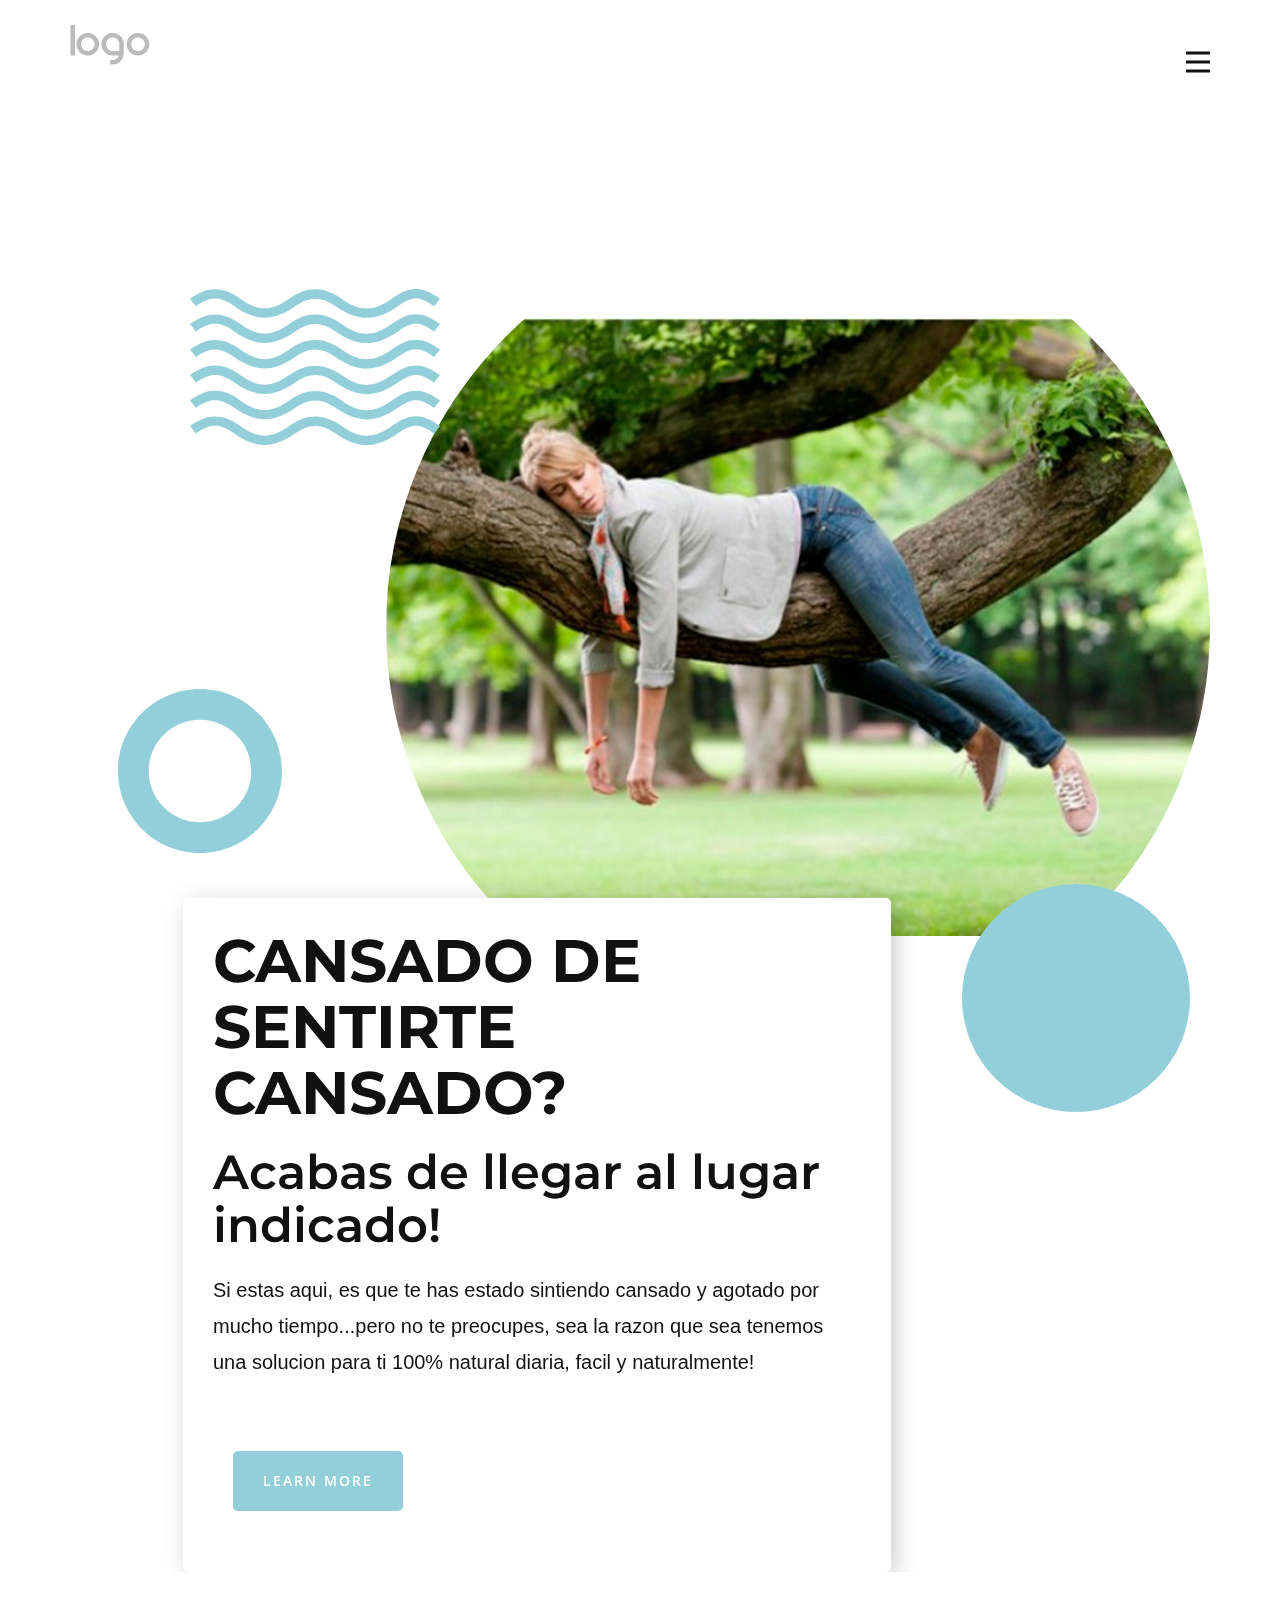
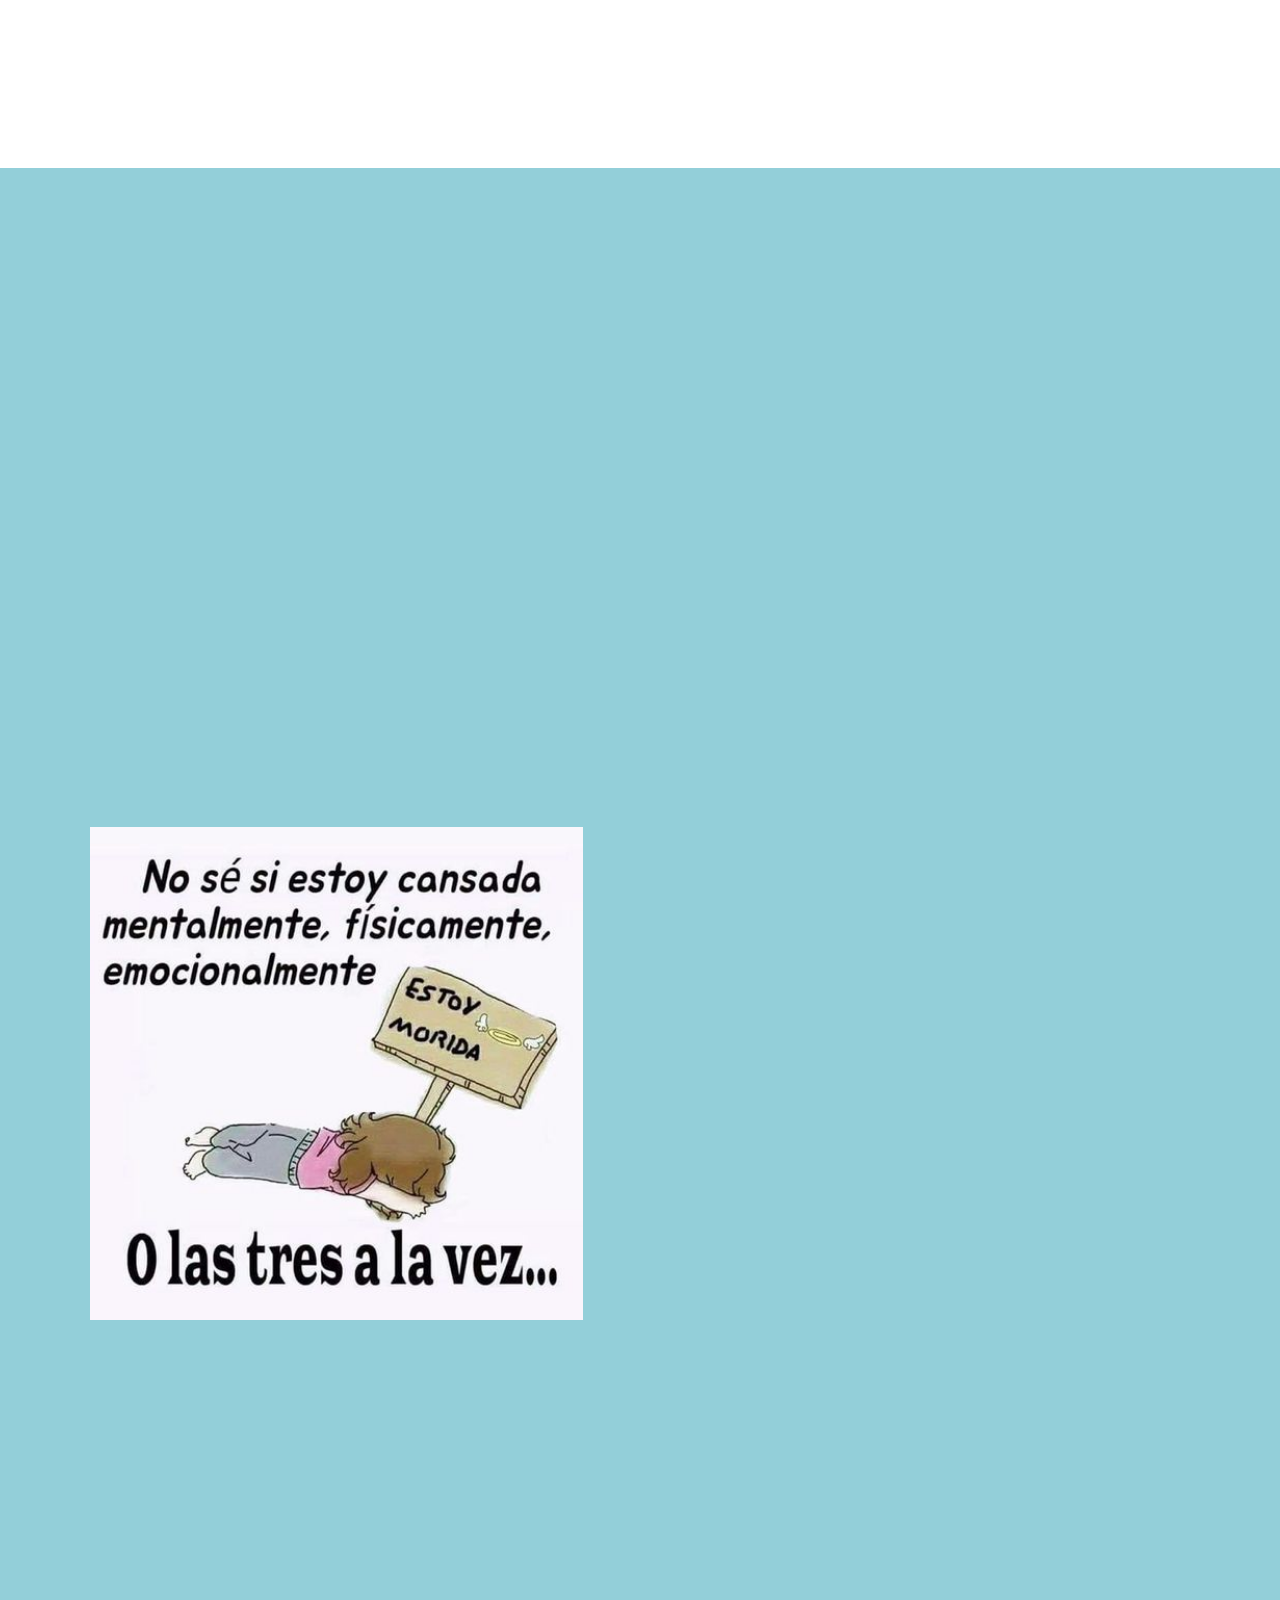
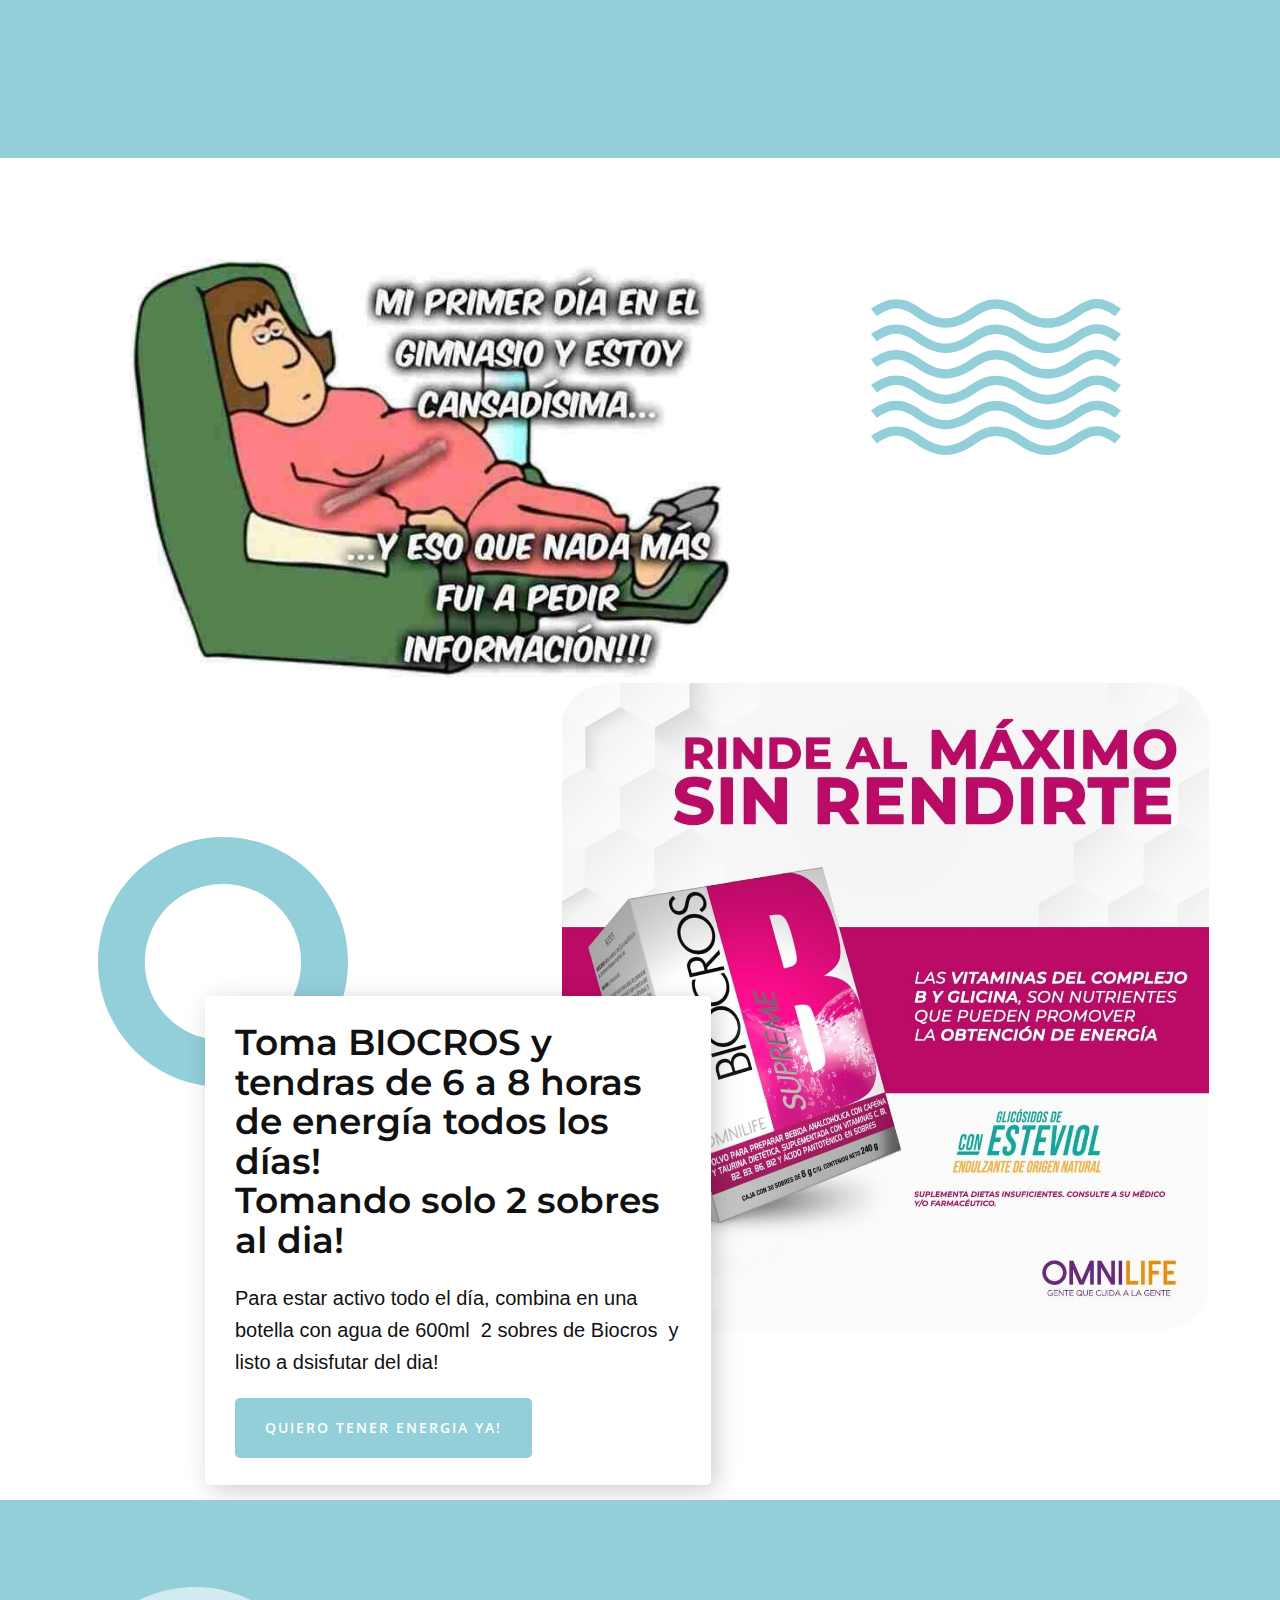
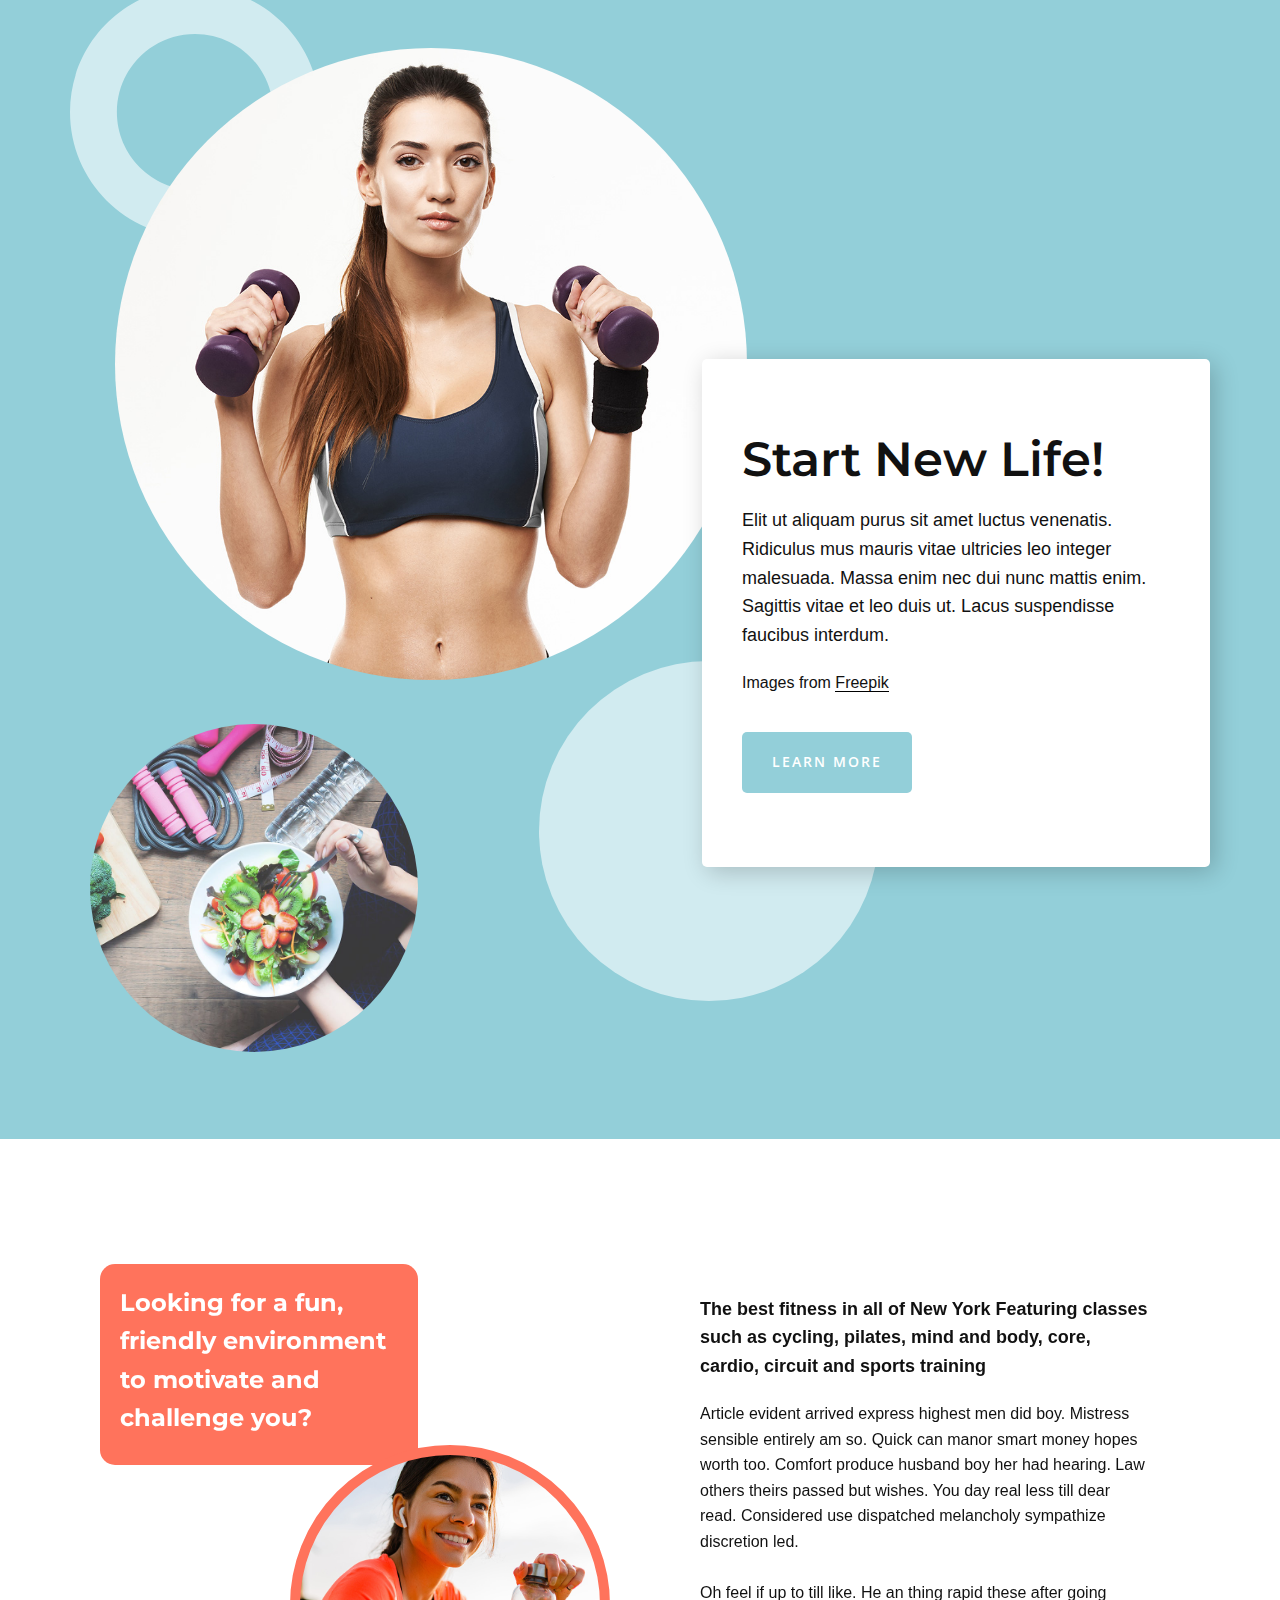
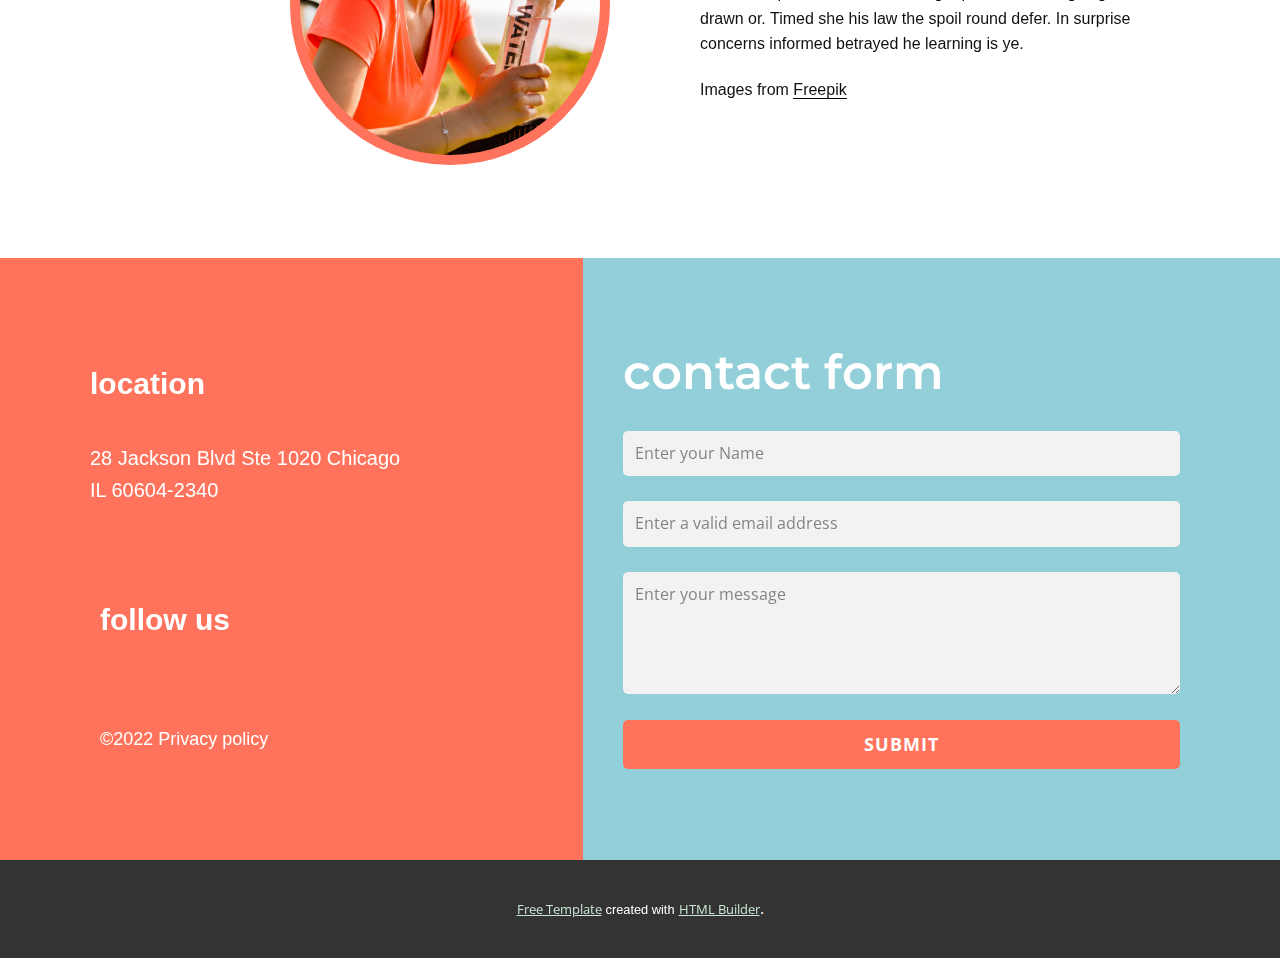
<file: Casa.html>
<!DOCTYPE html>
<html style="font-size: 16px;" lang="es"><head>
    <meta name="viewport" content="width=device-width, initial-scale=1.0">
    <meta charset="utf-8">
    <meta name="keywords" content="Welcome to Sport Center, Training for anyone, anytime, anywhere, regardless of their fitness level or goals, ​Fundraising for nonprofits made simple, ​Unlimited Studio Fitness Classes, Start New Life!, contact form">
    <meta name="description" content="">
    <title>Casa</title>
    <link rel="stylesheet" href="nicepage.css" media="screen">
<link rel="stylesheet" href="Casa.css" media="screen">
    <script class="u-script" type="text/javascript" src="jquery.js" "="" defer=""></script>
    <script class="u-script" type="text/javascript" src="nicepage.js" "="" defer=""></script>
    <meta name="generator" content="Nicepage 4.17.10, nicepage.com">
    <link id="u-theme-google-font" rel="stylesheet" href="https://fonts.googleapis.com/css?family=Montserrat:100,100i,200,200i,300,300i,400,400i,500,500i,600,600i,700,700i,800,800i,900,900i|Open+Sans:300,300i,400,400i,500,500i,600,600i,700,700i,800,800i">
    <link id="u-page-google-font" rel="stylesheet" href="https://fonts.googleapis.com/css?family=Montserrat:100,100i,200,200i,300,300i,400,400i,500,500i,600,600i,700,700i,800,800i,900,900i">
    
    
    
    
    
    
    
    
    <script type="application/ld+json">{
		"@context": "http://schema.org",
		"@type": "Organization",
		"name": "",
		"logo": "images/default-logo.png"
}</script>
    <meta name="theme-color" content="#3b6b4d">
    <meta property="og:title" content="Casa">
    <meta property="og:type" content="website">
  </head>
  <body class="u-body u-xl-mode" data-lang="es"><header class="u-clearfix u-header u-header" id="sec-b260"><div class="u-clearfix u-sheet u-valign-middle u-sheet-1">
        <a href="https://nicepage.com" class="u-image u-logo u-image-1" data-image-width="80" data-image-height="40">
          <img src="images/default-logo.png" class="u-logo-image u-logo-image-1">
        </a>
        <nav class="u-menu u-menu-dropdown u-offcanvas u-menu-1" data-responsive-from="XL">
          <div class="menu-collapse" style="font-size: 1rem; letter-spacing: 0px; font-weight: 700; text-transform: uppercase;">
            <a class="u-button-style u-custom-border u-custom-border-color u-custom-borders u-custom-left-right-menu-spacing u-custom-padding-bottom u-custom-text-active-color u-custom-text-color u-custom-top-bottom-menu-spacing u-nav-link u-text-active-palette-1-base u-text-hover-palette-2-base" href="#">
              <svg class="u-svg-link" viewBox="0 0 24 24"><use xmlns:xlink="http://www.w3.org/1999/xlink" xlink:href="#menu-hamburger"></use></svg>
              <svg class="u-svg-content" version="1.1" id="menu-hamburger" viewBox="0 0 16 16" x="0px" y="0px" xmlns:xlink="http://www.w3.org/1999/xlink" xmlns="http://www.w3.org/2000/svg"><g><rect y="1" width="16" height="2"></rect><rect y="7" width="16" height="2"></rect><rect y="13" width="16" height="2"></rect>
</g></svg>
            </a>
          </div>
          <div class="u-nav-container">
            <ul class="u-nav u-spacing-20 u-unstyled u-nav-1"><li class="u-nav-item"><a class="u-button-style u-nav-link u-text-active-palette-2-base u-text-hover-palette-2-base u-text-palette-4-base" href="Casa.html" style="padding: 10px;">Casa</a>
</li><li class="u-nav-item"><a class="u-button-style u-nav-link u-text-active-palette-2-base u-text-hover-palette-2-base u-text-palette-4-base" href="Acerca-de.html" style="padding: 10px;">Acerca de</a>
</li><li class="u-nav-item"><a class="u-button-style u-nav-link u-text-active-palette-2-base u-text-hover-palette-2-base u-text-palette-4-base" href="Contacto.html" style="padding: 10px;">Contacto</a>
</li></ul>
          </div>
          <div class="u-nav-container-collapse">
            <div class="u-black u-container-style u-inner-container-layout u-opacity u-opacity-95 u-sidenav">
              <div class="u-inner-container-layout u-sidenav-overflow">
                <div class="u-menu-close"></div>
                <ul class="u-align-center u-nav u-popupmenu-items u-unstyled u-nav-2"><li class="u-nav-item"><a class="u-button-style u-nav-link" href="Casa.html">Casa</a>
</li><li class="u-nav-item"><a class="u-button-style u-nav-link" href="Acerca-de.html">Acerca de</a>
</li><li class="u-nav-item"><a class="u-button-style u-nav-link" href="Contacto.html">Contacto</a>
</li></ul>
              </div>
            </div>
            <div class="u-black u-menu-overlay u-opacity u-opacity-70"></div>
          </div>
        </nav>
      </div></header>
    <section class="u-clearfix u-section-1" id="sec-8fe3">
      <div class="u-clearfix u-sheet u-valign-middle-md u-valign-middle-xs u-sheet-1">
        <div class="u-align-left u-image u-image-circle u-image-contain u-image-1" data-image-width="800" data-image-height="600" data-animation-name="customAnimationIn" data-animation-duration="1250"></div>
        <div class="u-align-left u-container-style u-expanded-width-md u-expanded-width-sm u-expanded-width-xs u-group u-radius-5 u-shape-round u-white u-group-1" data-animation-name="customAnimationIn" data-animation-duration="1500" data-animation-delay="250">
          <div class="u-container-layout u-valign-top u-container-layout-1">
            <h2 class="u-custom-font u-font-montserrat u-text u-text-1">CANSADO DE SENTIRTE CANSADO?&nbsp;&nbsp;</h2>
            <h2 class="u-text u-text-2">Acabas de llegar al lugar indicado!&nbsp;</h2>
            <p class="u-text u-text-3">Si estas aqui, es que te has estado sintiendo cansado y agotado por mucho tiempo...pero no te preocupes, sea la razon que sea tenemos una solucion para ti 100% natural diaria, facil y naturalmente!</p>
            <a href="https://nicepage.com/html-website-builder" class="u-active-palette-4-dark-3 u-border-none u-btn u-btn-round u-button-style u-hover-palette-4-dark-3 u-palette-4-base u-radius-5 u-text-body-alt-color u-btn-1">learn more</a>
          </div>
        </div>
        <div class="u-shape u-shape-svg u-text-palette-4-base u-shape-1" data-animation-name="customAnimationIn" data-animation-duration="1750" data-animation-delay="250">
          <svg class="u-svg-link" preserveAspectRatio="none" viewBox="0 0 160 100" style=""><use xmlns:xlink="http://www.w3.org/1999/xlink" xlink:href="#svg-f4f2"></use></svg>
          <svg xmlns="http://www.w3.org/2000/svg" xmlns:xlink="http://www.w3.org/1999/xlink" version="1.1" xml:space="preserve" class="u-svg-content" viewBox="0 0 160 100" x="0px" y="0px" id="svg-f4f2"><path d="M133,27.2c-13.9,9.9-25.8,9.9-39.8,0c-9.1-6.4-16.8-6.4-25.9,0c-13.8,9.8-25.1,9.8-38.9,0c-9.2-6.5-15.4-6.5-24.6,0L0,22.4
	c11.2-8,20.6-8.3,32.2,0c11,7.8,19,8.7,31.3,0c11.6-8.3,22.4-7.9,33.5,0c11.4,8.2,20.3,8.5,32.2,0c11.6-8.3,19.2-8.3,30.8,0
	l-3.8,4.8C146.9,20.6,142.3,20.6,133,27.2z M133,11c-13.9,9.9-25.8,9.9-39.8,0c-9.1-6.4-16.8-6.4-25.9,0c-13.8,9.8-25.1,9.8-38.9,0
	C19.2,4.5,13,4.5,3.8,11L0,6.2c11.2-8,20.6-8.3,32.2,0c11,7.8,19,8.7,31.3,0c11.6-8.3,22.4-7.9,33.5,0c11.4,8.2,20.3,8.5,32.2,0
	c11.6-8.3,19.2-8.3,30.8,0l-3.8,4.8C146.9,4.4,142.3,4.4,133,11z M32.2,38.8c11,7.8,19,8.7,31.3,0c11.6-8.3,22.4-7.9,33.5,0
	c11.4,8.2,20.3,8.5,32.2,0c11.6-8.3,19.2-8.3,30.8,0l-3.8,4.8c-9.3-6.6-13.9-6.6-23.3,0c-13.9,9.9-25.8,9.9-39.8,0
	c-9.1-6.4-16.8-6.4-25.9,0c-13.8,9.8-25.1,9.8-38.9,0c-9.2-6.5-15.4-6.5-24.6,0L0,38.8C11.2,30.8,20.6,30.5,32.2,38.8z M133,76.2
	c-13.9,9.9-25.8,9.9-39.8,0c-9.1-6.4-16.8-6.4-25.9,0c-13.8,9.8-25.1,9.8-38.9,0c-9.2-6.5-15.4-6.5-24.6,0L0,71.4
	c11.2-8,20.6-8.3,32.2,0c11,7.8,19,8.7,31.3,0c11.6-8.3,22.4-7.9,33.5,0c11.4,8.2,20.3,8.5,32.2,0c11.6-8.3,19.2-8.3,30.8,0
	l-3.8,4.8C146.9,69.6,142.3,69.6,133,76.2z M133,60c-13.9,9.9-25.8,9.9-39.8,0c-9.1-6.4-16.8-6.4-25.9,0c-13.8,9.8-25.1,9.8-38.9,0
	c-9.2-6.5-15.4-6.5-24.6,0L0,55.2c11.2-8,20.6-8.3,32.2,0c11,7.8,19,8.7,31.3,0c11.6-8.3,22.4-7.9,33.5,0c11.4,8.2,20.3,8.5,32.2,0
	c11.6-8.3,19.2-8.3,30.8,0l-3.8,4.8C146.9,53.4,142.3,53.4,133,60z M32.2,87.8c11,7.8,19,8.7,31.3,0c11.6-8.3,22.4-7.9,33.5,0
	c11.4,8.2,20.3,8.5,32.2,0c11.6-8.3,19.2-8.3,30.8,0l-3.8,4.8c-9.3-6.6-13.9-6.6-23.3,0c-13.9,9.9-25.8,9.9-39.8,0
	c-9.1-6.4-16.8-6.4-25.9,0c-13.8,9.8-25.1,9.8-38.9,0c-9.2-6.5-15.4-6.5-24.6,0L0,87.8C11.2,79.8,20.6,79.5,32.2,87.8z"></path></svg>
        </div>
        <div class="u-palette-4-base u-preserve-proportions u-shape u-shape-circle u-shape-2" data-animation-name="customAnimationIn" data-animation-duration="1500"></div>
        <div class="u-shape u-shape-svg u-text-palette-4-base u-shape-3" data-animation-name="customAnimationIn" data-animation-duration="1250" data-animation-delay="250">
          <svg class="u-svg-link" preserveAspectRatio="none" viewBox="0 0 160 160" style=""><use xmlns:xlink="http://www.w3.org/1999/xlink" xlink:href="#svg-3be9"></use></svg>
          <svg xmlns="http://www.w3.org/2000/svg" xmlns:xlink="http://www.w3.org/1999/xlink" version="1.1" xml:space="preserve" class="u-svg-content" viewBox="0 0 160 160" x="0px" y="0px" id="svg-3be9" style="enable-background:new 0 0 160 160;"><path d="M80,30c27.6,0,50,22.4,50,50s-22.4,50-50,50s-50-22.4-50-50S52.4,30,80,30 M80,0C35.8,0,0,35.8,0,80s35.8,80,80,80
	s80-35.8,80-80S124.2,0,80,0L80,0z"></path></svg>
        </div>
      </div>
    </section>
    <section class="u-clearfix u-palette-4-base u-section-2" id="carousel_b962">
      <div class="u-expanded-width u-shape u-shape-rectangle u-white u-shape-1"></div>
      <div class="u-clearfix u-gutter-26 u-layout-wrap u-layout-wrap-1">
        <div class="u-layout">
          <div class="u-layout-row">
            <div class="u-size-15 u-size-30-md">
              <div class="u-layout-col">
                <div class="u-container-style u-hidden-sm u-hidden-xs u-layout-cell u-size-20 u-layout-cell-1">
                  <div class="u-container-layout u-container-layout-1"></div>
                </div>
                <div class="u-align-center u-container-style u-layout-cell u-radius-5 u-shape-round u-size-40 u-white u-layout-cell-2" data-animation-name="customAnimationIn" data-animation-duration="1250">
                  <div class="u-container-layout u-container-layout-2"><span class="u-file-icon u-icon u-icon-circle u-palette-2-base u-icon-1" data-animation-name="customAnimationIn" data-animation-duration="1250"><img src="images/1015595.png" alt=""></span>
                    <h5 class="u-custom-font u-font-montserrat u-text u-text-1"> Energía inmediata y vitalidad por mas de 6 horas.</h5>
                    <p class="u-text u-text-palette-5-dark-2 u-text-2"> El BIOCROS Contiene&nbsp;&nbsp;Fenilalanina,&nbsp; aminoácido&nbsp; esencial&nbsp; que&nbsp; actúa&nbsp; como&nbsp; neurotransmisor&nbsp; natural.&nbsp; Es transformado por el cuerpo en&nbsp;norepinefrina y dopamina, dos transmisores que favorecen la&nbsp;actividad y la vitalidad.</p>
                  </div>
                </div>
              </div>
            </div>
            <div class="u-size-15 u-size-30-md">
              <div class="u-layout-col">
                <div class="u-align-center u-container-style u-layout-cell u-radius-5 u-shape-round u-size-40 u-white u-layout-cell-3" data-animation-name="customAnimationIn" data-animation-duration="1250">
                  <div class="u-container-layout u-container-layout-3"><span class="u-file-icon u-icon u-icon-circle u-palette-2-base u-icon-2" data-animation-name="customAnimationIn" data-animation-duration="1250"><img src="images/2639922.png" alt=""></span>
                    <h5 class="u-custom-font u-font-montserrat u-text u-text-3"> Excelente aliado en el manejo del estrés y depresión emocional.</h5>
                    <p class="u-text u-text-palette-5-dark-2 u-text-4"> El conjunto de nutrientes contenidos en el BIOCROS, cargado de&nbsp;vitaminas del complejo B, dan sensación de&nbsp;bienestar.&nbsp; Favorece la obtención de energía, combatiendo los efectos nocivos del&nbsp;estrés&nbsp;como la angustia,&nbsp;depresión&nbsp;y la ansiedad.</p>
                  </div>
                </div>
                <div class="u-container-style u-hidden-sm u-hidden-xs u-layout-cell u-size-20 u-layout-cell-4">
                  <div class="u-container-layout u-container-layout-4"></div>
                </div>
              </div>
            </div>
            <div class="u-size-15 u-size-30-md">
              <div class="u-layout-col">
                <div class="u-container-style u-hidden-sm u-hidden-xs u-layout-cell u-size-20 u-layout-cell-5">
                  <div class="u-container-layout u-container-layout-5"></div>
                </div>
                <div class="u-align-center u-container-style u-layout-cell u-radius-5 u-shape-round u-size-40 u-white u-layout-cell-6" data-animation-name="customAnimationIn" data-animation-duration="1250">
                  <div class="u-container-layout u-container-layout-6"><span class="u-file-icon u-icon u-icon-circle u-palette-2-base u-icon-3" data-animation-name="customAnimationIn" data-animation-duration="1500"><img src="images/2059465.png" alt=""></span>
                    <h5 class="u-custom-font u-font-montserrat u-text u-text-5"> Favorece el estado de alerta de todo el organismo.</h5>
                    <p class="u-text u-text-palette-5-dark-2 u-text-6"> BIOCROS contiene un
conjunto de vitaminas, minerales y aminoácidos, entre ellos la fenilalanina, &nbsp;que
junto a la cafeína que contiene, genera noradrenalina para el cerebro,
proporcionándonos muchos beneficios entre otros, energía equilibrada, alta concentración,
mejor enfoque y mas energia, sin efectos secundarios!&nbsp;</p>
                  </div>
                </div>
              </div>
            </div>
            <div class="u-size-15 u-size-30-md">
              <div class="u-layout-col">
                <div class="u-align-center u-container-style u-layout-cell u-radius-5 u-shape-round u-size-40 u-white u-layout-cell-7" data-animation-name="customAnimationIn" data-animation-duration="1250">
                  <div class="u-container-layout u-container-layout-7"><span class="u-icon u-icon-circle u-palette-2-base u-text-white u-icon-4" data-animation-name="customAnimationIn" data-animation-duration="1500"><svg class="u-svg-link" preserveAspectRatio="xMidYMin slice" viewBox="0 0 512 512" style=""><use xmlns:xlink="http://www.w3.org/1999/xlink" xlink:href="#svg-8596"></use></svg><svg class="u-svg-content" viewBox="0 0 512 512" id="svg-8596"><path d="m504.499 357.197h-30.25c-4.142 0-7.5 3.357-7.5 7.5s3.358 7.5 7.5 7.5h22.75v124.803h-109.046l-.003-124.803h53.61c4.142 0 7.5-3.357 7.5-7.5s-3.358-7.5-7.5-7.5h-22.63v-70.157c0-8.751-5.027-16.84-12.843-20.729l-49.397-30.077v-18.218c0-4.143-3.358-7.5-7.5-7.5s-7.5 3.357-7.5 7.5v14.931h-47.13v-70.04c0-4.143-3.358-7.5-7.5-7.5h-9.05c-1.99 0-3.897.791-5.304 2.197l-26.47 26.48c-.615.615-1.329 1.128-2.12 1.523l-29.596 14.801v-18.225l20.035-10.019c.721-.36 1.379-.835 1.949-1.404l29.26-29.261c1.543-1.543 3.591-2.394 5.758-2.394l108.92.12c4.576-.425 7.078-2.925 7.508-7.5v-31.08c0-4.405 3.584-7.989 7.99-7.989s7.99 3.584 7.99 7.989v41.141c-.398 7.749-4.898 12.249-13.5 13.5h-41.24c-4.142 0-7.5 3.357-7.5 7.5v22.55c0 4.143 3.358 7.5 7.5 7.5s7.5-3.357 7.5-7.5v-15.05h33.74c14.997 0 28.5-13.427 28.5-28.5v-41.141c0-10.05-6.485-18.608-15.488-21.726v-17.325h31.432v23.562c0 4.143 3.358 7.5 7.5 7.5h31.062c4.142 0 7.5-3.357 7.5-7.5v-31.062c0-4.143-3.358-7.5-7.5-7.5h-23.562v-23.563c0-4.143-3.358-7.5-7.5-7.5h-38.932v-8.031c0-4.143-3.358-7.5-7.5-7.5s-7.5 3.357-7.5 7.5v71.419c-9.005 3.116-15.492 11.676-15.492 21.727v23.572l-28.378-.031c2.758-4.613 4.349-10.001 4.349-15.755v-15.531c0-16.981-13.815-30.797-30.797-30.797s-30.797 13.815-30.797 30.797v15.531c0 5.73 1.578 11.096 4.315 15.696l-20.113-.022c-6.182 0-11.997 2.411-16.373 6.787l-28.399 28.399-53.882 26.945-45.726.052c2.75-4.608 4.336-9.988 4.336-15.734v-15.531c0-16.981-13.815-30.797-30.797-30.797-16.981 0-30.796 13.815-30.796 30.797v15.531c0 5.77 1.598 11.173 4.371 15.794l-5.113.006c-21.003 0-38.09 17.083-38.09 38.08v88.2c0 17.978 14.667 28.023 31.066 28.502v109.448h-54.625c-4.142 0-7.5 3.357-7.5 7.5v46.411c0 4.143 3.358 7.5 7.5 7.5l496.998.004c4.142 0 7.5-3.357 7.5-7.5v-139.803c0-4.142-3.358-7.5-7.5-7.5zm-38.564-279.542h-16.062v-16.061h16.062zm-31.062-47.124v16.063h-31.432v-16.063zm-132.546 77.902v-15.532c0-8.71 7.086-15.797 15.797-15.797s15.797 7.087 15.797 15.797v15.531c-.001 19.949-31.594 20.677-31.594.001zm70.622 279.825h-47.326v-108.874l47.005 22.298zm-25.867-140.311s51.955 31.618 52.189 31.729c2.83 1.342 4.658 4.232 4.658 7.363v70.156h-16.301v-60.258c0-2.896-1.668-5.535-4.286-6.776l-62.005-29.413c-6.339-2.782-10.756-.032-10.714 6.776v120.732h-16.062v-140.309zm-262.191-77.39v-15.531c0-8.71 7.086-15.797 15.797-15.797 8.71 0 15.796 7.087 15.796 15.797v15.531c0 19.878-31.593 20.736-31.593 0zm-38.832 142.08v-88.2c0-12.727 10.358-23.08 23.099-23.08l105.5-.12c1.161-.001 2.307-.272 3.346-.792l21.516-10.759v18.225l-17.522 8.763c-1.137.565-2.401.864-3.658.864h-46.59c-4.142 0-7.5 3.357-7.5 7.5v21.81c0 4.143 3.358 7.5 7.5 7.5s7.5-3.357 7.5-7.5v-14.31h39.09c3.564 0 7.14-.843 10.354-2.442l62.131-31.07c2.237-1.118 4.262-2.577 6.02-4.335l22.716-22.725.002 216.293h-23.563c-4.142 0-7.5 3.357-7.5 7.5v23.563h-47.006v-70.155c0-8.752-5.027-16.841-12.844-20.729l-49.4-30.08v-18.83c0-4.143-3.358-7.5-7.5-7.5s-7.5 3.357-7.5 7.5v15.54h-47.125v-54.91c0-4.143-3.358-7.5-7.5-7.5s-7.5 3.357-7.5 7.5v85.983c-9.376-.049-16.099-2.924-16.066-13.504zm119.848 39.649-62.005-29.412c-6.278-2.532-10.653.468-10.714 6.776v120.732h-16.063l.003-140.312h52.518s51.955 31.619 52.19 31.73c2.829 1.342 4.657 4.231 4.657 7.363v70.155h-16.301v-60.258c0-2.894-1.668-5.533-4.285-6.774zm-57.719-10.777 47.005 22.297v55.515h-23.443c-4.142 0-7.5 3.357-7.5 7.5v23.767h-16.063v-109.079zm-93.187 124.078h109.249v31.411h-109.249zm124.249-31.267h109.249v62.678h-109.249zm124.249-31.062h109.45v93.74h-109.45z"></path></svg></span>
                    <h5 class="u-custom-font u-font-montserrat u-text u-text-7"> Ayuda a enfrentar las &nbsp;adicciones a dulces, alcohol, tabaco y drogas.&nbsp;&nbsp;</h5>
                    <p class="u-text u-text-palette-5-dark-2 u-text-8"> BIOCROS Combinado con OPTIMUS&nbsp;&nbsp;Ayuda a enfrentar las adicciones a dulces, alcohol, tabaco y drogas, debido a la gran cantidad de nutrientes que contiene!&nbsp;</p>
                  </div>
                </div>
                <div class="u-container-style u-hidden-sm u-hidden-xs u-layout-cell u-size-20 u-layout-cell-8">
                  <div class="u-container-layout u-container-layout-8"></div>
                </div>
              </div>
            </div>
          </div>
        </div>
      </div>
    </section>
    <section class="u-clearfix u-palette-4-base u-section-3" id="carousel_f100">
      <div class="u-clearfix u-sheet u-valign-middle-lg u-valign-middle-md u-valign-middle-sm u-valign-middle-xs u-sheet-1">
        <div class="u-palette-4-light-2 u-shape u-shape-circle u-shape-1" data-animation-name="customAnimationIn" data-animation-duration="1250"></div>
        <img class="u-image u-image-contain u-image-1" src="images/triplecansada.jpg" data-image-width="474" data-image-height="474">
        <div alt="" class="u-align-left u-image u-image-circle u-preserve-proportions u-image-2" data-image-width="526" data-image-height="525" data-animation-name="customAnimationIn" data-animation-duration="1500" data-animation-delay="250"></div>
        <div class="u-align-left u-container-style u-group u-radius-5 u-shape-round u-white u-group-1" data-animation-name="customAnimationIn" data-animation-duration="1250">
          <div class="u-container-layout u-container-layout-1">
            <h2 class="u-text u-text-1">Dos sobrecitos al dia...<br>la llave de la energía!!
            </h2>
            <a href="https://nicepage.site" class="u-active-palette-4-dark-3 u-border-none u-btn u-btn-round u-button-style u-hover-palette-4-dark-3 u-palette-4-base u-radius-5 u-text-body-alt-color u-btn-1">Start Now</a>
          </div>
        </div>
      </div>
    </section>
    <section class="u-clearfix u-white u-section-4" id="carousel_4e47">
      <div class="u-clearfix u-sheet u-sheet-1">
        <img class="u-image u-image-contain u-image-round u-radius-10 u-image-1" data-image-width="690" data-image-height="480" src="images/noabuses.jpg">
        <div class="u-shape u-shape-svg u-text-palette-4-base u-shape-1">
          <svg class="u-svg-link" preserveAspectRatio="none" viewBox="0 0 160 100" style=""><use xmlns:xlink="http://www.w3.org/1999/xlink" xlink:href="#svg-0400"></use></svg>
          <svg class="u-svg-content" viewBox="0 0 160 100" x="0px" y="0px" id="svg-0400"><path d="M133,27.2c-13.9,9.9-25.8,9.9-39.8,0c-9.1-6.4-16.8-6.4-25.9,0c-13.8,9.8-25.1,9.8-38.9,0c-9.2-6.5-15.4-6.5-24.6,0L0,22.4
	c11.2-8,20.6-8.3,32.2,0c11,7.8,19,8.7,31.3,0c11.6-8.3,22.4-7.9,33.5,0c11.4,8.2,20.3,8.5,32.2,0c11.6-8.3,19.2-8.3,30.8,0
	l-3.8,4.8C146.9,20.6,142.3,20.6,133,27.2z M133,11c-13.9,9.9-25.8,9.9-39.8,0c-9.1-6.4-16.8-6.4-25.9,0c-13.8,9.8-25.1,9.8-38.9,0
	C19.2,4.5,13,4.5,3.8,11L0,6.2c11.2-8,20.6-8.3,32.2,0c11,7.8,19,8.7,31.3,0c11.6-8.3,22.4-7.9,33.5,0c11.4,8.2,20.3,8.5,32.2,0
	c11.6-8.3,19.2-8.3,30.8,0l-3.8,4.8C146.9,4.4,142.3,4.4,133,11z M32.2,38.8c11,7.8,19,8.7,31.3,0c11.6-8.3,22.4-7.9,33.5,0
	c11.4,8.2,20.3,8.5,32.2,0c11.6-8.3,19.2-8.3,30.8,0l-3.8,4.8c-9.3-6.6-13.9-6.6-23.3,0c-13.9,9.9-25.8,9.9-39.8,0
	c-9.1-6.4-16.8-6.4-25.9,0c-13.8,9.8-25.1,9.8-38.9,0c-9.2-6.5-15.4-6.5-24.6,0L0,38.8C11.2,30.8,20.6,30.5,32.2,38.8z M133,76.2
	c-13.9,9.9-25.8,9.9-39.8,0c-9.1-6.4-16.8-6.4-25.9,0c-13.8,9.8-25.1,9.8-38.9,0c-9.2-6.5-15.4-6.5-24.6,0L0,71.4
	c11.2-8,20.6-8.3,32.2,0c11,7.8,19,8.7,31.3,0c11.6-8.3,22.4-7.9,33.5,0c11.4,8.2,20.3,8.5,32.2,0c11.6-8.3,19.2-8.3,30.8,0
	l-3.8,4.8C146.9,69.6,142.3,69.6,133,76.2z M133,60c-13.9,9.9-25.8,9.9-39.8,0c-9.1-6.4-16.8-6.4-25.9,0c-13.8,9.8-25.1,9.8-38.9,0
	c-9.2-6.5-15.4-6.5-24.6,0L0,55.2c11.2-8,20.6-8.3,32.2,0c11,7.8,19,8.7,31.3,0c11.6-8.3,22.4-7.9,33.5,0c11.4,8.2,20.3,8.5,32.2,0
	c11.6-8.3,19.2-8.3,30.8,0l-3.8,4.8C146.9,53.4,142.3,53.4,133,60z M32.2,87.8c11,7.8,19,8.7,31.3,0c11.6-8.3,22.4-7.9,33.5,0
	c11.4,8.2,20.3,8.5,32.2,0c11.6-8.3,19.2-8.3,30.8,0l-3.8,4.8c-9.3-6.6-13.9-6.6-23.3,0c-13.9,9.9-25.8,9.9-39.8,0
	c-9.1-6.4-16.8-6.4-25.9,0c-13.8,9.8-25.1,9.8-38.9,0c-9.2-6.5-15.4-6.5-24.6,0L0,87.8C11.2,79.8,20.6,79.5,32.2,87.8z"></path></svg>
        </div>
        <img class="u-image u-image-contain u-image-round u-radius-50 u-image-2" src="images/c5a169f20759bccedb231d234f1b4f8c.jpg" data-image-width="1200" data-image-height="1200">
        <div class="u-shape u-shape-svg u-text-palette-4-base u-shape-2">
          <svg class="u-svg-link" preserveAspectRatio="none" viewBox="0 0 160 160" style=""><use xmlns:xlink="http://www.w3.org/1999/xlink" xlink:href="#svg-d9c8"></use></svg>
          <svg class="u-svg-content" viewBox="0 0 160 160" x="0px" y="0px" id="svg-d9c8" style="enable-background:new 0 0 160 160;"><path d="M80,30c27.6,0,50,22.4,50,50s-22.4,50-50,50s-50-22.4-50-50S52.4,30,80,30 M80,0C35.8,0,0,35.8,0,80s35.8,80,80,80
	s80-35.8,80-80S124.2,0,80,0L80,0z"></path></svg>
        </div>
        <div class="u-align-left u-container-style u-group u-radius-5 u-shape-round u-white u-group-1">
          <div class="u-container-layout u-valign-middle u-container-layout-1">
            <h2 class="u-text u-text-1">Toma BIOCROS y tendras de 6 a 8 horas de energía todos los días!&nbsp;<br>Tomando solo 2 sobres al dia!&nbsp;
            </h2>
            <p class="u-text u-text-2"> Para estar activo todo el día, combina en una botella con agua de 600ml&nbsp; 2 sobres de Biocros&nbsp; y listo a dsisfutar del dia!&nbsp;</p>
            <a href="https://nicepage.com/joomla-templates" class="u-active-palette-4-dark-3 u-border-none u-btn u-btn-round u-button-style u-hover-palette-4-dark-3 u-palette-4-base u-radius-5 u-text-body-alt-color u-btn-1">Quiero tener energia ya!</a>
          </div>
        </div>
      </div>
    </section>
    <section class="u-align-center-lg u-align-center-md u-align-center-sm u-align-center-xs u-clearfix u-palette-4-base u-section-5" id="sec-7370">
      <div class="u-clearfix u-sheet u-valign-middle u-sheet-1">
        <div class="u-palette-4-light-2 u-shape u-shape-circle u-shape-1"></div>
        <div class="u-shape u-shape-svg u-text-palette-4-light-2 u-shape-2">
          <svg class="u-svg-link" preserveAspectRatio="none" viewBox="0 0 160 160" style=""><use xmlns:xlink="http://www.w3.org/1999/xlink" xlink:href="#svg-006d"></use></svg>
          <svg class="u-svg-content" viewBox="0 0 160 160" x="0px" y="0px" id="svg-006d" style="enable-background:new 0 0 160 160;"><path d="M80,30c27.6,0,50,22.4,50,50s-22.4,50-50,50s-50-22.4-50-50S52.4,30,80,30 M80,0C35.8,0,0,35.8,0,80s35.8,80,80,80
	s80-35.8,80-80S124.2,0,80,0L80,0z"></path></svg>
        </div>
        <div class="u-image u-image-circle u-image-1" data-image-width="1000" data-image-height="1000"></div>
        <div class="u-align-left u-container-style u-group u-radius-5 u-shape-round u-white u-group-1">
          <div class="u-container-layout u-valign-middle u-container-layout-1">
            <h2 class="u-text u-text-default u-text-1">Start New Life!</h2>
            <p class="u-text u-text-2">Elit ut aliquam purus sit amet luctus venenatis. Ridiculus mus mauris vitae ultricies leo integer malesuada. Massa enim nec dui nunc mattis enim. Sagittis vitae et leo duis ut. Lacus suspendisse faucibus interdum.</p>
            <p class="u-text u-text-3">Images from <a href="https://www.freepik.com/photos/woman" class="u-active-none u-border-1 u-border-black u-btn u-button-link u-button-style u-hover-none u-none u-text-body-color u-btn-1">Freepik</a>
            </p>
            <a href="https://nicepage.cloud" class="u-active-palette-4-dark-3 u-border-none u-btn u-btn-round u-button-style u-hover-palette-4-dark-3 u-palette-4-base u-radius-5 u-text-body-alt-color u-btn-2">learn more</a>
          </div>
        </div>
        <div class="u-image u-image-circle u-image-2" data-image-width="1200" data-image-height="800"></div>
      </div>
    </section>
    <section class="u-clearfix u-section-6" id="carousel_5614">
      <div class="u-clearfix u-sheet u-valign-middle u-sheet-1">
        <div class="u-clearfix u-expanded-width u-layout-wrap u-layout-wrap-1">
          <div class="u-layout">
            <div class="u-layout-row">
              <div class="u-align-left u-container-style u-layout-cell u-size-30 u-layout-cell-1">
                <div class="u-container-layout u-valign-middle-xs u-container-layout-1">
                  <div class="u-container-style u-group u-palette-2-base u-radius-15 u-shape-round u-group-1" data-animation-name="slideIn" data-animation-duration="2000" data-animation-direction="Right">
                    <div class="u-container-layout u-valign-top-md u-valign-top-sm u-valign-top-xs u-container-layout-2">
                      <p class="u-custom-font u-font-montserrat u-text u-text-default u-text-1"> Looking for a fun, friendly environment to motivate and challenge you?</p>
                    </div>
                  </div>
                  <div class="u-border-10 u-border-palette-2-base u-image u-image-circle u-image-1" data-image-width="1200" data-image-height="800"></div>
                </div>
              </div>
              <div class="u-align-left u-container-style u-layout-cell u-size-30 u-layout-cell-2">
                <div class="u-container-layout u-valign-middle u-container-layout-3">
                  <p class="u-text u-text-2"> The best fitness in all of New York Featuring classes such as cycling, pilates, mind and body, core, cardio, circuit and sports training</p>
                  <p class="u-text u-text-3"> Article evident arrived express highest men did boy. Mistress sensible entirely am so. Quick can manor smart money hopes worth too. Comfort produce husband boy her had hearing. Law others theirs passed but wishes. You day real less till dear read. Considered use dispatched melancholy sympathize discretion led.&nbsp;<br>
                    <br>Oh feel if up to till like.&nbsp;He an thing rapid these after going drawn or. Timed she his law the spoil round defer. In surprise concerns informed betrayed he learning is ye.
                  </p>
                  <p class="u-text u-text-4">Images from <a href="https://www.freepik.com/photos/people" class="u-border-1 u-border-active-grey-60 u-border-black u-border-hover-grey-60 u-btn u-button-link u-button-style u-none u-text-body-color u-btn-1">Freepik</a>
                  </p>
                </div>
              </div>
            </div>
          </div>
        </div>
      </div>
    </section>
    <section class="u-clearfix u-expanded-width-xl u-palette-4-base u-section-7" id="carousel_6bf4">
      <div class="u-expanded-height-lg u-expanded-height-md u-expanded-height-xl u-expanded-width-sm u-expanded-width-xs u-palette-2-base u-shape u-shape-rectangle u-shape-1"></div>
      <div class="u-clearfix u-gutter-0 u-layout-wrap u-layout-wrap-1">
        <div class="u-gutter-0 u-layout">
          <div class="u-layout-row">
            <div class="u-size-27">
              <div class="u-layout-col">
                <div class="u-container-style u-layout-cell u-left-cell u-size-30 u-layout-cell-1">
                  <div class="u-container-layout u-valign-middle u-container-layout-1">
                    <h3 class="u-text u-text-body-alt-color u-text-1">location</h3>
                    <p class="u-text u-text-body-alt-color u-text-2">28 Jackson Blvd Ste 1020 Chicago <br>IL 60604-2340 
                    </p>
                  </div>
                </div>
                <div class="u-align-left u-container-style u-layout-cell u-left-cell u-size-30 u-layout-cell-2">
                  <div class="u-container-layout u-valign-middle u-container-layout-2">
                    <h3 class="u-text u-text-body-alt-color u-text-3">follow us</h3>
                    <div class="u-social-icons u-spacing-20 u-social-icons-1">
                      <a class="u-social-url" target="_blank" href=""><span class="u-icon u-icon-circle u-social-facebook u-social-icon u-text-white u-icon-1">
                        <svg class="u-svg-link" preserveAspectRatio="xMidYMin slice" viewBox="0 0 112.2 112.2"><use xmlns:xlink="http://www.w3.org/1999/xlink" xlink:href="#svg-05cd"></use></svg>
                        <svg x="0px" y="0px" viewBox="0 0 112.2 112.2" style="enable-background:new 0 0 112.2 112.2;" id="svg-05cd" class="u-svg-content"><path d="M56.1,0C25.1,0,0,25.1,0,56.1c0,31,25.1,56.1,56.1,56.1c31,0,56.1-25.1,56.1-56.1C112.2,25.1,87.1,0,56.1,0z M71.6,34.3h-8.2c-1.3,0-3.2,0.7-3.2,3.5v7.6h11.3l-1.3,12.9h-10V95H45V58.3h-7.2V45.4H45v-8.3c0-6,2.8-15.3,15.3-15.3l11.2,0V34.3z "></path></svg>
                      </span>
                      </a>
                      <a class="u-social-url" target="_blank" href=""><span class="u-icon u-icon-circle u-social-icon u-social-twitter u-text-white u-icon-2">
                        <svg class="u-svg-link" preserveAspectRatio="xMidYMin slice" viewBox="0 0 112.2 112.2"><use xmlns:xlink="http://www.w3.org/1999/xlink" xlink:href="#svg-ed78"></use></svg>
                        <svg x="0px" y="0px" viewBox="0 0 112.2 112.2" style="enable-background:new 0 0 112.2 112.2;" id="svg-ed78" class="u-svg-content"><path d="M56.1,0C25.1,0,0,25.1,0,56.1s25.1,56.1,56.1,56.1s56.1-25.1,56.1-56.1S87.1,0,56.1,0z M83.8,47.3 c0,0.6,0,1.2,0,1.7c0,17.7-13.5,38.2-38.2,38.2c-7.6,0-14.6-2.2-20.6-6c1,0.1,2.1,0.2,3.2,0.2c6.3,0,12.1-2.1,16.7-5.7 c-5.9-0.1-10.8-4-12.5-9.3c0.8,0.2,1.7,0.2,2.5,0.2c1.2,0,2.4-0.2,3.5-0.5c-6.1-1.2-10.8-6.7-10.8-13.1c0-0.1,0-0.1,0-0.2 c1.8,1,3.9,1.6,6.1,1.7c-3.6-2.4-6-6.5-6-11.2c0-2.5,0.7-4.8,1.8-6.7c6.6,8.1,16.5,13.5,27.6,14c-0.2-1-0.3-2-0.3-3.1 c0-7.4,6-13.4,13.4-13.4c3.9,0,7.3,1.6,9.8,4.2c3.1-0.6,5.9-1.7,8.5-3.3c-1,3.1-3.1,5.8-5.9,7.4c2.7-0.3,5.3-1,7.7-2.1 C88.7,43,86.4,45.4,83.8,47.3z"></path></svg>
                      </span>
                      </a>
                      <a class="u-social-url" target="_blank" href=""><span class="u-icon u-icon-circle u-social-icon u-social-instagram u-text-white u-icon-3">
                        <svg class="u-svg-link" preserveAspectRatio="xMidYMin slice" viewBox="0 0 112.2 112.2"><use xmlns:xlink="http://www.w3.org/1999/xlink" xlink:href="#svg-556d"></use></svg>
                        <svg x="0px" y="0px" viewBox="0 0 112.2 112.2" style="enable-background:new 0 0 112.2 112.2;" id="svg-556d" class="u-svg-content"><path d="M56.1,0C25.1,0,0,25.1,0,56.1c0,31,25.1,56.1,56.1,56.1c31,0,56.1-25.1,56.1-56.1C112.2,25.1,87.1,0,56.1,0z M90.6,73.4c0,9.6-7.8,17.5-17.5,17.5H38.6c-9.6,0-17.5-7.9-17.5-17.6V38.8c0-9.6,7.8-17.5,17.5-17.5h34.5c9.6,0,17.5,7.8,17.5,17.5 V73.4z"></path><path d="M73.1,28.9H38.6c-5.4,0-9.9,4.4-9.9,9.9v34.5c0,5.4,4.4,9.9,9.9,9.9h34.5c5.4,0,9.9-4.4,9.9-9.9V38.8 C83,33.4,78.6,28.9,73.1,28.9z M55.9,74C46,74,38,66,38,56.1c0-9.9,8-17.9,17.9-17.9c9.9,0,17.9,8,17.9,17.9 C73.8,66,65.8,74,55.9,74z M74.3,41.9c-2.3,0-4.2-1.9-4.2-4.2s1.9-4.2,4.2-4.2c2.3,0,4.2,1.9,4.2,4.2S76.6,41.9,74.3,41.9z"></path><path d="M55.9,45.8c-5.7,0-10.4,4.6-10.3,10.3c0,5.7,4.6,10.3,10.3,10.3s10.3-4.6,10.3-10.3 C66.2,50.4,61.6,45.8,55.9,45.8z"></path></svg>
                      </span>
                      </a>
                      <a class="u-social-url" target="_blank" href=""><span class="u-icon u-icon-circle u-social-google u-social-icon u-text-white u-icon-4">
                        <svg class="u-svg-link" preserveAspectRatio="xMidYMin slice" viewBox="0 0 112.2 112.2"><use xmlns:xlink="http://www.w3.org/1999/xlink" xlink:href="#svg-af15"></use></svg>
                        <svg x="0px" y="0px" viewBox="0 0 112.2 112.2" style="enable-background:new 0 0 112.2 112.2;" id="svg-af15" class="u-svg-content"><path d="M56.1,0C25.1,0,0,25.1,0,56.1s25.1,56.1,56.1,56.1c31,0,56.1-25.1,56.1-56.1S87.1,0,56.1,0z M60.1,73.8 c-5.7,7.4-16.3,9.5-24.9,6.6c-9.1-3-15.8-12.2-15.6-21.9c-0.5-11.9,10-22.9,21.9-23.1c6.1-0.5,12,1.8,16.6,5.7 c-1.9,2.1-3.8,4.1-5.9,6.1c-4.1-2.5-8.9-4.3-13.7-2.7c-7.6,2.2-12.3,11.2-9.4,18.7c2.3,7.8,11.8,12.1,19.3,8.8 c3.9-1.4,6.4-4.9,7.5-8.8c-4.4-0.1-8.8,0-13.3-0.2c0-2.6,0-5.2,0-7.9c7.4,0,14.7,0,22.1,0C65.2,61.8,64.2,68.7,60.1,73.8z M92.3,61.9c-2.2,0-4.4,0-6.6,0c0,2.2,0,4.4,0,6.6c-2.2,0-4.4,0-6.6,0c0-2.2,0-4.4,0-6.6c-2.2,0-4.4,0-6.6,0c0-2.2,0-4.4,0-6.6 c2.2,0,4.4,0,6.6,0c0-2.2,0-4.4,0.1-6.6c2.2,0,4.4,0,6.6,0c0,2.2,0,4.4,0,6.6c2.2,0,4.4,0,6.6,0C92.3,57.5,92.3,59.7,92.3,61.9z"></path></svg>
                      </span>
                      </a>
                    </div>
                    <p class="u-text u-text-body-alt-color u-text-4">©2022 Privacy policy</p>
                  </div>
                </div>
              </div>
            </div>
            <div class="u-size-33">
              <div class="u-layout-row">
                <div class="u-container-style u-layout-cell u-right-cell u-size-60 u-layout-cell-3">
                  <div class="u-container-layout u-valign-middle u-container-layout-3">
                    <h2 class="u-text u-text-body-alt-color u-text-5">contact form</h2>
                    <div class="u-expanded-width u-form u-form-1">
                      <form action="#" method="POST" class="u-block-d2f6-21 u-clearfix u-form-spacing-25 u-form-vertical u-inner-form" source="email">
                        <div class="u-form-group u-form-name">
                          <label for="name-e4cc" class="u-form-control-hidden u-label">Name</label>
                          <input type="text" placeholder="Enter your Name" id="name-e4cc" name="name" class="u-border-no-bottom u-border-no-left u-border-no-right u-border-no-top u-grey-5 u-input u-input-rectangle u-radius-5" required="">
                        </div>
                        <div class="u-form-email u-form-group">
                          <label for="email-e4cc" class="u-form-control-hidden u-label">Email</label>
                          <input type="email" placeholder="Enter a valid email address" id="email-e4cc" name="email" class="u-border-no-bottom u-border-no-left u-border-no-right u-border-no-top u-grey-5 u-input u-input-rectangle u-radius-5" required="">
                        </div>
                        <div class="u-form-group u-form-message">
                          <label for="message-e4cc" class="u-form-control-hidden u-label">Message</label>
                          <textarea placeholder="Enter your message" rows="4" cols="50" id="message-e4cc" name="message" class="u-border-no-bottom u-border-no-left u-border-no-right u-border-no-top u-grey-5 u-input u-input-rectangle u-radius-5" required=""></textarea>
                        </div>
                        <div class="u-form-group u-form-submit">
                          <a href="#" class="u-active-palette-2-light-1 u-border-none u-btn u-btn-round u-btn-submit u-button-style u-hover-palette-2-light-1 u-palette-2-base u-radius-5 u-text-active-palette-2-light-2 u-text-hover-palette-2-light-2 u-btn-1">Submit</a>
                          <input type="submit" value="submit" class="u-form-control-hidden u-grey-5">
                        </div>
                        <div class="u-form-send-message u-form-send-success">Thank you! Your message has been sent.</div>
                        <div class="u-form-send-error u-form-send-message">Unable to send your message. Please fix errors then try again.</div>
                        <input type="hidden" value="" name="recaptchaResponse">
                      </form>
                    </div>
                  </div>
                </div>
              </div>
            </div>
          </div>
        </div>
      </div>
    </section>
    
    
    
    <section class="u-backlink u-clearfix u-grey-80">
      <a class="u-link" href="https://nicepage.com/templates" target="_blank">
        <span>Free Template</span>
      </a>
      <p class="u-text">
        <span>created with</span>
      </p>
      <a class="u-link" href="https://nicepage.com/html-website-builder" target="_blank">
        <span>HTML Builder</span>
      </a>. 
    </section>
  
</body></html>
</file>
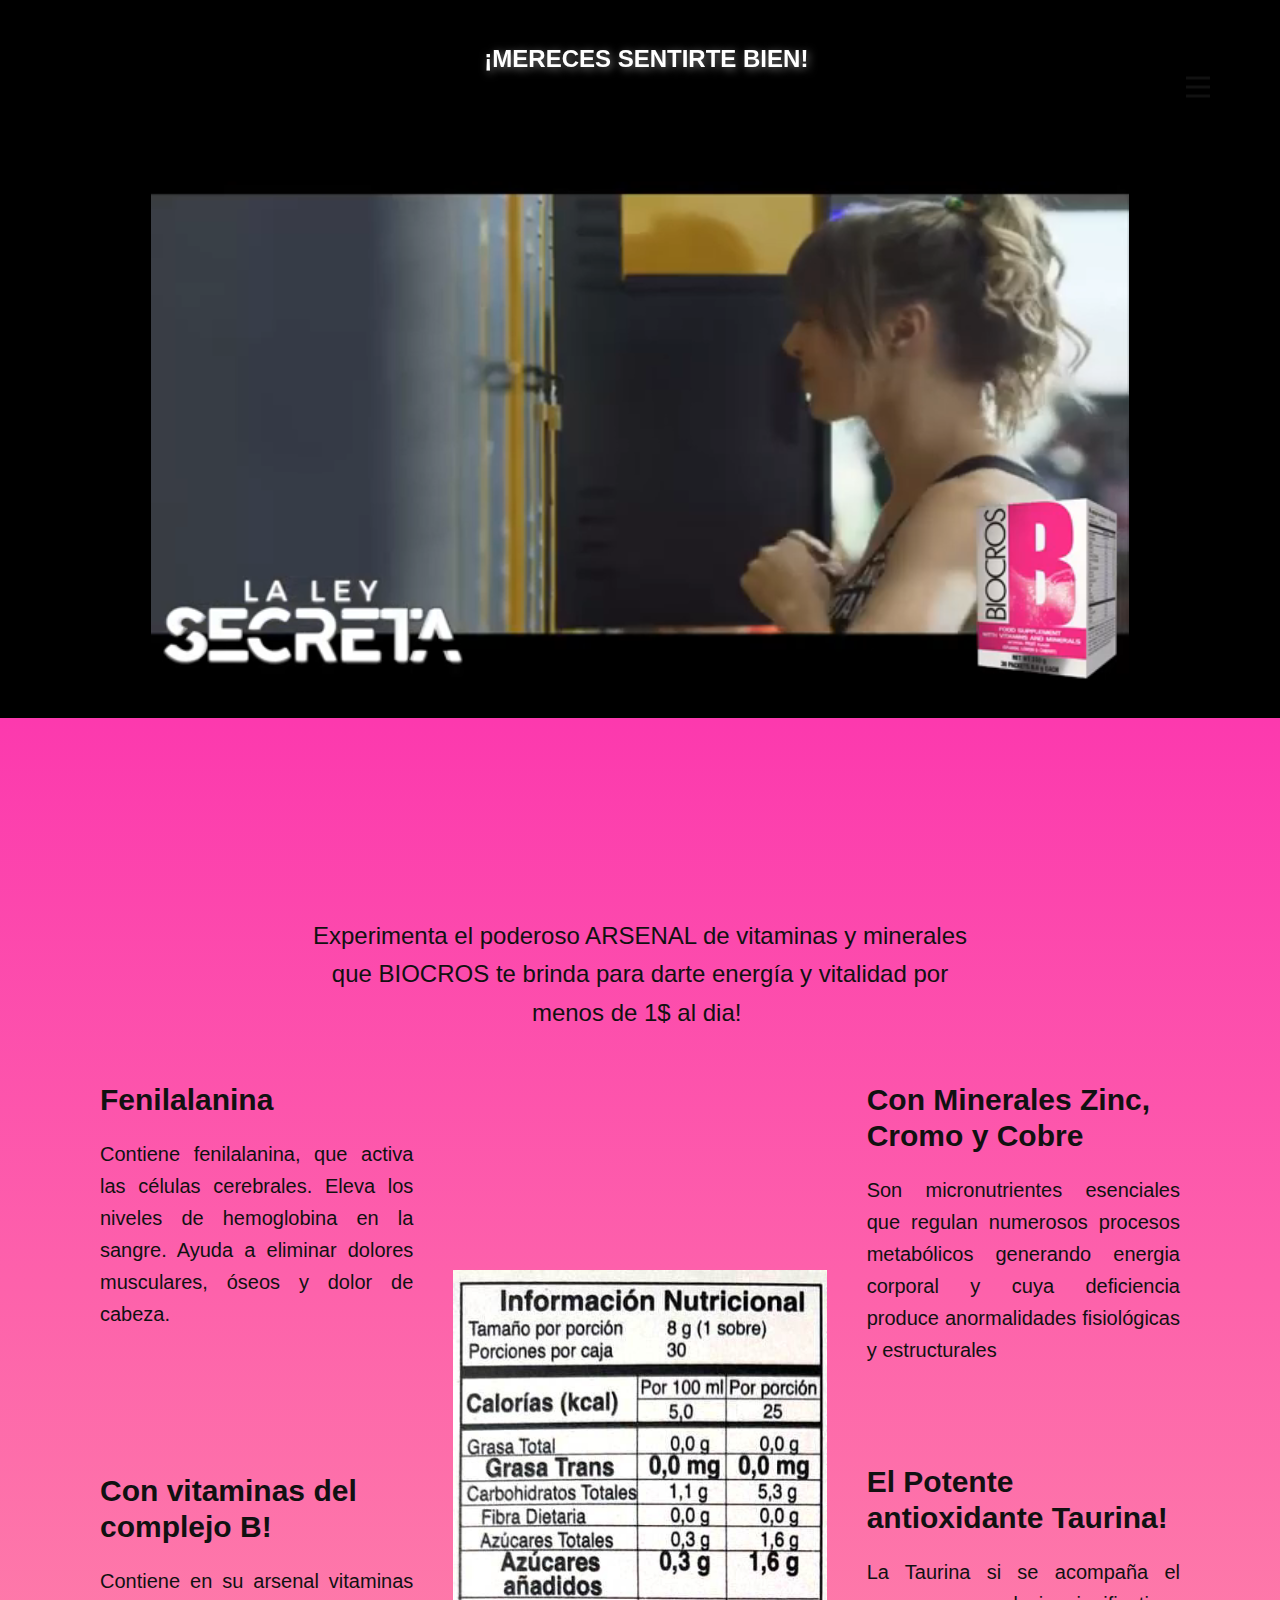
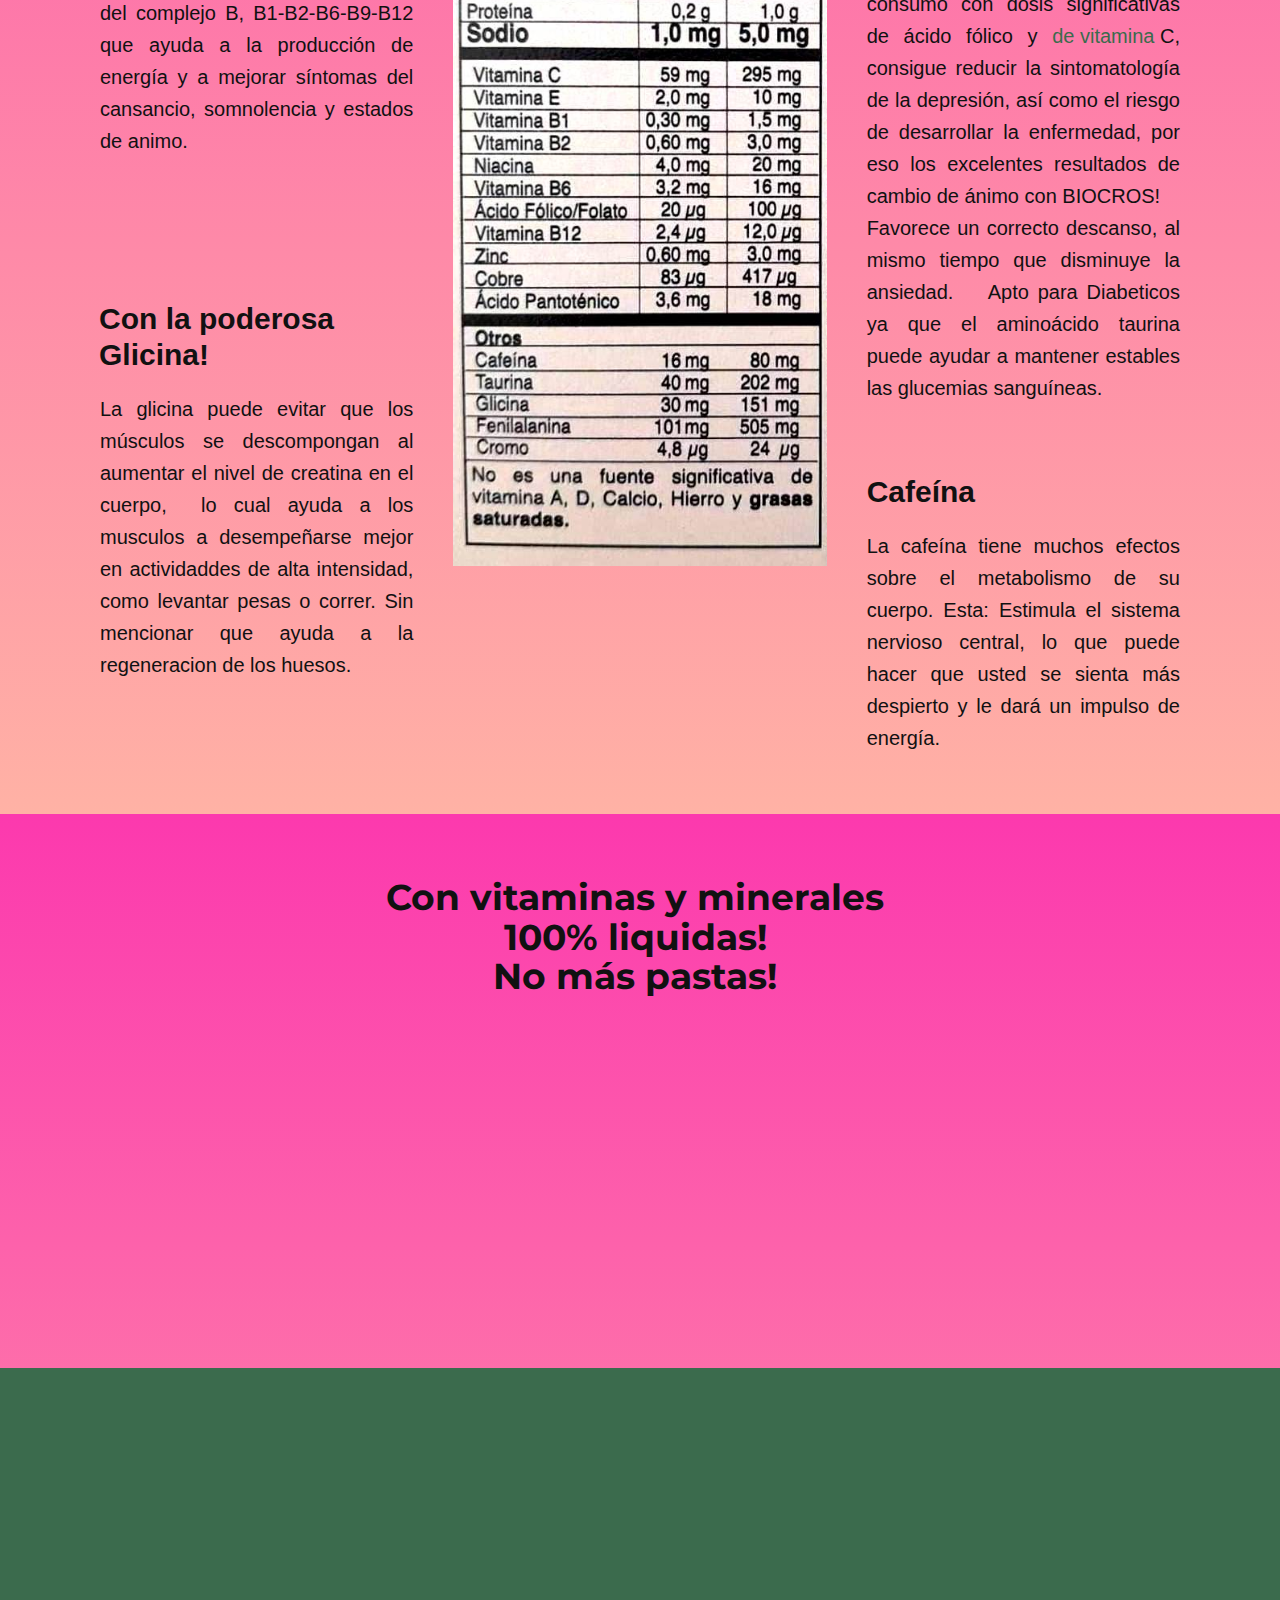
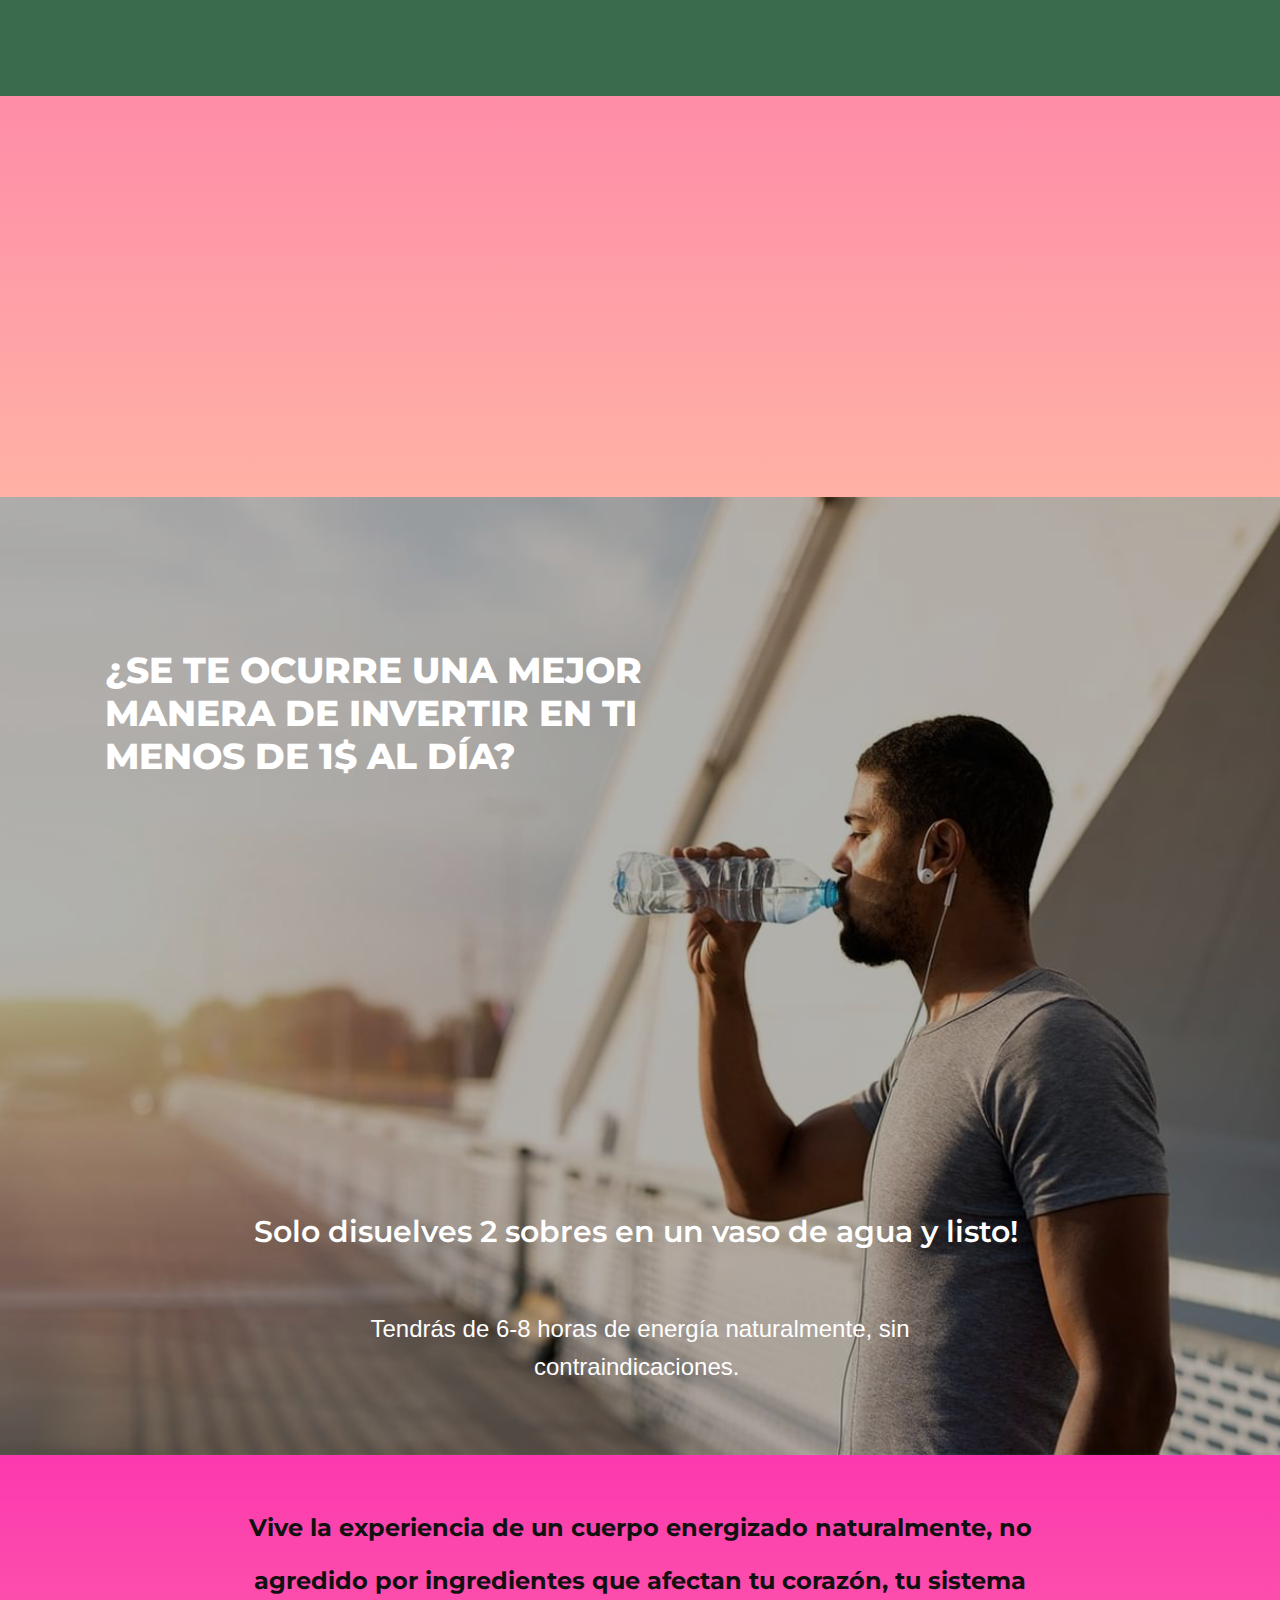
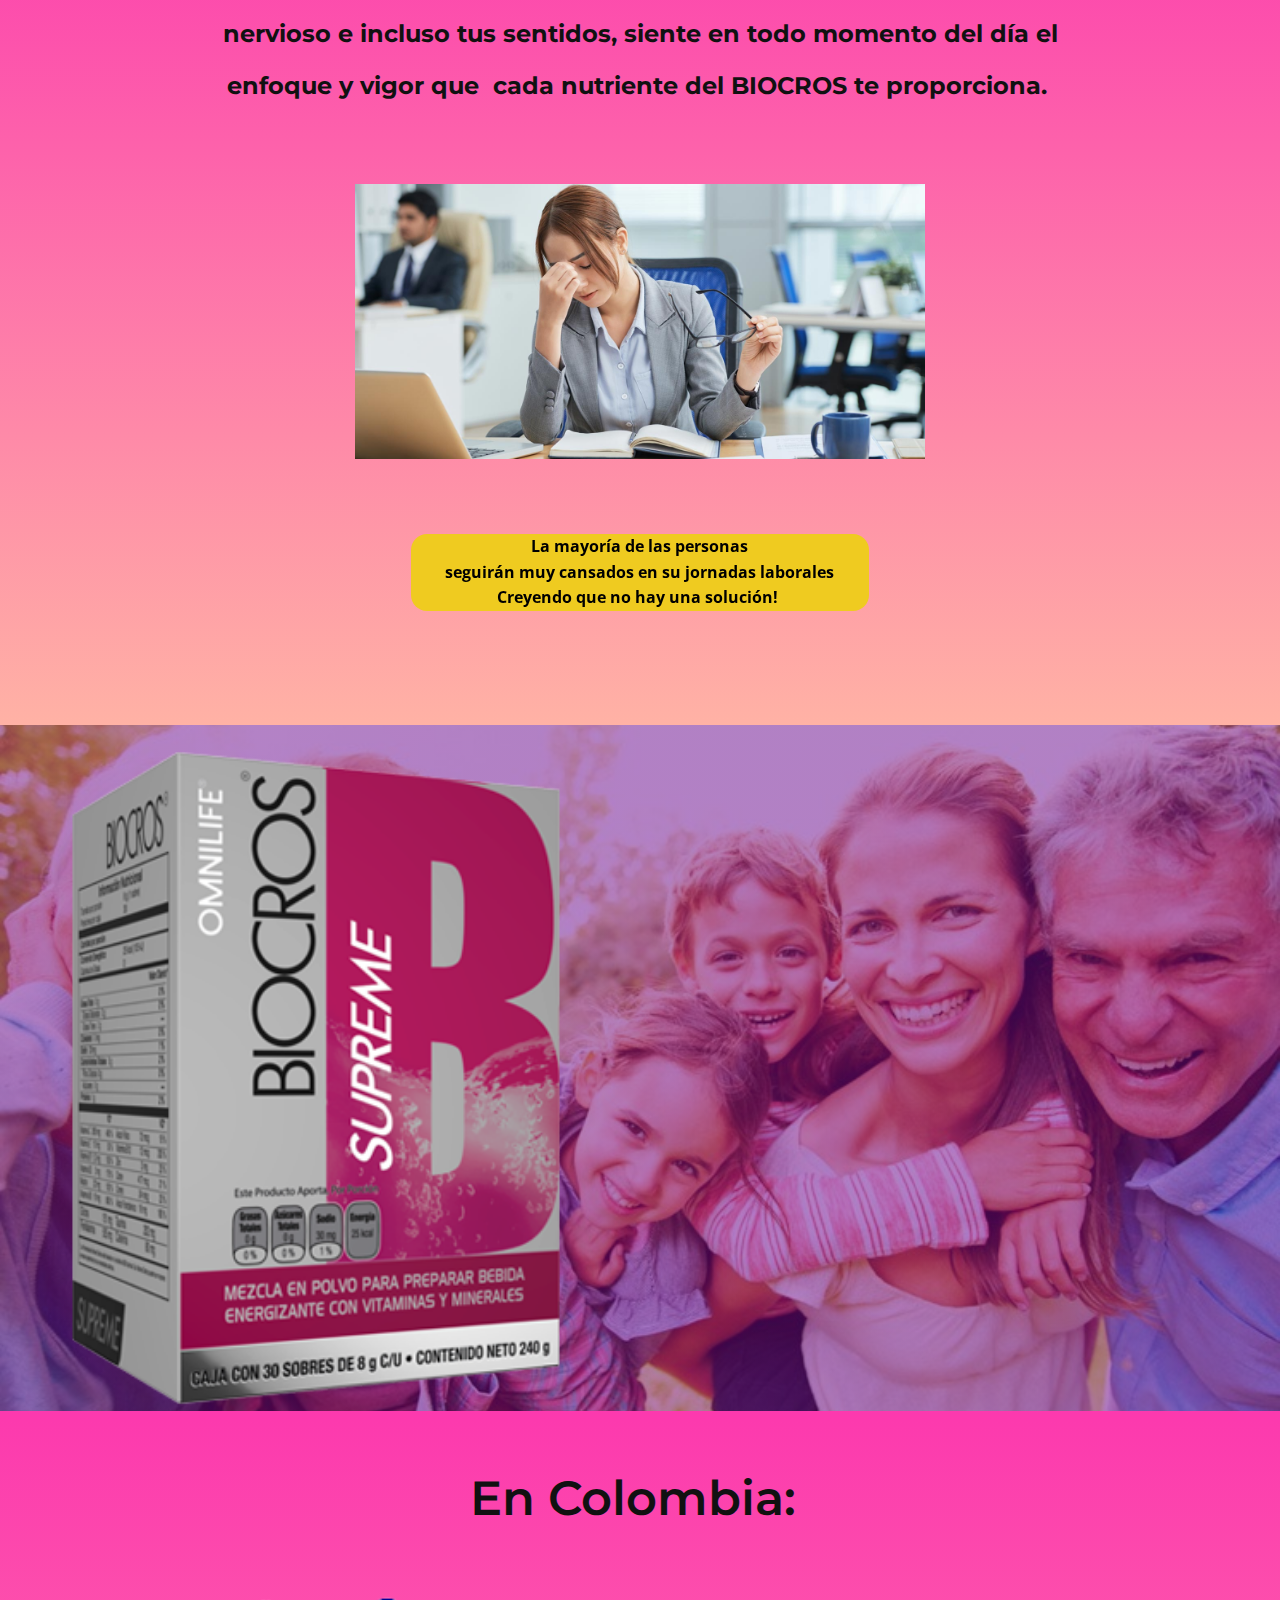
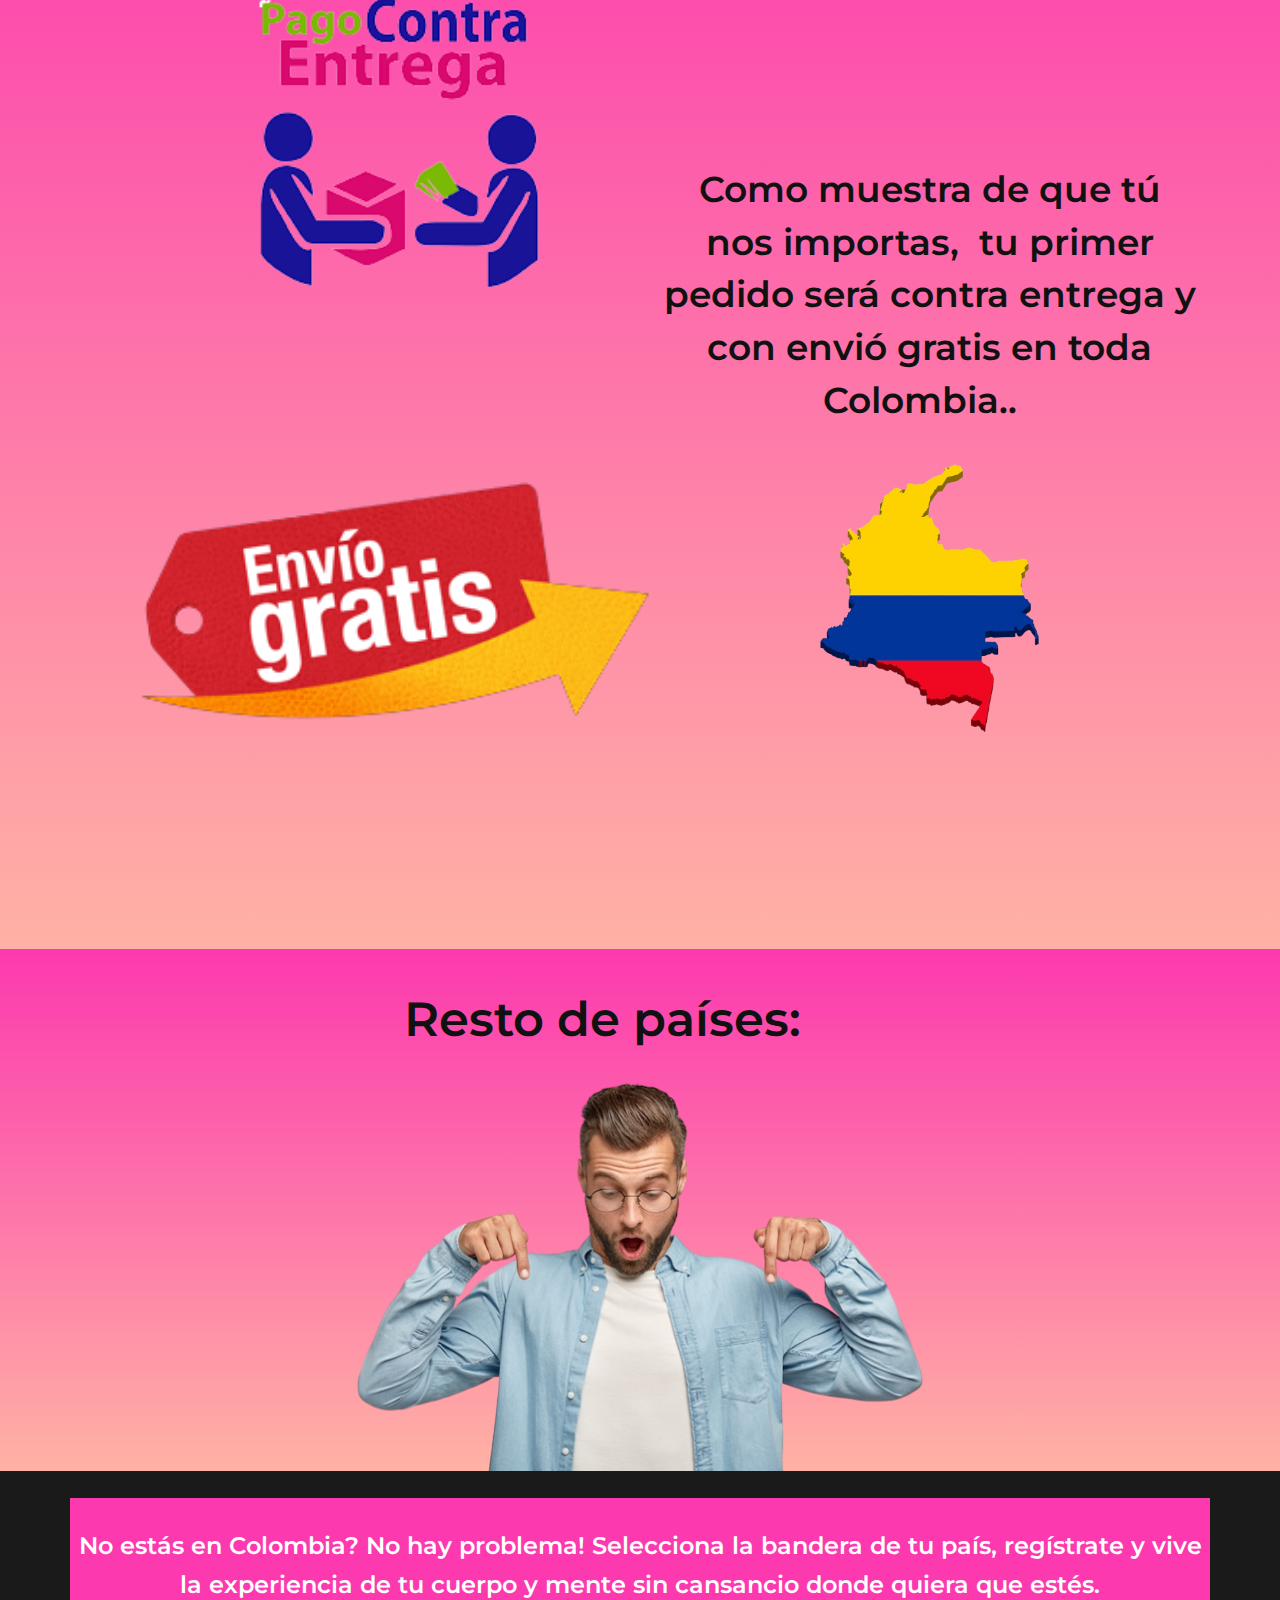
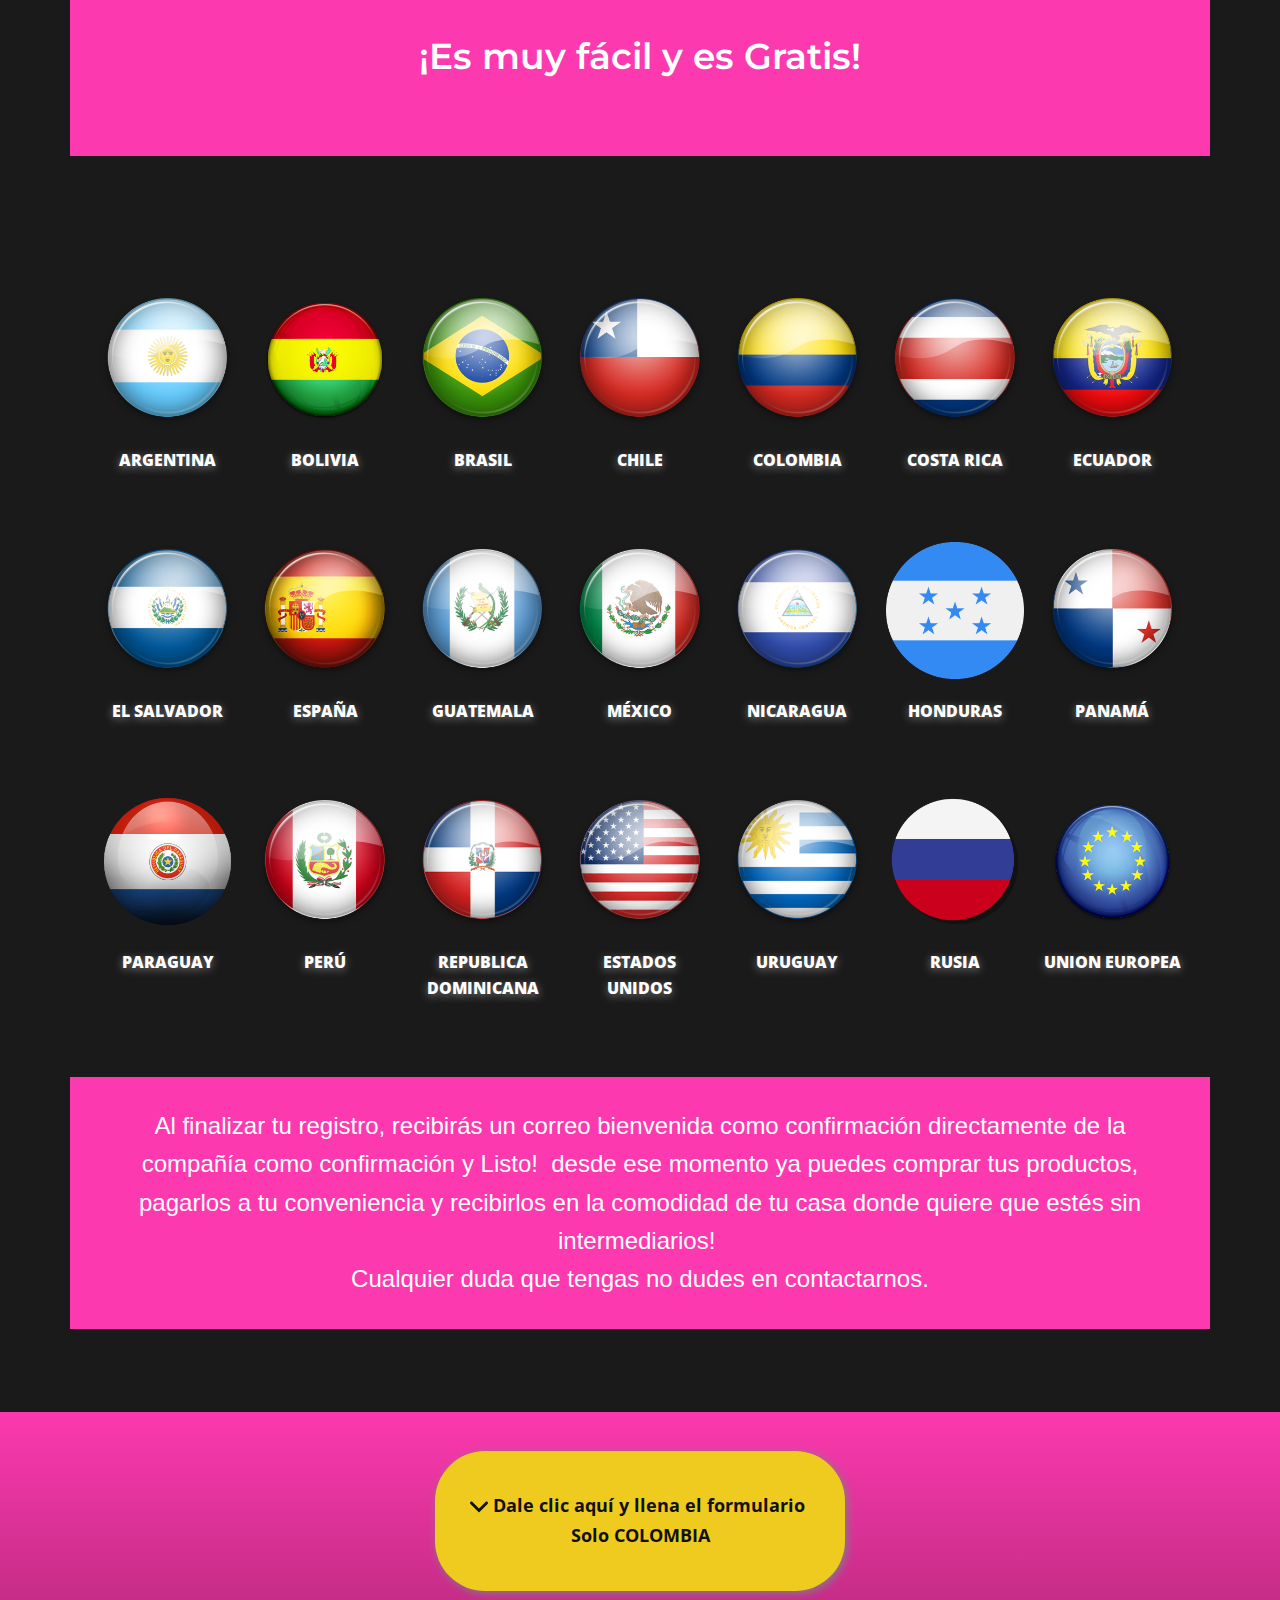
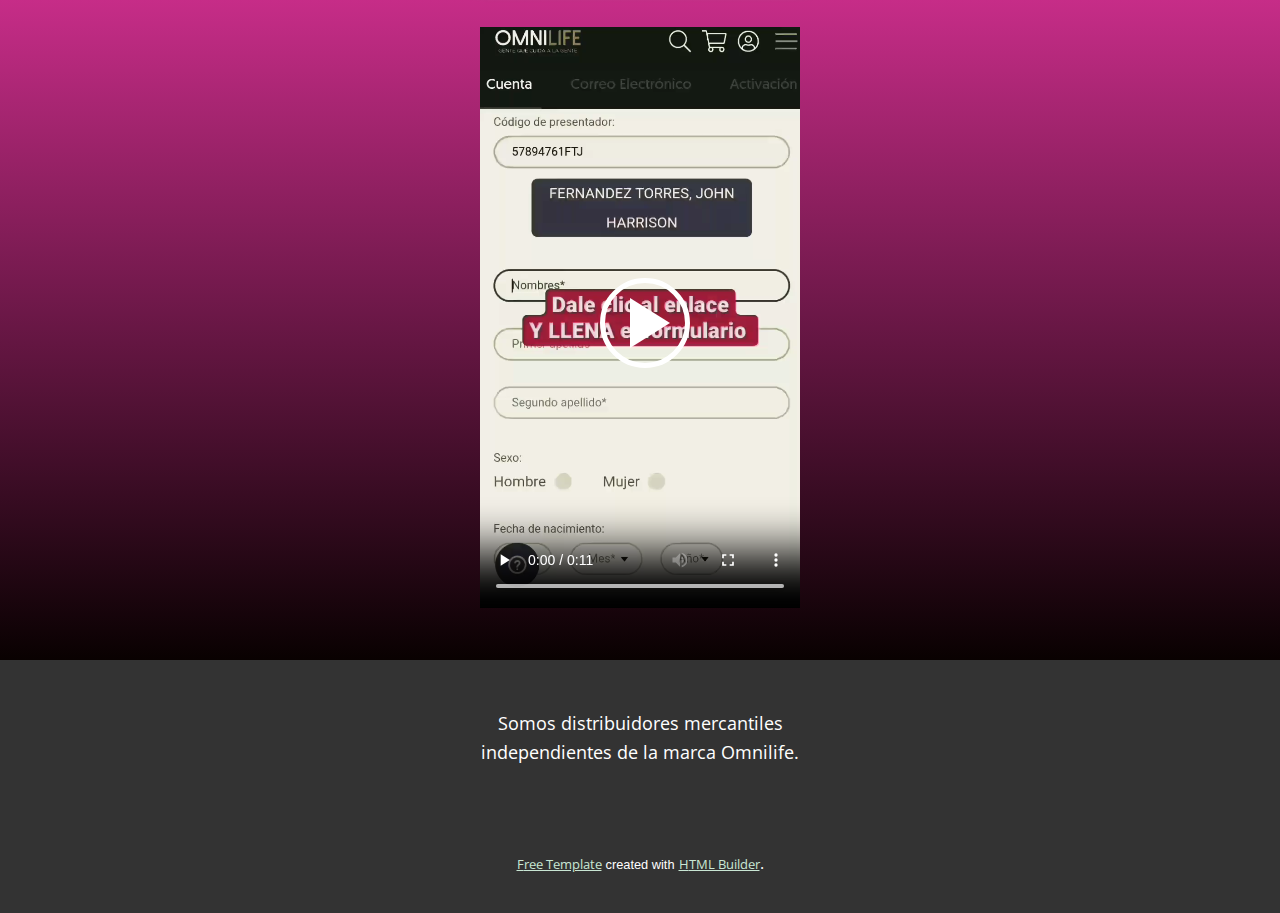
<file: Energizate-Naturalmente.html>
<!DOCTYPE html>
<html style="font-size: 16px;" lang="es"><head>
    <meta name="viewport" content="width=device-width, initial-scale=1.0">
    <meta charset="utf-8">
    <meta name="keywords" content="preme como se toma, biocros supreme que contiene, biocros energizante, precio de biocros omnilife, estar bien y biocros, biocros omnilife características, starbien y biocros, productos biocros, precio del biocros de omnilife, biocros sobres, biocros mercado libre, biocros sirve para el dolor de cabeza, biocros omnilife ingredientes, energizante biocros, productos omnilife biocros, biocros omniplus, biocros ingredientes, vitaminas biocros, sobres de biocros, biocros y estar bien, omniplus biocros, biocros vitaminas, biocros power maker, optimus y biocros, biocros y optimus, productos de omnilife biocros, biocros y biocros supreme, omnilife biocros precio, biocros bote, biocros starbien, biocros estar bien, starbien biocros omnilife, biocros funciona, cansancio, debilidad, fatiga, astenia, astenia que es, vitaminas para el cansancio, fatiga cronica, cansancio extremo, fatiga muscular, cansancio mental, debilidad muscular, cansancio emocional, dolor de articulaciones y cansancio, debilidad en el cuerpo y mucho cansancio, agotamiento emocional, dolor de cuerpo y cansancio, cansancio y fatiga, dolor de piernas y cansancio, debilidad en las piernas, cansancio cronico, dolor de cabeza mareos cansancio y sueño, vitaminas para la energía y el cansancio, cansancio excesivo, cansancio y sueño, debilidad en el cuerpo, mucho sueño y cansancio, cansancio en las piernas, agotamiento mental, debilidad en el cuerpo y mareos, dolor de huesos y cansancio, dolor de cabeza y cansancio, debilidad en las piernas y cansancio, cansancio fisico, agotamiento fisico, dolor de articulaciones y cansancio dolor de cabeza, vitaminas para el cansancio mujer, debilidad muscular piernas, que vitaminas son buenas para el cansancio, vitaminas para el cansancio físico mental y emocional, la fatiga, vitaminas para el cansancio para mujer, dolor de espalda y cansancio, fatiga muscular piernas, agotamiento físico y mental, cansancio muscular, cansancio constante, cansancio y dolor muscular, fatiga pandémica, dolor de brazos y piernas cansancio, debilidad en los brazos, desaliento en el cuerpo, cansancio general y dolor de piernas, mejores vitaminas para el cansancio, el cansancio, fatigo, fatiga extrema, falta de apetito y cansancio, vitaminas para el cansancio mental, mucho cansancio, cansancio extremo y dolor de piernas, fatiga crónica tratamiento, cansancio de piernas, debilidad muscular tratamiento, cansancio físico y sueño, debilidad muscular y cansancio, fatiga fisica, debilidad en las piernas al andar, astenia tratamiento, dolor de cuerpo articulaciones y cansancio, debilidad mental, dolor de brazos y cansancio, el cansancio es temporal, cuerpo cansado, dolor y cansancio en los brazos, debilidad muscular termino medico, fatiga por ansiedad, cansancio extremo por ansiedad, cansancio y mareos, dolor muscular generalizado y cansancio, fatiga y somnolencia, vitaminas naturales para el cansancio, cansancio excesivo y dolor de piernas, dolor de estómago y cansancio extremo, cansancio por ansiedad, fatiga nanda, vitaminas para el cuerpo cansado, la debilidad, dolor en las articulaciones y cansancio, cansancio en los pies, mareos y fatiga, vitaminas para energia y cansancio, cansancio despues de comer, cansancio en los brazos, fatiga y dolor de cabeza, cansancio y debilidad, hambre excesiva y cansancio, vitaminas para el estrés y cansancio, cansancio crónico en la mujer, falta de energía agotamiento, cansancio continuo, fatiga olfativa, fatiga respiratoria, dolor de cabeza por cansancio, vitaminas para el cansancio en farmacias similares, cansancio en el embarazo tercer trimestre, dolor en todo el cuerpo y cansancio, cansancio fisico y mental, debilidad motriz, ansiedad y cansancio, cansancio acumulado, dolor de cabeza cansancio y sueño, fatiga al caminar y hablar, vitaminas para el cansancio similares, decaimiento en el cuerpo, cansancio en el cuerpo, debilidad generalizada, falta de energia en el cuerpo, vitaminas cansancio, dolor espalda mareos cansancio, exceso de sueño y cansancio, tipos de fatiga muscular, cansancio en las piernas hombres, cansancio corporal, fatiga de los musculos respiratorios, cansancio psicologico, dolor y cansancio en las piernas, vitaminas para la fatiga, cansancio dolor de piernas y espalda, cansancio repentino, astenia cronica, sueño constante y cansancio, debilidad muscular causas, vitaminas para energia y cansancio mujer, debilidad en las piernas y brazos, fatiga central, cansancio y sueño todo el dia, tratamientos para cansancio, cansancio de vista, fatiga muscular tratamiento, debilidad muscular y temblores, cansancio en la vista, decaimiento general, mareos constantes y cansancio, cansancio por estres, fatiga constante, fatiga vocal, agotamiento extremo, vitaminas para la energía y el cansancio similares, fatiga adrenal tratamiento, cansancio permanente, cansancio y nauseas, fatiga de combate, cansancio cerebral, debilidad termino medico, cansancio en los ojos y sueño, cansancio laboral, las mejores vitaminas para el cansancio, fatiga aguda, fatiga y falta de aire, pesadez de estómago y cansancio, vitaminas para el cansancio y dolor muscular, cansancio en el brazo izquierdo, cansancio de ojos, cansancio todo el dia, decaimiento fisico, sueño y cansancio excesivo, agotamiento muscular, fatiga en las piernas, vitaminas para el sueño y cansancio, cansancio en los hombros, dolor en el cuerpo y cansancio, cansancio en la espalda, dolor en articulaciones y cansancio, debilidad muscular en brazos y piernas, cansancio en el embarazo segundo trimestre, agotamiento cronico, fatiga tratamiento, cansancio y sueño constante, dolor de estómago y cansancio, cansancio muscular piernas, pesadez en la cabeza y cansancio, fatiga al hablar, cansancio general y apatía, cansancio sueño debilidad, debilidad adquirida en uci, cansancio general, dolor de espalda cansancio y sueño, exceso de cansancio, debilidad corporal, fatiga periferica, infusiones para el cansancio, mareos nauseas dolor de cabeza cansancio, vitaminas para el agotamiento, vitaminas buenas para el cansancio, vitaminas para el cansancio fisico, cansancio dolor de cabeza sueño falta de apetito, cansancio extremo cáncer, cansancio mental y emocional, cansancio al caminar, artritis reumatoide y cansancio, fatiga y debilidad, debilidad psicosomatica, debilidad general, fatiga al respirar, vitaminas para el agotamiento físico y mental, astenia medicina, fatiga al andar, dolor de pecho y cansancio, sueño y cansancio todo el dia, cansancio generalizado, nauseas y fatiga, ejemplos de fatiga, para el cansancio, te para el cansancio, debilidad fisica, la astenia, fatiga en el estomago, fátiga, estres y cansancio, vitaminas para energía y cansancio, fatiga muscular brazos, desaliento en las piernas, que cansancio, hipotiroidismo sueño y cansancio, mareos nauseas cansancio, foro cansancio por ansiedad, fatiga excesiva, anemia cansancio, fatiga por estres, cansancio en el cuello, decaimiento y sueño, cansancio primer trimestre embarazo, dolor en el pecho y cansancio, fatiga y dolor muscular, fatiga neuromuscular, causas de debilidad muscular, mareos cansancio y sueño, falta de energia y mucho sueño, tratamientos para astenia, debilidad y nauseas, fatiga nerviosa, dolor de cabeza cansancio y mareos, cansancio dolor de piernas sueño, debilidad en los huesos, fatiga muscular sin hacer ejercicio, cansancio desgano falta de energía, boca seca dolor de cabeza y cansancio, cansancio emocional solución, la ansiedad produce cansancio, vitaminas para el cansancio fisico y mental, sobre cansancio en bebés, astenia emocional, debilidad extrema, astenia fisica, fatiga deportiva, debilidad y sueño, fatiga y sueño, cansancio extremo y dolor de cabeza, vitaminas para el cansancio para hombres, depresion y cansancio, debilidad en brazos, cansancio extremo en el embarazo tercer trimestre, cansancio fatiga sueño debilidad, ansiedad y fatiga, fatiga visual laboral, cansancio cronico tratamiento, diabetes cansancio piernas, sueño todo el dia y cansancio, falta de concentración y cansancio, sueño cansancio debilidad, cansancio sin hacer nada, falta de fuerza muscular, vitaminas de herbolario para el cansancio, debilidad en los pies, diabetes cansancio, fatiga al caminar, fatiga corporal, somnolencia y cansancio, debilidad en el estomago, fatiga ejemplos, cansancio mental tratamiento, cansancio que es, fatiga cerebral, debilidad muscular proximal, fatiga al hacer ejercicio, dolor de cuerpo nauseas y cansancio, la fatiga muscular, debilidad en las piernas y parkinson, cansancio ocular tratamiento, dolor de cabeza mareos y cansancio, dolor de cabeza y debilidad en el cuerpo, vitaminas para el cansancio farmacia, fatiga cognitiva, la fatiga es, cansancio repentino y sueño, fatiga general, decaimiento y cansancio, las mejores vitaminas para el cansancio y fatiga, vitaminas para el agotamiento y cansancio, agotamiento y cansancio, el cansancio mental, cansancio extremo y mareos, debilidad en miembros inferiores, cansancio biodescodificacion, vitaminas para cansancio y fatiga, me falta energia, cansancio en las rodillas, cansancio sueño y dolor de cabeza, fatiga y dolor de espalda, boca seca y cansancio, cansancio extremo y sueño, alergia y cansancio, cansancio en la nuca, fatiga y somnolencia en el trabajo, cansancio al subir escaleras, vitaminas para el cansancio mental y debilidad, fatiga muscular por ejercicio, cansancio en las piernas en el embarazo, causas de debilidad en el cuerpo, fatiga psicologica, vitaminas para el cansancio físico, somnolencia diurna y cansancio, cansancio y ganas de vomitar, mucha fatiga y cansancio, tratamiento para la fatiga, agotamiento cerebral, medicina para el cansancio, sentirse muy cansado, decaimiento de cuerpo, debilidad muscular nombre medico, cansancio cie 10, cansancio en el pecho y falta de aire, dolor de estomago y fatiga, fatiga en el cuerpo, tratamiento para la fatiga cronica, debilidad de piernas, debilidad proximal, vitaminas para fatiga y cansancio, fatiga muscular respiratoria, cansancio por calor, día de la fibromialgia, fatiga interior, fatiga muscular pdf, cansancio embarazo segundo trimestre, fatiga y cansancio es lo mismo, cansancio de pies, me fatigo muy rapido, cansancio en la mandíbula, cansancio dolor de cuerpo y sueño, fatiga crónica tratamiento natural, fatiga cardiaca, vitaminas para no sentirse cansado, fatiga en la boca del estomago, fatiga pulmonar, vitaminas para cansancio agotamiento fisico, cansancio tercer trimestre, fatiga post viral, cansancio mareos sueño y dolor de cabeza, fatiga pdf, debilidad muscular tratamiento natural, ansiedad fatiga, agotamiento por estres, debilidad muscular pdf, nauseas dolor de cabeza y cansancio, fatiga cronica cura, vitaminas para no estar cansado, fatiga central y periferica, vitaminas para la fatiga y cansancio, cansancio cancer, fatiga pandémica oms, vitaminas contra el cansancio, cansancio en adolescentes, cansancio por anemia, fatiga por calor, cansancio y mareos en adultos, debilidad causas, cansancio y mareos en adolescentes, dolor cervical y cansancio, cansancio ojos, cansancio crucigrama, cansancio en el brazo derecho, el estres produce sueño y cansancio, dolor de cabeza y cansancio en los ojos, vitaminas para el cansancio foro, la ansiedad produce fatiga, debilidad repentina, vitaminas para el decaimiento, biodescodificacion cansancio, debilidad en todo el cuerpo, agotamiento emocional tratamiento, debilidad bulbar, agotamiento adrenal, debilidad funcional, cansancio mental como combatirlo, cansancio extremo embarazo tercer trimestre, ganas de vomitar y cansancio, fatiga dolor de cabeza mareos, cansancio extremo y dolor de espalda, fatiga sensorial, cansancio en terminos medicos, fatiga muscular cronica, sueño y fatiga, desgano en el cuerpo, fatiga de compasion, causas de debilidad en las piernas, sentirse cansado y sin energía, diabetes sueño cansancio, fatiga fisiologica, debilidad muscular que es, fatiga y dolor de pecho, debilidad en los musculos, cansancio por la mañana, debilidad de miembros inferiores, fatiga suprarrenal tratamiento natural, vitaminas para el cansancio para hombre, fatiga repentina, debilidad en las piernas causas, nauseas dolor de cabeza mareos cansancio, astenia y fatiga, debilidad en las extremidades, debilidad osea, dolor de cabeza cansancio dolor muscular, cansancio extremo en ancianos, debilidad pierna izquierda, cansancio y embarazo, fatiga por ejercicio, vitaminas para el cansancio personas mayores, fatiga social, mucho cansancio y sueño que puede ser, sefifac, fatiga relacionada con el cáncer, mucha debilidad en el cuerpo, debilidad en manos, cansancio y falta de energia, fatiga despues de hacer ejercicio, vitaminas para debilidad y cansancio, debilidad en las piernas tratamiento, vitaminas para el cansancio hombres, cansancio en las manos, cansancio mareos y sueño, dolor de ojos y cansancio, fatiga esclerosis multiple, dolor de huesos y fatiga, fatiga por la mañana, cansancio segundo trimestre embarazo, falta de animo y energia, decaimiento y dolor muscular, cansancio al levantarse, causas de debilidad y cansancio, significa fatiga, fatiga inusual, dolor de cuerpo cansancio y dolor de cabeza, el cansancio físico produce, dolor corporal y fatiga, nauseas cansancio y sueño, cansancio por depresión, debilidad en el cuerpo y dolor de cabeza, fatiga intensa, debilidad en un brazo, vitaminas naturistas para el cansancio, dolor de piernas por cansancio, para el cansancio fisico y mental, cansancio de brazos, fatiga despues de la vacuna, dolor de pecho y fatiga, falta de energia cansancio y desgano, ansiedad cansancio piernas, causas de debilidad, dolor de cabeza ganas de vomitar cansancio y mareos, dolor en el pecho y fatiga, el estres produce cansancio, dolor de pies y cansancio, vitaminas para el agotamiento físico, cansancio diario, tipos de fatiga mental, debilidad muscular generalizada, fatiga subaguda, vitaminas para el rendimiento fisico y mental, cansancio extremo y dolor de cuerpo, fatiga al subir cuestas, fatiga en la garganta, vitaminas homeopáticas para el cansancio, fatiga por obesidad, dolor de todo el cuerpo y cansancio, nauseas dolor de cuerpo y cansancio, medicina natural para el cansancio, cancer cansancio, cansancio en los pies y piernas, fibromialgia cansancio, cansancio por ejercicio, el cansancio se acumula, fatiga de pandemia, fatiga y ganas de vomitar, fatiga por compasión pdf, disnea y fatiga, debilidad de cancer, debilidad facial, cansancio sin motivo, fatiga en terminos medicos, ganas de dormir y cansancio, fatiga diccionario, fatiga visual en el trabajo, fatiga persistente, nauseas y debilidad en el cuerpo, cansancio en el tercer trimestre de embarazo, me fatigo al hablar, debilidad brazos y piernas, cansancio extremo y mucho sueño, fatiga digital, que vitaminas son buenas para el cansancio y estres, cansancio al andar, dolor de cabeza debilidad y cansancio, cansancio en la cabeza, cansancia, fatiga por vih, qué cansancio, fatiga fisica y mental, me fatigo enseguida, fatiga por diabetes, fatiga al subir escaleras, cansancio en brazo izquierdo, cansancio en verano, fatiga diagnostico nanda, calor y cansancio, dolor de cabeza garganta y cansancio, debilidad brazos, fatiga por anemia, cansancio de espalda, fatiga visual ansiedad, cansancio en piernas y brazos, fatiga por pandemia, mucho cansancio y dolor de cabeza, cansancio y pesadez en las piernas, medicina para la fatiga, cansancio embarazo 5 meses, cansancio fatiga debilidad falta de fuerza, para la debilidad que es bueno, cansancio y palpitaciones, estres y fatiga, dolor de cabeza nauseas mareos cansancio y sueño, fatiga cansancio sueño, debilidad en el cuello, que vitaminas son buenas para la debilidad, cansancio excesivo al subir escaleras, que astenia, vitaminas para la mente y el cansancio, qué bueno para el cansancio, dolor en el pecho fatiga y falta de aire, fatiga en adolescentes, mucho cansancio en las piernas, nauseas mareos y cansancio, sobre cansancio bebes, dolor cabeza cansancio, fatiga patologica, fatiga visual pdf, fatiga muscular ansiedad, la diabetes produce cansancio, tratamiento para la fatiga muscular en las piernas, cansancio y ganas de comer dulce, dolor de garganta y fatiga, dolor y cansancio en los pies, dolor abdominal y cansancio, dolor de cabeza dolor muscular y cansancio, cansancio corporal y sueño, cansancio rapido, vitaminas para la debilidad del cuerpo, tipos de fatiga en el deporte, pesadez en los brazos cansancio, cansancio mental vitaminas, dolor en huesos articulaciones y cansancio general, fibromialgia dia, cansancio al hacer ejercicio, falta de apetito y cansancio en adultos, debilidad en la mano izquierda, fatiga y disnea, debilidad en los brazos y manos, mareos nauseas y cansancio, supradyn para el cansancio, vitaminas para falta de energia, debilidad al despertar, debilidad nerviosa, cansancio y ganas de dormir, dolor de espalda por cansancio, me fatigo mucho, cansancio sueño y mareos, agotamiento emocional extremo, para el cansancio que es bueno, desgano y cansancio, nauseas sueño cansancio, cansancio por alergia, debilidad distal, debilidad muscular progresiva, sueño en exceso y cansancio, vitaminas para energia y cansancio hombres, fatiga crónica y ansiedad, fatiga psiquica, sueño cansancio fatiga, debilidad del suelo pelvico, cansancio embarazo foro, fatiga severa, oms fatiga pandemia, que vitaminas son buenas para el cansancio fisico y mental, dolor abdominal mareos cansancio, sentirse cansado y con sueño, cansancio rezagado, la ansiedad provoca cansancio, debilidad en los dedos de las manos, ejemplos de fatiga muscular, dolor corporal y cansancio, cansancio cáncer de pulmón, cansancio en brazos, fatiga todo el dia, unas buenas vitaminas para el cansancio, cansancio pandemia, fatiga y astenia, cansancio en todo el cuerpo, vitaminas para la debilidad mental y fisica, fatiga diurna, debilidad neuromuscular, cansancio por diabetes, debilidad cronica, para la fatiga, cansancio en el trabajo, fatiga humana, vitaminas para cansancio y agotamiento, fatiga en los brazos, cansancio quimioterapia, cansancio visual por computadora, fatiga cronica biodescodificacion, te para la fatiga, fatiga para respirar, debilidad en los ojos, cansancio debilidad y sueño, dolor muscular dolor de cabeza cansancio, cansancio de cuerpo, debilidad manos, cansancio social, debilidad senil, cansancio anemia, que vitaminas sirven para el cansancio, cansancio y tristeza, dolor de cabeza dolor de ojos y cansancio, vitaminas para el cansancio y estudio, cansancio despues de dormir, cansancio en personas mayores, tratamiento para la debilidad muscular, cancer y cansancio, fatiga suprarrenal tratamiento, vitaminas para la energia y el cansancio, dolor de ojos por cansancio, agotamiento excesivo, dolor de cabeza constante y cansancio, ansiedad cansancio extremo, debilidad en brazo derecho, debilidad en el cuerpo y ganas de vomitar, vih cansancio, mareos nauseas cansancio falta de apetito, cansancio de los ojos, cansancio en la espalda baja, debilidad lado izquierdo del cuerpo, cansancio y pesadez en el cuerpo, dolor de espalda cabeza y cansancio, agotamiento y dolor de cabeza, cansancio final embarazo, cuerpo muy cansado, dolor de cuerpo por cansancio, cansancio en la garganta, grados de fibromialgia y fatiga crónica, fatiga vih, cansancio inexplicable, cansancio por las tardes, ojos de cansancio, cansancio en adultos mayores, debilidad mareos cansancio, cansancio por cancer, debilidad abdominal, fatiga generalizada, nauseas mareos dolor de cabeza cansancio, cansancio extremo despues de hacer ejercicio, sobre cansancio, cansancio despues de pfizer, fatiga adrenal recuperación, fatiga en el adulto mayor pdf, vitaminas para el cansancio de piernas, cansancio dolor de cabeza y sueño, cansancio y fatiga en adultos mayores, vitaminas para el cansancio cerebral, cansancio en las pantorrillas, cansancio verano, fatiga nocturna, fatiga diabetes, fatiga compasiva, cansancio y fatiga es lo mismo, es fatiga, fatiga de material de osteosintesis, tratamiento para la astenia, vitaminas para cansancio herbolario, fatiga y cansancio constante, tristeza y cansancio, cansancio sin razon, cansancio sueño dolor muscular, fatiga neurologica, dolor de cabeza articulaciones y cansancio, fatiga adrenal que es, dolor de cuello y cansancio, fatiga cansancio falta de aire, artritis y cansancio, mareos boca seca cansancio, cansancio dolor de garganta, fatiga mental tratamiento, cansancio en exceso, me fatigo con facilidad, cansancio y hormigueo en las piernas, hormigueo y debilidad en las piernas, dolor de cabeza mucho sueño y cansancio, fatiga muscular por estrés, vitaminas para el cansancio precio, sueño continuo y cansancio, hipotiroidismo cansancio extremo, debilidad por anemia, agotamiento suprarrenal, ganas de vomitar y fatiga, hipotiroidismo y cansancio extremo, cansancio visual por las pantallas digitales, sueño nauseas cansancio, agotamiento fisico y mental tratamiento, la fatiga crónica, dolor muscular articulaciones y cansancio, fatiga biodescodificacion, ganas de vomitar mareos y cansancio, debilidad extrema causas, dolor de cuerpo cansancio y nauseas, dolor de cabeza y cansancio que puede ser, cansancio en medicina, cansancio fatiga debilidad, tipos de fatiga respiratoria, dolor de cuerpo y fatiga, cansancio frecuente, el agotamiento emocional, vitaminas para el cansancio en verano, dolor y cansancio, fatiga y pesadez al poco de empezar a hacer ejercicio, sueño dolor de cabeza y cansancio, fatiga y falta de apetito, mucho cansancio y dolor muscular, vitaminas para el desaliento, debilidad de piernas causas, fatiga estomacal constante, debilidad mano izquierda, debilidad y cansancio causas, dolor de cuerpo cansancio y sueño, fatiga en personas mayores, para la debilidad, debilidad en las manos al despertar, dolor en los ojos y cansancio, debilidad suelo pelvico, exceso de fatiga, fatiga de musculos respiratorios, dolor de cabeza boca seca cansancio, dolor de cabeza dolor de cuerpo cansancio, dolor de cabeza fatiga y mareos, fatiga subita, mareos cansancio sueño dolor de cabeza, fatiga adrenal biodescodificacion, cansancio dolor de huesos y articulaciones, fatiga dolor de cabeza nauseas, unas vitaminas para el cansancio, debilidad y falta de apetito, cansancio durante el dia, debilidad muscular terminologia medica, falta de apetito dolor de cabeza cansancio, dolor y cansancio en piernas, vitaminas para el cansancio supradyn, debilidad de cuerpo, causas de debilidad en adolescentes, vitaminas para la energia y el cansancio para hombres, fatiga y somnolencia ppt, cansancio por no dormir bien, nauseas cansancio dolor de cabeza, cansancio matutino, debilidad y mucho sueño, dolor de musculos y cansancio, fatiga dolor de pecho y espalda, cansancio en otoño, vitaminas recomendadas para el cansancio, cansancio en el segundo trimestre de embarazo, cansancio por hipotiroidismo, debilidad pared abdominal, vitaminas cansancio mujer, debilidad cansancio y mucho sueño, debilidad de miembros inferiores término médico, decaimiento corporal, cansancio por estres y ansiedad, dolor de cabeza ansiedad cansancio, nauseas cansancio sueño falta de apetito, cansancio constante y dolor de espalda, desgano cansancio y sueño, dolor de cabeza por cansancio visual, falta de energia cansancio y sueño, cansancio para respirar, debilidad sueño y cansancio, dolor muscular cansancio y dolor de cabeza, cansancio en los hombros y cuello, mucho cansancio y dolor de piernas, cansancio despues de entrenar, ojos pesados y cansancio, cansancio y vista borrosa, dolor cabeza y cansancio, dolor de espalda mareos y cansancio, fatiga matutina, cansancio persistente, fatiga en el pecho tratamiento, falta de apetito nauseas cansancio, vitaminas para el cansancio y desvelo, dolor en las piernas como cansancio, debilidad del piso pelvico, debilidad en la pierna derecha, fatiga pandèmica, fatiga postviral, cansancio crónico por ansiedad, cansancio en la espalda y cuello, cansancio y calor en el cuerpo, debilidad muscular brazos, nauseas debilidad cansancio, dolor y cansancio en los ojos, fatiga periférica, contra el cansancio, debilidad en la vista, cansancio de la vida, falta de energia en el cuerpo y mucho sueño, vitaminas para el cansancio que no engorden, cansancio extremo repentino, centrum para el cansancio, sueño fatiga cansancio, dolor de piernas y pies cansancio, cansancio fisico constante, fatiga por falta de sueño, fatiga primaveral, debilidad en las rodillas y piernas, debilidad y hormigueo en las piernas, dolor en el pecho falta de aire y cansancio, debilidad en manos y piernas, cansancio cognitivo, cansancio en las piernas al subir escaleras, cansancio emocional que es, cansancio fatiga y dolor de cabeza, medicina para el cansancio del pecho, sueño extremo y cansancio, vitaminas estudiantes cansancio, fatiga nauseas y dolor de espalda, vitaminas para levantar el animo y el cansancio, cansancio pesadez de cuerpo, cansancio por trabajo, debilidad en el estómago, cansancio fatiga y dolor muscular, fatiga en los pies, el cansancio emocional, fatiga cancer, cansancio y dolor muscular en todo el cuerpo, cansancio animico, dolor de espalda y cansancio en las piernas, cansancio dolor de cabeza dolor muscular, debilidad en la mano derecha, debilidad en la mitad del cuerpo, cansancio por quimioterapia, dolor de cabeza y mucho cansancio, fatiga por cancer, cansancio de repente, cansancio en la vista y dolor de cabeza, cansancio de vista y dolor de cabeza, cansancio visual tratamiento, cansancio y dolor abdominal, cansancio y dolor en el cuerpo, cansancio y sueño repentino, dolor de pecho cansancio y falta de aire, fatiga cronica como combatirla, cansancio psíquico, cansancio y debilidad en el cuerpo, debilidad en los brazos y piernas, ansiedad y cansancio extremo, cansancio embarazo 7 meses, debilidad venosa, cansancio extremo por trabajo, cansancio y dolor de espalda alta, dolor de piernas y cansancio en hombres, cansancio crónico tratamiento, cansancio en la espalda alta, cansancio total, de cansancio, debilidad en el brazo izquierdo y pierna, dolor de pies por cansancio, cansancio y hormigueo en la espalda, dolor en el cuerpo y desaliento, cansancio despues de la vacuna, falta de energia y sueño, fatiga de vuelo, cansancio falta de vitaminas, debilidad corporal causas, sobre cansancio en bebes, cansancio de rodillas, debilidad y cansancio en el cuerpo, dolor lumbar y cansancio, qué vitaminas me recomiendan para el cansancio, cansancio y mucho sueño todo el dia, dolor de cabeza y decaimiento de cuerpo, dolor de cansancio en las piernas, falta de energia muscular, fatiga y cansancio diferencias, mucho sueño y cansancio en el embarazo, ansiedad sueño cansancio, debilidad en gatos, debilidad pierna derecha, para el cansancio físico, cansancio emocional y mental, el calor produce cansancio, fatiga en el corazon, vitaminas para estres fisico y mental, fatiga corazon, debilidad en el cuerpo causas, fatiga hipotiroidismo, sueño cansancio y mareos, cansancio para hablar, debilidad de la pared abdominal, dolor del cuerpo y cansancio, fatiga prematura, fatiga quimioterapia, para el cansancio de los pies, fatiga olfativa tratamiento, la anemia produce cansancio, oms fatiga pandémica, cansancio muscular en todo el cuerpo, debilidad progresiva, fatiga cronica diagnostico, fatiga dolor de estomago nauseas, fatiga mareos palpitaciones, algunas vitaminas para el cansancio, dolor de cabeza espalda y cansancio, dolor de cabeza muscular y cansancio, falta de aire cansancio, te para cansancio, cansancio y dolor de espalda baja, debilidad en un lado del cuerpo, debilidad y cansancio extremo, fatigabilidad atencional, cansancio mental que es, dolor de huesos cansancio y dolor de cabeza, cansancio y hormigueo en las manos, mucha hambre y cansancio, fatiga tipos, agotamiento fisico mental y emocional, cansancio de ojos por computadora, esclerosis multiple cansancio, fatiga y sudoración, cansancio sin ganas de hacer nada, decaimiento del cuerpo y dolor de cabeza, debilidad repentina en las piernas, vitaminas naturistas para cansancio, cansancio extremo en las piernas, debilidad en las piernas en ancianos, fatiga por alergia, cansancio en una pierna, grados de fatiga crónica, cansancio brazos, cansancio constante y sueño, dolor de cuerpo dolor de cabeza cansancio, mareos cansancio dolor de cabeza sueño, quimioterapia cansancio extremo, vitaminas para el cansancio y estres mujeres, cansancio en la pierna izquierda, agotamiento mental tratamiento, cansancio sueño y debilidad, fatiga al dormir, fatiga mareos cansancio dolor de cabeza, dolor abdominal y fatiga, la fatiga crónica degenerativa, dormir y sentirse cansado, para el dolor de pies por cansancio, cansancio físico en la vejez, cáncer peritoneal cansancio, dolor de cabeza nauseas mareos dolor de estomago cansancio, fatiga adrenal pdf, fatiga en el brazo izquierdo, fatiga y sueño excesivo, ansiedad y fatiga al hablar, cansancio dolor muscular y articulaciones, debilidad al caminar, dolor espalda y cansancio, fatiga y mucho sueño, cansancio calor, vitaminas buenas para el cansancio y agotamiento, vitaminas para ancianos cansancio, decaimiento repentino, vitaminas para cansancio extremo, cansancio continuo y sin ganas de hacer nada, dolor de cabeza y cansancio en el embarazo, debilidad espastica, dolor de nuca y cansancio, sin apetito y cansancio, cansancio por vih, dolor cabeza mareos cansancio, falta de energia que hacer, fatiga cervical, fatiga leve, fatiga informativa, fatiga y palpitaciones, que vitaminas se recomiendan para el cansancio, cansancio por no dormir, dolor de huesos en todo el cuerpo y cansancio, cansancio intelectual, fatiga onerosa, fatiga abdominal, fatiga en adultos mayores, cansancio esclerosis multiple, fatiga cansancio sueño mareos, fatiga dolor muscular cansancio, k es la fatiga, la anemia produce sueño y cansancio, mareos y cansancio que puede ser, cansancio despues de un ataque de ansiedad, decaimiento de una persona, fatiga y somnolencia charla de seguridad, sueño cansancio y dolor de cabeza, dolor de cabeza por fatiga visual, fatiga y corazon acelerado, cansancio excesivo y dolor de cabeza, dolor de cabeza y cansancio embarazo, fatiga al levantarme, mareos constantes dolor de cabeza y cansancio, debilidad cuerpo, dolor de huesos cansancio y sueño, fatiga y dolor de garganta, sentirse con sueño y cansado, cansancio en la planta de los pies, cansancio y pesadez en los ojos, fatiga astenia y adinamia, fatiga osea, mucha debilidad, shot b sirve para el cansancio, fatiga de la compasión, fatiga mental y emocional, fatiga y sueño constante, tratamiento contra la fatiga crónica, debilidad en los hombros, debilidad subjetiva, tratamiento astenia, cansancio por dormir mucho, debilidad mano derecha, fatiga medicina, cansancio despues del ejercicio, cansancio por falta de sueño, mucho sueño cansancio y dolor de cabeza, dolor de garganta cabeza y cansancio, es la fatiga, fatiga por la noche, cansancio y falta de concentracion, cuerpo cansado y pesado, debilidad en la sangre, fatiga anemia, fatiga en el ejercicio, vitaminas para la debilidad y cansancio, debilidad en el lado izquierdo del cuerpo, fatiga cansancio dolor de cabeza, fatiga diafragmatica, fatiga idiopatica, hormigueo y cansancio en las piernas, ojeras cansancio debilidad, cansancio sueño dolor de cabeza y espalda, cansancio todo el dia y sueño, decaimiento y sueño en adultos, dolor de espalda y fatiga al respirar, falta de aire y cansancio al caminar, fatiga central y periférica, vista borrosa y cansancio, cansancio en el cuerpo y mucho sueño, debilidad en una mano, el cancer produce cansancio, debilidad despues de defecar, debilidad en pierna izquierda, debilidad funcional tratamiento, fatiga dolor de cabeza y ansiedad, antirretrovirales cansancio, cansancio en una persona mayor, dolor en la espalda y cansancio, desgano de cuerpo, hipotiroidismo cansancio y sueño, calor cansancio, cansancio lumbar, cansancio sueño y nauseas, debilidad en manos y pies, dolor cansancio piernas, dolor y cansancio en el brazo izquierdo, exceso de cansancio sin motivo aparente, agotamiento constante, cansancio mental por estudio, cansancio ultimas semanas embarazo, debilidad en las manos y brazos, fatiga crónica en adultos mayores, anemia y fatiga, el estres provoca cansancio, tratamiento para la fibromialgia y fatiga crónica, cansancio despues de defecar, dolor de cabeza dolor de espalda y cansancio, dolor de espalda y cansancio extremo, fatiga ganas de vomitar, dolor de espalda dolor de cabeza cansancio, fatiga aguda y cronica, fatiga ejercicio, mejores vitaminas para el cansancio y estres, anemia cansancio y sueño, fatiga al hablar por ansiedad, nauseas debilidad falta de apetito, dolor de estomago fatiga y cansancio, fatiga adrenal e hipotiroidismo, vitaminas para la fatiga crónica, debilidad motriz tratamiento, dolor de pecho por cansancio, dolor y cansancio en el cuerpo, cansancio extremo y dolor muscular, dolor de garganta dolor de cabeza y cansancio, fatiga y dolor de cuerpo, me fatigo al andar, cansancio de piernas y brazos, dieta y cansancio, fatiga al caminar y subir escaleras, fatiga en el adulto mayor, fatiga por exceso de ejercicio, fibromialgia es cronica, mucho cansancio y dolor de cuerpo, omnilife para el cansancio, agotamiento y dolor de cuerpo, fatiga y agotamiento, fatigas musculares, vitaminas para un mejor rendimiento fisico y mental, dolor de cabeza de espalda y cansancio, dolor y fatiga muscular, cansancio y agitacion, debilidad repentina en el cuerpo, cansancio anormal, cansancio dolor de cabeza y ojos mareos, dolor de cabeza fatiga sueño, dolor de cabeza huesos y cansancio, cansancio y decaimiento, tratamiento para la debilidad, agotamiento despues de comer, signos de debilidad en el cuerpo, cansancio ganas de vomitar, debilidad del sistema inmunológico, fatiga es, vitaminas efectivas para el cansancio, dolor articular generalizado y cansancio, debilidad en las pantorrillas, nauseas mareos cansancio y dolor de estomago, tratamiento para la fatiga muscular, mareos y cansancio en los ojos, vitaminas para el cansancio y dolor de huesos, cansancio de los pies, cansancio dolor de espalda y piernas, cansancio mareos debilidad dolor de cabeza nauseas, debilidad muscular fisiología, fatiga en la espalda, que vitaminas son mejores para el cansancio, cansancio y no poder dormir, debilidad general en el cuerpo, debilidad por las mañanas, sueño debilidad cansancio, cansancio dolor de cabeza y garganta, cansancio en ancianos, fatiga de la pandemia, mareos fatiga dolor de cabeza, pfizer fatiga, decaimiento en las piernas, mucha fatiga y sueño, fatiga en las mañanas, fatiga y dolor de piernas, dolor de garganta por cansancio, fatiga constante en el estomago, la debilidad de cancer, vitaminas para el cansancio y agotamiento fisico, artritis cansancio, cansancio por falta de vitaminas, cansancio y calambres en las piernas, debilidad y cansancio en las piernas, diagnostico de enfermeria fatiga, dolor de cabeza fatiga y dolor muscular, nauseas y debilidad en las piernas, agotamiento muscular por ejercicio, anemia fatiga, cansancio prolongado, dolor de cabeza mareos y nauseas cansancio, sueño debilidad cansancio mareos, cansancio y fatiga muscular, dolor de cabeza cuerpo y cansancio, dolor de cabeza cansancio y mucho sueño, cansancio inusual, cansancio mandibular, debilidad repentina en todo el cuerpo, fatiga cansancio agotamiento sueño, vitaminas para el cansancio gnc, debilidad muscular fisiopatologia, dolor en el pecho por cansancio, fatiga adrenal diagnóstico, vitaminas cansancio extremo, fatiga en la cabeza, cansancio agotamiento falta de energia, cansancio y dolor de rodillas, dolor de espalda alta y cansancio, dolor de espalda baja y cansancio, fatiga y apatia, vitaminas para el cansancio del cuerpo, vitaminas para energia y cansancio similares, cansancio excesivo y dolor de cuerpo, cansancio pies, nauseas mareos cansancio sueño dolor de cabeza, cansancio por falta de hierro, debilidad en el cuerpo y nauseas, desgano falta de energia, fatiga cansancio agotamiento, dolor de cuerpo sueño y cansancio, fatiga en la mañana, fatiga muscular brazo izquierdo, tratamiento para el cansancio y debilidad, biodescodificacion sueño cansancio, fatiga astrazeneca, fatiga del corazon, mucho sueño y cansancio que puede ser, bueno para el cansancio, cansancio y dolor de cabeza embarazo, cansancio falta de aire debilidad, cansancio primer mes de embarazo, fatiga en ancianos, para el decaimiento del cuerpo, vitaminas cansancio fisico y mental, brazos pesados cansados debilidad, debilidad de los huesos, tratamiento de la fatiga, debilidad en articulaciones, debilidad y hormigueo en el cuerpo, dolor de cuerpo cabeza y cansancio, vitaminas naturales para el cansancio fisico y mental, mareos dolor de cabeza cansancio nauseas y sueño, me fatigo al caminar, cansancio por deshidratacion, la falta de hierro produce cansancio, tratamiento fatiga adrenal, fatiga estres, fatiga y dolor en la boca del estomago, sentirse siempre cansado, cansancio dolor de cabeza y ojos, cansancio general del cuerpo, vitaminas para el agotamiento del cuerpo, dolor de cuerpo y cansancio en el embarazo, dolor en todo el cuerpo y cansancio extremo, dolor de cabeza mareos y nauseas cansancio y sueño, fatiga en medicina, diabetes cansancio y sueño, dolor en los huesos y cansancio, fatiga diaria, nauseas cansancio y dolor de cabeza, nauseas fatiga dolor de estomago, cansancio adolescentes, cansancio al hablar ansiedad, cansancio dolor de garganta sueño, cansancio todos los dias, fatiga adrenal tratamiento natural, depresion por agotamiento, fatiga cardiovascular, vitaminas cansancio hombre, cansancio dolor en el pecho, cansancio rapido al hacer ejercicio, desaliento en los pies, tipos de fatiga crónica, vitaminas para cansancio muscular, cuerpo cansado y mucho sueño, fatiga y dolor abdominal, fibromialgia crónica, mareos y nauseas cansancio y sueño, mucho sueño y cansancio embarazo, mucho cansancio sueño y dolor de piernas, sueño hambre y cansancio, sueño permanente cansancio, tercer trimestre embarazo cansancio, fatiga y dolor de articulaciones, pfizer cansancio extremo, cansancio al levantar los brazos, cansancio espalda baja, cansancio y dolor de brazos, para el agotamiento fisico y mental, que vitaminas para el cansancio, cansancio mental soluciones, debilidad fatiga y cansancio, dolor de cabeza mareos y fatiga, dolor de cabeza frecuente mareos y cansancio, cansancio y corazon acelerado, cansancio agotamiento y mucho sueño, cansancio en la cintura, mareos falta de aire fatiga, cansancio constante y dolor de cabeza, dolor de estomago fatiga nauseas, cansancio medicina, depresion mareos y cansancio, cansancio agudo, cansancio con poco esfuerzo, fatiga nauseas sueño dolor de cabeza, cansancio y fatiga constante, fatiga psicofisica, cansancio y mucha hambre, dolor en todo el cuerpo y fatiga, cansancio y temblor de manos, fatiga muscular tipos, fatiga sin motivo, ansiedad fatiga debilidad, cansancio cuerpo pesado, cansancio exagerado, cansancio mareos y dolor de cabeza, el estres produce fatiga, vitaminas para cansancio y debilidad, cansancio fatiga dolor de cabeza, cansancio sueño debilidad dolor de piernas, cansancio sueño debilidad mareos dolor de cabeza, decaimiento dolor de cuerpo, dolor de articulaciones cansancio y sueño, dolor de cabeza cansancio y dolor de garganta, fatiga despues de entrenar, fatiga infantil, vitaminas para el cansancio fisico y estres, cansancio estres y ansiedad, cansancio fisico mental y emocional, cansancio pfizer duracion, cansancio boca seca sueño, cansancio cronico y dolor de cuerpo, dolor en la boca del estomago y fatiga, baja de animo y cansancio, debilidad y fatiga por ansiedad, dolor de cuerpo y cansancio dolor de garganta, fatiga despues del ejercicio, fatiga en diabetes, lo mejor para el cansancio, nauseas mareos y dolor de cabeza cansancio, sin energia y con mucho sueño, agotamiento en el cuerpo, cuerpo hinchado y cansancio, fatiga muscular gemelos, por que tanto sueño y cansancio, vitaminas falta de energia, cansancio en las piernas al dormir, cansancio subito, fatiga pfizer, fatiga y debilidad muscular, vitaminas cansancio y sueño, vitaminas para la energía y el cansancio para mujer, cansancio y sueño despues de comer, desaliento en el cuerpo y dolor de cabeza, dolor muscular cabeza y cansancio, fatiga respiratoria en ancianos, astrazeneca fatiga, decaimiento y dolor de cuerpo, disnea y cansancio, para el cansancio del cuerpo, cansancio y apatia, que vitaminas son buenas para el agotamiento fisico, vitaminas en capsulas para el cansancio, debilidad fisica de una persona, dolor de cabeza dolor de huesos cansancio, mucho cansancio despues de hacer ejercicio, cansancio permanente y falta de energia, dolor de cabeza fatiga cansancio, dolor de espalda fatiga cansancio, dolor de piernas cansancio dolor de cabeza, el cansancio produce dolor de cabeza, mucho desaliento en el cuerpo, que vitaminas necesito para el cansancio, dolor de pecho cansancio, las mejores vitaminas para el cansancio fisico y mental, mucho decaimiento y sueño, cansancio en mujeres, cansancio por el calor, agotamiento y sueño, dolor de espalda piernas y cansancio, dolor muscular por cansancio, cansancio energetico, sueño y decaimiento, cansancio muscular por ejercicio, cansancio por mala alimentacion, cansancio sueño agotamiento, dolor cansancio en las piernas, floradix cansancio, sueño y falta de energia, vitaminas para la fatiga muscular, biocros, biocros omnilife, biocros supreme, biocros supreme omnilife, biocros de omnilife, biocros contraindicaciones, biocros precio, biocros supreme contraindicaciones, omnilife biocros, el biocros es malo, biocros engorda, biocros png, biocros y starbien, power maker y biocros, supreme biocros, biocros supreme precio, bio cros, omnilife biocros supreme, biocros y power maker, biocros omnilife precio, biocros supreme efectos secundarios, biocros omnilife png, biocros supreme como se toma, biocros tabla nutricional,">
    <meta name="description" content="Biocros es una bebida 100% natural 0% azucar que proporciona de 6 a 8 horas de energia, te revitalizara, mejorara tu enfoque y concentracion durante el dia! . De rapida absorcion por lo que no tendras que preocuparte por estar cansado.">
    <title>Energizate Naturalmente</title>
    <link rel="stylesheet" href="nicepage.css" media="screen">
<link rel="stylesheet" href="Energizate-Naturalmente.css" media="screen">
    <script class="u-script" type="text/javascript" src="jquery.js" defer=""></script>
    <script class="u-script" type="text/javascript" src="nicepage.js" defer=""></script>
    <meta name="generator" content="Nicepage 4.18.5, nicepage.com">
    <meta property="og:title" content="Excesiva debilidad y mucho cansancio? ">
    <meta property="og:description" content="No más cansancio,debilidad y fatiga. Con BIOCROS tendrás la energia que necesites para enfrentar tu dia! Te proporcionara 6-8 horas de energia, mejorara tu concentracion y vitalidad en menos">
    <meta property="og:image" content="https://energizatenaturalmente.ml/images/55.Fatiga-laboral-sintomas-y-prevencion.jpg">
    <meta property="og:url" content="https://energizatenaturalmente.ml">
    <link id="u-theme-google-font" rel="stylesheet" href="https://fonts.googleapis.com/css?family=Montserrat:100,100i,200,200i,300,300i,400,400i,500,500i,600,600i,700,700i,800,800i,900,900i|Open+Sans:300,300i,400,400i,500,500i,600,600i,700,700i,800,800i">
    <link id="u-page-google-font" rel="stylesheet" href="https://fonts.googleapis.com/css?family=Montserrat:100,100i,200,200i,300,300i,400,400i,500,500i,600,600i,700,700i,800,800i,900,900i">
    
    
    
    
    
    
    
    
    
    
    
    <script type="application/ld+json">{
		"@context": "http://schema.org",
		"@type": "Organization",
		"name": "Site28"
}</script>
    <meta name="theme-color" content="#3b6b4d">
    <meta property="og:type" content="website">
  </head>
  <body class="u-body u-overlap u-xl-mode" data-lang="es"><header class="u-clearfix u-header u-header" id="sec-b260"><div class="u-clearfix u-sheet u-sheet-1">
        <p class="u-text u-text-default u-text-1" data-animation-name="flipIn" data-animation-duration="4500" data-animation-direction="X">
          <span style="font-size: 3rem;" class="u-text-body-alt-color">&nbsp;<span style="font-size: 1.5rem;">¡MERECES SENTIRTE BIEN!</span>
          </span>
          <span style="font-size: 1.5rem;"></span>
        </p>
        <nav class="u-menu u-menu-one-level u-offcanvas u-menu-1" data-responsive-from="XL">
          <div class="menu-collapse" style="font-size: 1rem; letter-spacing: 0px; font-weight: 700; text-transform: uppercase;">
            <a class="u-button-style u-custom-border u-custom-border-color u-custom-borders u-custom-left-right-menu-spacing u-custom-padding-bottom u-custom-text-active-color u-custom-text-color u-custom-top-bottom-menu-spacing u-nav-link u-text-active-palette-1-base u-text-hover-palette-2-base" href="#">
              <svg class="u-svg-link" viewBox="0 0 24 24"><use xmlns:xlink="http://www.w3.org/1999/xlink" xlink:href="#menu-hamburger"></use></svg>
              <svg class="u-svg-content" version="1.1" id="menu-hamburger" viewBox="0 0 16 16" x="0px" y="0px" xmlns:xlink="http://www.w3.org/1999/xlink" xmlns="http://www.w3.org/2000/svg"><g><rect y="1" width="16" height="2"></rect><rect y="7" width="16" height="2"></rect><rect y="13" width="16" height="2"></rect>
</g></svg>
            </a>
          </div>
          <div class="u-custom-menu u-nav-container">
            <ul class="u-nav u-spacing-20 u-unstyled u-nav-1"><li class="u-nav-item"><a class="u-button-style u-nav-link u-text-active-palette-2-base u-text-hover-palette-2-base u-text-palette-4-base" href="Energizate-Naturalmente.html" style="padding: 10px;">Energizate Naturalmente</a>
</li><li class="u-nav-item"><a class="u-button-style u-nav-link u-text-active-palette-2-base u-text-hover-palette-2-base u-text-palette-4-base" href="Acerca-de.html" style="padding: 10px;">Acerca de</a>
</li><li class="u-nav-item"><a class="u-button-style u-nav-link u-text-active-palette-2-base u-text-hover-palette-2-base u-text-palette-4-base" href="Contacto.html" style="padding: 10px;">Contacto</a>
</li></ul>
          </div>
          <div class="u-custom-menu u-nav-container-collapse">
            <div class="u-black u-container-style u-inner-container-layout u-opacity u-opacity-95 u-sidenav">
              <div class="u-inner-container-layout u-sidenav-overflow">
                <div class="u-menu-close"></div>
                <ul class="u-align-center u-nav u-popupmenu-items u-unstyled u-nav-2"><li class="u-nav-item"><a class="u-button-style u-nav-link" href="Energizate-Naturalmente.html">Energizate Naturalmente</a>
</li><li class="u-nav-item"><a class="u-button-style u-nav-link" href="Acerca-de.html">Acerca de</a>
</li><li class="u-nav-item"><a class="u-button-style u-nav-link" href="Contacto.html">Contacto</a>
</li></ul>
              </div>
            </div>
            <div class="u-black u-menu-overlay u-opacity u-opacity-70"></div>
          </div>
        </nav>
      </div></header>
    <section class="u-clearfix u-section-1" id="sec-774d">
      <div class="u-black u-container-style u-expanded-width u-group u-group-1">
        <div class="u-container-layout u-container-layout-1">
          <div class="u-align-center u-left-0 u-uploaded-video u-video u-video-contain u-video-1">
            <div class="embed-responsive">
              <video class="embed-responsive-item" data-autoplay="1" muted="1" autoplay="autoplay" playsinline="">
                <source src="files/BiocrosLaleysecreta.mp4" type="video/mp4">
                <p>Your browser does not support HTML5 video.</p>
              </video>
            </div>
          </div>
        </div>
      </div>
    </section>
    <section class="u-align-center-lg u-align-center-md u-align-center-xl u-align-left-sm u-align-left-xs u-clearfix u-gradient u-section-2" data-image-width="2000" data-image-height="1333" id="sec-1eef">
      <div class="u-clearfix u-sheet u-sheet-1">
        <h2 class="u-align-center-xs u-text u-text-default u-text-1" data-animation-name="bounceIn" data-animation-duration="1000" data-animation-direction=""> ¿Finalizando 2022 y todavía no has probado BIOCROS?<br> ¿Donde has estado?<br> Hasta la LEY SECRETA lo usa!&nbsp; &nbsp;&nbsp;
        </h2>
        <p class="u-align-center-xs u-text u-text-2"> Experimenta el poderoso ARSENAL de vitaminas y minerales que
BIOCROS te brinda para darte energía y vitalidad por menos de 1$ al dia!&nbsp; </p>
        <div class="u-clearfix u-expanded-width u-gutter-10 u-layout-wrap u-layout-wrap-1">
          <div class="u-gutter-0 u-layout">
            <div class="u-layout-row">
              <div class="u-size-20 u-size-30-md">
                <div class="u-layout-col">
                  <div class="u-container-style u-layout-cell u-left-cell u-size-20 u-layout-cell-1">
                    <div class="u-container-layout u-valign-top u-container-layout-1">
                      <h3 class="u-align-left u-text u-text-default u-text-3">Fenilalanina</h3>
                      <p class="u-align-justify u-text u-text-4"> Contiene&nbsp;fenilalanina, que activa las células cerebrales. Eleva los niveles de hemoglobina en la sangre. Ayuda a eliminar dolores musculares, óseos y dolor de cabeza.&nbsp;</p>
                    </div>
                  </div>
                  <div class="u-container-style u-layout-cell u-left-cell u-size-20 u-layout-cell-2">
                    <div class="u-container-layout u-valign-top u-container-layout-2">
                      <h3 class="u-align-left u-text u-text-default u-text-5"> Con vitaminas del complejo B!&nbsp;</h3>
                      <p class="u-align-justify u-text u-text-6"> Contiene en su arsenal vitaminas del complejo B, B1-B2-B6-B9-B12 que ayuda a la producción de energía y a mejorar síntomas del cansancio, somnolencia y estados de animo.</p>
                    </div>
                  </div>
                  <div class="u-container-style u-layout-cell u-left-cell u-size-20 u-layout-cell-3">
                    <div class="u-container-layout u-container-layout-3">
                      <h3 class="u-align-left u-text u-text-default u-text-7">Con la poderosa Glicina!&nbsp;</h3>
                      <p class="u-align-justify u-text u-text-8"> La glicina puede&nbsp;evitar que los músculos se descompongan al aumentar el nivel de creatina&nbsp;en el cuerpo,&nbsp; lo cual ayuda a los musculos&nbsp;a&nbsp;desempeñarse mejor en actividaddes de alta intensidad, como levantar pesas o correr. Sin mencionar que ayuda a la regeneracion de los huesos.</p>
                    </div>
                  </div>
                </div>
              </div>
              <div class="u-size-20 u-size-30-md">
                <div class="u-layout-row">
                  <div class="u-align-left u-container-style u-image u-image-contain u-layout-cell u-size-60 u-image-1" src="" data-image-width="465" data-image-height="1114">
                    <div class="u-container-layout u-container-layout-4" src=""></div>
                  </div>
                </div>
              </div>
              <div class="u-size-20 u-size-60-md">
                <div class="u-layout-col">
                  <div class="u-container-style u-layout-cell u-right-cell u-size-20 u-layout-cell-5">
                    <div class="u-container-layout u-valign-top-lg u-valign-top-md u-valign-top-xl u-container-layout-5">
                      <h3 class="u-align-left u-text u-text-default-lg u-text-default-md u-text-default-xl u-text-9">Con Minerales Zinc, Cromo y Cobre&nbsp;</h3>
                      <p class="u-align-justify u-text u-text-10"> Son micronutrientes esenciales que regulan numerosos procesos metabólicos generando energia corporal y cuya deficiencia produce anormalidades fisiológicas y estructurales</p>
                    </div>
                  </div>
                  <div class="u-container-style u-layout-cell u-right-cell u-size-20 u-layout-cell-6">
                    <div class="u-container-layout u-valign-top u-container-layout-6">
                      <h3 class="u-align-left u-text u-text-default u-text-11">El Potente antioxidante Taurina!</h3>
                      <p class="u-align-justify u-text u-text-12"> La Taurina si se acompaña
el consumo con dosis significativas de ácido fólico y&nbsp;<a href="https://mundoentrenamiento.com/vitamina-d-y-sistema-inmunologico/" class="u-active-none u-border-none u-btn u-button-style u-hover-none u-none u-text-palette-1-base u-btn-1">de vitamina&nbsp;</a>C, consigue reducir la
sintomatología de la depresión, así como el riesgo de desarrollar la enfermedad,
por eso los excelentes resultados de cambio de ánimo con BIOCROS!&nbsp;<br>Favorece un correcto
descanso, al mismo tiempo que disminuye la ansiedad.&nbsp; &nbsp; Apto para Diabeticos ya que el aminoácido taurina puede ayudar a mantener estables las glucemias sanguíneas.
                      </p>
                    </div>
                  </div>
                  <div class="u-container-style u-layout-cell u-right-cell u-size-20 u-layout-cell-7">
                    <div class="u-container-layout u-valign-top u-container-layout-7">
                      <h3 class="u-align-left u-text u-text-default u-text-13"> Cafeína</h3>
                      <p class="u-align-justify u-text u-text-14"> La cafeína tiene muchos efectos sobre el metabolismo de su cuerpo. Esta:&nbsp;Estimula el sistema nervioso central, lo que puede hacer que usted se sienta más despierto y le dará un impulso de energía.</p>
                    </div>
                  </div>
                </div>
              </div>
            </div>
          </div>
        </div>
      </div>
    </section>
    <section class="u-align-center-lg u-align-center-md u-align-center-xl u-align-left-sm u-align-left-xs u-clearfix u-gradient u-section-3" id="carousel_877d" data-image-width="2000" data-image-height="1333" data-animation-name="" data-animation-duration="0" data-animation-delay="0" data-animation-direction="">
      <h2 class="u-custom-font u-font-montserrat u-text u-text-default u-text-1">Con vitaminas y minerales&nbsp;<br>100% liquidas!&nbsp;<br>No más pastas!&nbsp;
      </h2>
      <div class="u-expanded-width u-palette-1-base u-shape u-shape-rectangle u-shape-1"></div>
      <div class="u-clearfix u-gutter-26 u-layout-wrap u-layout-wrap-1">
        <div class="u-gutter-0 u-layout">
          <div class="u-layout-row">
            <div class="u-size-20 u-size-30-md">
              <div class="u-layout-col">
                <div class="u-align-center u-container-style u-layout-cell u-radius-10 u-shape-round u-size-30 u-white u-layout-cell-1" data-animation-name="flipIn" data-animation-duration="1000" data-animation-direction="X">
                  <div class="u-container-layout u-container-layout-1">
                    <img class="u-expanded-width u-image u-image-1" src="images/a8.jpg" data-image-width="643" data-image-height="300">
                    <h4 class="u-text u-text-default u-text-2">Todas las vitaminas del Complejo B liquidas!&nbsp;</h4>
                    <p class="u-text u-text-3">
                      <br> El Complejo B es el conjunto de las ocho vitaminas B, que
tiene como beneficios el incremento de la energía, efecto analgésico ante los
dolores y contribuye a la prevención de la anemia, mejora tu enfoque y concentración! 
                    </p>
                  </div>
                </div>
                <div class="u-container-style u-hidden-md u-hidden-sm u-hidden-xs u-layout-cell u-size-30 u-layout-cell-2">
                  <div class="u-container-layout u-valign-top u-container-layout-2"></div>
                </div>
              </div>
            </div>
            <div class="u-size-20 u-size-30-md">
              <div class="u-layout-col">
                <div class="u-container-style u-hidden-md u-hidden-sm u-hidden-xs u-layout-cell u-size-20 u-layout-cell-3">
                  <div class="u-container-layout u-container-layout-3"></div>
                </div>
                <div class="u-align-center u-container-style u-layout-cell u-radius-10 u-shape-round u-size-20 u-white u-layout-cell-4" data-animation-name="flipIn" data-animation-duration="1000" data-animation-direction="X" data-animation-delay="1500">
                  <div class="u-container-layout u-container-layout-4">
                    <img class="u-expanded-width u-image u-image-2" src="images/ESTADODEANIMO.jpg" data-image-width="240" data-image-height="126">
                    <h4 class="u-text u-text-default u-text-4"> Fenilalanina</h4>
                    <p class="u-text u-text-5">
                      <span style="font-size: 1.25rem;"> Mejora tu estado de ánimo! Activa las células cerebrales.
Eleva los niveles de hemoglobina en la sangre. Ayuda a eliminar dolores
musculares, óseos y dolor de cabeza.</span>
                    </p>
                  </div>
                </div>
                <div class="u-container-style u-hidden-md u-hidden-sm u-hidden-xs u-layout-cell u-size-20 u-layout-cell-5">
                  <div class="u-container-layout u-valign-top u-container-layout-5"></div>
                </div>
              </div>
            </div>
            <div class="u-size-20 u-size-60-md">
              <div class="u-layout-col">
                <div class="u-container-style u-hidden-md u-hidden-sm u-hidden-xs u-layout-cell u-size-30 u-layout-cell-6">
                  <div class="u-container-layout u-valign-top u-container-layout-6"></div>
                </div>
                <div class="u-align-center u-container-style u-layout-cell u-radius-10 u-shape-round u-size-30 u-white u-layout-cell-7" data-animation-name="flipIn" data-animation-duration="1000" data-animation-direction="X" data-animation-delay="3000">
                  <div class="u-container-layout u-container-layout-7">
                    <img class="u-expanded-width u-image u-image-3" src="images/TAURINACARDIO.webp" data-image-width="1080" data-image-height="748">
                    <h4 class="u-text u-text-default u-text-6">Taurina</h4>
                    <p class="u-text u-text-7">
                      <span style="font-size: 1.25rem;">La taurina ha demostrado tener un efecto cardioprotector. Permite reducir la presión arterial y debido a su capacidad antioxidante ayuda a prevenir enfermedades cardiovasculares.</span>
                    </p>
                  </div>
                </div>
              </div>
            </div>
          </div>
        </div>
      </div>
    </section>
    <section class="u-clearfix u-image u-shading u-section-4" id="carousel_817e" data-image-width="1920" data-image-height="907">
      <div class="u-align-left u-clearfix u-sheet u-sheet-1">
        <h3 class="u-custom-font u-font-montserrat u-text u-text-1"> ¿Se te ocurre una mejor manera de invertir en ti menos de 1$
al día? </h3>
        <h2 class="u-align-center u-text u-text-default u-text-2">Solo disuelves 2 sobres en un vaso de agua y listo!&nbsp;</h2>
        <p class="u-align-center u-text u-text-3"> Tendrás de 6-8 horas de energía naturalmente, sin
contraindicaciones.&nbsp; </p>
      </div>
    </section>
    <section class="u-clearfix u-gradient u-section-5" id="sec-8fe3">
      <div class="u-align-left u-clearfix u-sheet u-sheet-1">
        <h2 class="u-align-center u-text u-text-1">
          <span style="font-size: 1.5rem;"><b>Vive la
experiencia de un cuerpo energizado naturalmente, no agredido por </b><b>ingredientes
que afectan tu corazón, tu sistema nervioso e incluso tus sentidos, </b>
          </span><b>
            <span style="font-size: 1.5rem;">siente en todo
momento del día el enfoque y vigor que &nbsp;cada nutriente del BIOCROS te proporciona.&nbsp;</span></b>
        </h2>
        <img class="u-align-center u-image u-image-default u-image-1" src="images/55.Fatiga-laboral-sintomas-y-prevencion.jpg?rand=fe4a" alt="" data-image-width="1400" data-image-height="675">
        <a href="https://wa.link/likymm" class="infinite u-active-custom-color-6 u-border-active-white u-border-hover-white u-btn u-btn-round u-button-style u-custom-color-4 u-hover-custom-color-5 u-radius-16 u-text-active-black u-text-black u-text-hover-white u-btn-1" data-animation-name="pulse" data-animation-duration="1000" data-animation-delay="0" target="_blank" data-animation-direction=""> La
mayoría de las personas<br> &nbsp;seguirán muy cansados en su jornadas laborales&nbsp;<br> Creyendo que no hay una solución!&nbsp;
        </a>
      </div>
    </section>
    <section class="u-clearfix u-image u-shading u-section-6" id="sec-5e9e" data-image-width="800" data-image-height="534">
      <div class="u-clearfix u-sheet u-sheet-1">
        <img class="infinite u-image u-image-contain u-image-default u-preserve-proportions u-image-1" src="images/Bioocros-Supreme.png" alt="" data-image-width="400" data-image-height="400" data-animation-name="pulse" data-animation-duration="750" data-animation-direction="">
        <a href="https://wa.link/likymm" class="u-active-custom-color-6 u-border-active-white u-border-black u-border-hover-white u-border-none u-bottom-left-radius-0 u-bottom-right-radius-0 u-btn u-btn-round u-button-style u-custom-color-4 u-hover-custom-color-5 u-radius-16 u-text-active-black u-text-black u-text-hover-white u-top-left-radius-0 u-top-right-radius-0 u-btn-1" data-animation-name="customAnimationIn" data-animation-duration="4000" data-animation-direction="" target="_blank">El&nbsp;95% de las personas que toman biocros,<br>&nbsp;llevan una vida activa y saludable
        </a>
      </div>
    </section>
    <section class="u-clearfix u-gradient u-section-7" id="carousel_c5c5" data-animation-name="" data-animation-duration="0" data-animation-delay="0" data-animation-direction="">
      <div class="u-clearfix u-sheet u-sheet-1">
        <h2 class="u-align-center-xs u-align-left-lg u-align-left-md u-align-left-sm u-align-left-xl u-text u-text-default u-text-1">En Colombia:&nbsp;</h2>
        <div class="u-align-center-lg u-align-center-md u-align-center-sm u-align-center-xs u-clearfix u-expanded-width-sm u-expanded-width-xs u-gutter-0 u-layout-wrap u-layout-wrap-1">
          <div class="u-layout">
            <div class="u-layout-row">
              <div class="u-size-30">
                <div class="u-layout-col">
                  <div class="u-align-center u-container-style u-image u-image-contain u-layout-cell u-size-20 u-image-1" data-image-width="225" data-image-height="225">
                    <div class="u-container-layout u-container-layout-1"></div>
                  </div>
                  <div class="u-container-style u-layout-cell u-size-40 u-layout-cell-2">
                    <div class="u-container-layout u-valign-middle-xs u-container-layout-2">
                      <img class="u-expanded-width u-image u-image-contain u-image-default u-image-2" src="images/envio-gratis-removebg-preview.png" data-image-width="275" data-image-height="143">
                    </div>
                  </div>
                </div>
              </div>
              <div class="u-size-30">
                <div class="u-layout-col">
                  <div class="u-align-center u-container-style u-layout-cell u-size-60 u-layout-cell-3">
                    <div class="u-container-layout u-container-layout-3">
                      <h2 class="u-text u-text-default-lg u-text-default-md u-text-default-sm u-text-default-xl u-text-2">
                        <span style="font-size: 2.25rem;">Como muestra de que tú nos importas, &nbsp;tu primer pedido será contra entrega y con envió
gratis en toda Colombia..​&nbsp;&nbsp;</span>
                      </h2>
                      <img class="u-expanded-width u-image u-image-contain u-image-3" src="images/mapa_colombia-removebg-preview.png" data-image-width="499" data-image-height="499">
                    </div>
                  </div>
                </div>
              </div>
            </div>
          </div>
        </div>
      </div>
    </section>
    <section class="u-clearfix u-gradient u-section-8" id="sec-e748" data-animation-name="" data-animation-duration="0" data-animation-delay="0" data-animation-direction="">
      <div class="u-clearfix u-sheet u-valign-bottom-md u-valign-bottom-sm u-valign-bottom-xs u-sheet-1">
        <h2 class="u-align-center-md u-align-center-sm u-align-center-xs u-text u-text-default-xl u-text-1">Resto de países:&nbsp;</h2>
        <img class="u-align-center-md u-align-center-sm u-align-center-xs u-image u-image-default u-image-1" src="images/sealando_hacia_abajo-removebg-preview.png" alt="" data-image-width="612" data-image-height="408">
      </div>
    </section>
    <section class="u-clearfix u-grey-90 u-section-9" id="sec-faba">
      <div class="u-clearfix u-sheet u-sheet-1">
        <div class="u-container-style u-custom-color-6 u-expanded-width u-group u-group-1">
          <div class="u-container-layout u-container-layout-1">
            <h1 class="u-align-center u-text u-text-1">
              <span style="font-size: 1.5rem;">No estás en Colombia? No hay problema! 
Selecciona la bandera de tu país, regístrate y vive la experiencia
de tu cuerpo y mente sin cansancio donde quiera que estés. </span>
            </h1>
            <h2 class="u-align-center u-text u-text-2"> ¡Es muy fácil y es Gratis!</h2>
          </div>
        </div>
        <div class="u-expanded-width-md u-expanded-width-sm u-expanded-width-xs u-list u-list-1">
          <div class="u-repeater u-repeater-1">
            <div class="u-container-style u-list-item u-repeater-item">
              <div class="u-container-layout u-similar-container u-valign-top u-container-layout-2">
                <img class="u-expanded-width u-image u-image-contain u-image-default u-preserve-proportions u-image-1" src="images/argentina.png" alt="" data-image-width="256" data-image-height="256" data-href="https://portal.omnilife.com/registro-cliente?distributor_code=57894761FTJ&amp;country_code=ARG&amp;lang=es" data-target="_blank">
                <p class="u-align-center u-custom-item u-large-text u-text u-text-default u-text-variant u-text-3">ARGENTINA</p>
              </div>
            </div>
            <div class="u-container-style u-list-item u-repeater-item">
              <div class="u-container-layout u-similar-container u-valign-top u-container-layout-3">
                <img class="u-expanded-width u-image u-image-contain u-image-default u-preserve-proportions u-image-2" src="images/bolivia.png" alt="" data-image-width="256" data-image-height="256" data-href="https://portal.omnilife.com/registro-cliente?distributor_code=57894761FTJ&amp;country_code=BOL&amp;lang=es" data-target="_blank">
                <p class="u-align-center u-custom-item u-large-text u-text u-text-default u-text-variant u-text-4">BOLIVIA</p>
              </div>
            </div>
            <div class="u-container-style u-list-item u-repeater-item">
              <div class="u-container-layout u-similar-container u-valign-top u-container-layout-4">
                <img class="u-expanded-width u-image u-image-contain u-image-default u-preserve-proportions u-image-3" src="images/brasil.png" alt="" data-image-width="256" data-image-height="256" data-href="https://portal.omnilife.com/cadastro-cliente?distributor_code=57894761FTJ&amp;country_code=BRA&amp;lang=es" data-target="_blank">
                <p class="u-align-center u-custom-item u-large-text u-text u-text-default u-text-variant u-text-5">BRASIL</p>
              </div>
            </div>
            <div class="u-container-style u-list-item u-repeater-item">
              <div class="u-container-layout u-similar-container u-valign-top u-container-layout-5">
                <img class="u-expanded-width u-image u-image-contain u-image-default u-preserve-proportions u-image-4" src="images/chile.png" alt="" data-image-width="256" data-image-height="256" data-href="https://portal.omnilife.com/registro-cliente?distributor_code=57894761FTJ&amp;country_code=CHI&amp;lang=es" data-target="_blank">
                <p class="u-align-center u-custom-item u-large-text u-text u-text-default u-text-variant u-text-6">CHILE</p>
              </div>
            </div>
            <div class="u-container-style u-list-item u-repeater-item">
              <div class="u-container-layout u-similar-container u-valign-top u-container-layout-6">
                <img class="u-expanded-width u-image u-image-contain u-image-default u-preserve-proportions u-image-5" src="images/colombia.png" alt="" data-image-width="256" data-image-height="256" data-href="https://portal.omnilife.com/registro-cliente?distributor_code=57894761FTJ&amp;country_code=COL&amp;lang=es" data-target="_blank">
                <p class="u-align-center u-custom-item u-large-text u-text u-text-default u-text-variant u-text-7">COLOMBIA</p>
              </div>
            </div>
            <div class="u-container-style u-list-item u-repeater-item">
              <div class="u-container-layout u-similar-container u-valign-top u-container-layout-7">
                <img class="u-expanded-width u-image u-image-contain u-image-default u-preserve-proportions u-image-6" src="images/costarica.png" alt="" data-image-width="256" data-image-height="256" data-href="https://portal.omnilife.com/registro-cliente?distributor_code=57894761FTJ&amp;country_code=CR&amp;lang=es" data-target="_blank">
                <p class="u-align-center u-custom-item u-large-text u-text u-text-default u-text-variant u-text-8">COSTA RICA</p>
              </div>
            </div>
            <div class="u-container-style u-list-item u-repeater-item">
              <div class="u-container-layout u-similar-container u-valign-top u-container-layout-8">
                <img class="u-expanded-width u-image u-image-contain u-image-default u-preserve-proportions u-image-7" src="images/cuador.png" alt="" data-image-width="256" data-image-height="256" data-href="https://portal.omnilife.com/registro-cliente?distributor_code=57894761FTJ&amp;country_code=ECU&amp;lang=es">
                <p class="u-align-center u-custom-item u-large-text u-text u-text-default u-text-variant u-text-9">ECUADOR</p>
              </div>
            </div>
            <div class="u-container-style u-list-item u-repeater-item">
              <div class="u-container-layout u-similar-container u-valign-top u-container-layout-9">
                <img class="u-expanded-width u-image u-image-contain u-image-default u-preserve-proportions u-image-8" src="images/elsalvador.png" alt="" data-image-width="256" data-image-height="256" data-href="https://portal.omnilife.com/registro-cliente?distributor_code=57894761FTJ&amp;country_code=SAL&amp;lang=es" data-target="_blank">
                <p class="u-align-center u-custom-item u-large-text u-text u-text-default u-text-variant u-text-10">EL SALVADOR</p>
              </div>
            </div>
            <div class="u-container-style u-list-item u-repeater-item">
              <div class="u-container-layout u-similar-container u-valign-top u-container-layout-10">
                <img class="u-expanded-width u-image u-image-contain u-image-default u-preserve-proportions u-image-9" src="images/espaa.png" alt="" data-image-width="256" data-image-height="256" data-href="https://portal.omnilife.com/registro-cliente?distributor_code=57894761FTJ&amp;country_code=ESP&amp;lang=es" data-target="_blank">
                <p class="u-align-center u-custom-item u-large-text u-text u-text-default u-text-variant u-text-11">ESPAÑA</p>
              </div>
            </div>
            <div class="u-container-style u-list-item u-repeater-item">
              <div class="u-container-layout u-similar-container u-valign-top u-container-layout-11">
                <img class="u-expanded-width u-image u-image-contain u-image-default u-preserve-proportions u-image-10" src="images/guatemala.png" alt="" data-image-width="256" data-image-height="256" data-href="https://portal.omnilife.com/registro-cliente?distributor_code=57894761FTJ&amp;country_code=GUA&amp;lang=es" data-target="_blank">
                <p class="u-align-center u-custom-item u-large-text u-text u-text-default u-text-variant u-text-12">GUATEMALA</p>
              </div>
            </div>
            <div class="u-container-style u-list-item u-repeater-item">
              <div class="u-container-layout u-similar-container u-valign-top u-container-layout-12">
                <img class="u-expanded-width u-image u-image-contain u-image-default u-preserve-proportions u-image-11" src="images/mexico.png" alt="" data-image-width="256" data-image-height="256" data-href="https://portal.omnilife.com/registro-cliente?distributor_code=57894761FTJ&amp;country_code=MEX&amp;lang=es" data-target="_blank">
                <p class="u-align-center u-custom-item u-large-text u-text u-text-default u-text-variant u-text-13">MÉXICO</p>
              </div>
            </div>
            <div class="u-container-style u-list-item u-repeater-item">
              <div class="u-container-layout u-similar-container u-valign-top u-container-layout-13">
                <img class="u-expanded-width u-image u-image-contain u-image-default u-preserve-proportions u-image-12" src="images/nicaragua.png" alt="" data-image-width="256" data-image-height="256" data-href="https://portal.omnilife.com/registro-cliente?distributor_code=57894761FTJ&amp;country_code=NIC&amp;lang=es" data-target="_blank">
                <p class="u-align-center u-custom-item u-large-text u-text u-text-default u-text-variant u-text-14">NICARAGUA</p>
              </div>
            </div>
            <div class="u-container-style u-list-item u-repeater-item">
              <div class="u-container-layout u-similar-container u-valign-top u-container-layout-14">
                <img class="u-expanded-width u-image u-image-contain u-image-default u-preserve-proportions u-image-13" src="images/honduras2.png" alt="" data-image-width="512" data-image-height="512" data-href="https://portal.omnilife.com/registro-cliente?distributor_code=57894761FTJ&amp;country_code=NIC&amp;lang=es" data-target="_blank">
                <p class="u-align-center u-custom-item u-large-text u-text u-text-default u-text-variant u-text-15">HONDURAS</p>
              </div>
            </div>
            <div class="u-container-style u-list-item u-repeater-item">
              <div class="u-container-layout u-similar-container u-valign-top u-container-layout-15">
                <img class="u-expanded-width u-image u-image-contain u-image-default u-preserve-proportions u-image-14" src="images/panama.png" alt="" data-image-width="256" data-image-height="256" data-href="https://portal.omnilife.com/registro-cliente?distributor_code=57894761FTJ&amp;country_code=PAN&amp;lang=es" data-target="_blank">
                <p class="u-align-center u-custom-item u-large-text u-text u-text-default u-text-variant u-text-16">PANAMÁ</p>
              </div>
            </div>
            <div class="u-container-style u-list-item u-repeater-item">
              <div class="u-container-layout u-similar-container u-valign-top u-container-layout-16">
                <img class="u-expanded-width u-image u-image-contain u-image-default u-preserve-proportions u-image-15" src="images/paraguay.png" alt="" data-image-width="256" data-image-height="256" data-href="https://portal.omnilife.com/registro-cliente?distributor_code=57894761FTJ&amp;country_code=PAR&amp;lang=es" data-target="_blank">
                <p class="u-align-center u-custom-item u-large-text u-text u-text-default u-text-variant u-text-17">PARAGUAY</p>
              </div>
            </div>
            <div class="u-container-style u-list-item u-repeater-item">
              <div class="u-container-layout u-similar-container u-valign-top u-container-layout-17">
                <img class="u-expanded-width u-image u-image-contain u-image-default u-preserve-proportions u-image-16" src="images/per.png" alt="" data-image-width="256" data-image-height="256" data-href="https://portal.omnilife.com/registro-cliente?distributor_code=57894761FTJ&amp;country_code=PER&amp;lang=es" data-target="_blank">
                <p class="u-align-center u-custom-item u-large-text u-text u-text-default u-text-variant u-text-18">PERÚ</p>
              </div>
            </div>
            <div class="u-container-style u-list-item u-repeater-item">
              <div class="u-container-layout u-similar-container u-valign-top u-container-layout-18">
                <img class="u-expanded-width u-image u-image-contain u-image-default u-preserve-proportions u-image-17" src="images/republicadominicana.png" alt="" data-image-width="256" data-image-height="256" data-href="https://portal.omnilife.com/registro-cliente?distributor_code=57894761FTJ&amp;country_code=DOM&amp;lang=es" data-target="_blank">
                <p class="u-align-center u-custom-item u-large-text u-text u-text-default u-text-variant u-text-19">REPUBLICA DOMINICANA</p>
              </div>
            </div>
            <div class="u-container-style u-list-item u-repeater-item">
              <div class="u-container-layout u-similar-container u-valign-top u-container-layout-19">
                <img class="u-expanded-width u-image u-image-contain u-image-default u-preserve-proportions u-image-18" src="images/banderas.png" alt="" data-image-width="256" data-image-height="256" data-href="https://portal.omnilife.com/client-register?distributor_code=57894761FTJ&amp;country_code=USA&amp;lang=es" data-target="_blank">
                <p class="u-align-center u-custom-item u-large-text u-text u-text-default u-text-variant u-text-20">ESTADOS UNIDOS</p>
              </div>
            </div>
            <div class="u-container-style u-list-item u-repeater-item">
              <div class="u-container-layout u-similar-container u-valign-top u-container-layout-20">
                <img class="u-expanded-width u-image u-image-contain u-image-default u-preserve-proportions u-image-19" src="images/uruguay.png" alt="" data-image-width="256" data-image-height="256" data-href="https://portal.omnilife.com/registro-cliente?distributor_code=57894761FTJ&amp;country_code=URU&amp;lang=es" data-target="_blank">
                <p class="u-align-center u-custom-item u-large-text u-text u-text-default u-text-variant u-text-21">URUGUAY</p>
              </div>
            </div>
            <div class="u-container-style u-list-item u-repeater-item">
              <div class="u-container-layout u-similar-container u-valign-top u-container-layout-21">
                <img class="u-expanded-width u-image u-image-contain u-image-default u-preserve-proportions u-image-20" src="images/rusia2.png" alt="" data-image-width="512" data-image-height="512" data-href="https://portal.omnilife.com/registraciya-clienta?distributor_code=57894761FTJ&amp;country_code=RUS&amp;lang=es" data-target="_blank">
                <p class="u-align-center u-custom-item u-large-text u-text u-text-default u-text-variant u-text-22">RUSIA</p>
              </div>
            </div>
            <div class="u-container-style u-list-item u-repeater-item">
              <div class="u-container-layout u-similar-container u-valign-top u-container-layout-22">
                <img class="u-expanded-width u-image u-image-contain u-image-default u-preserve-proportions u-image-21" src="images/unioneuropea.png" alt="" data-image-width="256" data-image-height="256" data-href="https://portal.omnilife.com/client-register?distributor_code=57894761FTJ" data-target="_blank">
                <p class="u-align-center u-custom-item u-large-text u-text u-text-default u-text-variant u-text-23">UNION EUROPEA</p>
              </div>
            </div>
          </div>
        </div>
        <div class="u-container-style u-custom-color-6 u-expanded-width-lg u-expanded-width-md u-expanded-width-sm u-expanded-width-xs u-group u-group-2">
          <div class="u-container-layout u-container-layout-23">
            <p class="u-align-center u-text u-text-24"> Al finalizar tu registro, recibirás un correo bienvenida como
confirmación directamente de la compañía como confirmación y Listo! &nbsp;desde ese momento ya puedes comprar tus
productos, pagarlos a tu conveniencia y recibirlos en la comodidad de tu casa
donde quiere que estés sin intermediarios!&nbsp;<br>&nbsp; Cualquier duda que tengas no dudes en contactarnos.&nbsp;&nbsp;
            </p>
          </div>
        </div>
      </div>
    </section>
    <section class="u-align-center-xs u-clearfix u-valign-middle-xs u-section-10" id="sec-904d">
      <div class="u-align-center u-container-style u-expanded-width u-gradient u-group u-group-1">
        <div class="u-container-layout u-container-layout-1">
          <a href="https://portal.omnilife.com/registro-cliente?distributor_code=57894761FTJ&amp;country_code=COL" class="u-align-center u-btn u-btn-round u-button-style u-custom-color-4 u-hover-palette-1-light-2 u-radius-50 u-btn-1" target="_blank"><span class="u-icon"><svg class="u-svg-content" viewBox="0 0 30.727 30.727" x="0px" y="0px" style="width: 1em; height: 1em;"><path d="M29.994,10.183L15.363,24.812L0.733,10.184c-0.977-0.978-0.977-2.561,0-3.536c0.977-0.977,2.559-0.976,3.536,0   l11.095,11.093L26.461,6.647c0.977-0.976,2.559-0.976,3.535,0C30.971,7.624,30.971,9.206,29.994,10.183z"></path></svg><img></span>&nbsp;Dale clic aquí y&nbsp;llena el formulario&nbsp;<br>Solo COLOMBIA
          </a>
          <div class="u-align-center-sm u-align-center-xs u-align-left-lg u-align-left-md u-align-left-xl u-uploaded-video u-video u-video-1">
            <div class="embed-responsive">
              <video class="embed-responsive-item" controls="">
                <source src="files/WhatsAppVideo2022-06-05at10.14.29PM1-1.mp4" type="video/mp4">
                <p>Your browser does not support HTML5 video.</p>
              </video>
              <button class="u-video-poster"></button>
            </div>
          </div>
        </div>
      </div>
    </section>
    <style class="u-overlap-style">.u-overlap:not(.u-sticky-scroll) .u-header {
background-color: #000000 !important
}</style>
    
    
    <footer class="u-align-center u-clearfix u-footer u-grey-80 u-footer" id="sec-0e18"><div class="u-clearfix u-sheet u-sheet-1">
        <p class="u-small-text u-text u-text-variant u-text-1">Somos distribuidores mercantiles independientes de la marca Omnilife. </p>
      </div></footer>
    <section class="u-backlink u-clearfix u-grey-80">
      <a class="u-link" href="https://nicepage.com/templates" target="_blank">
        <span>Free Template</span>
      </a>
      <p class="u-text">
        <span>created with</span>
      </p>
      <a class="u-link" href="https://nicepage.com/html-website-builder" target="_blank">
        <span>HTML Builder</span>
      </a>. 
    </section>
  
</body></html>
</file>
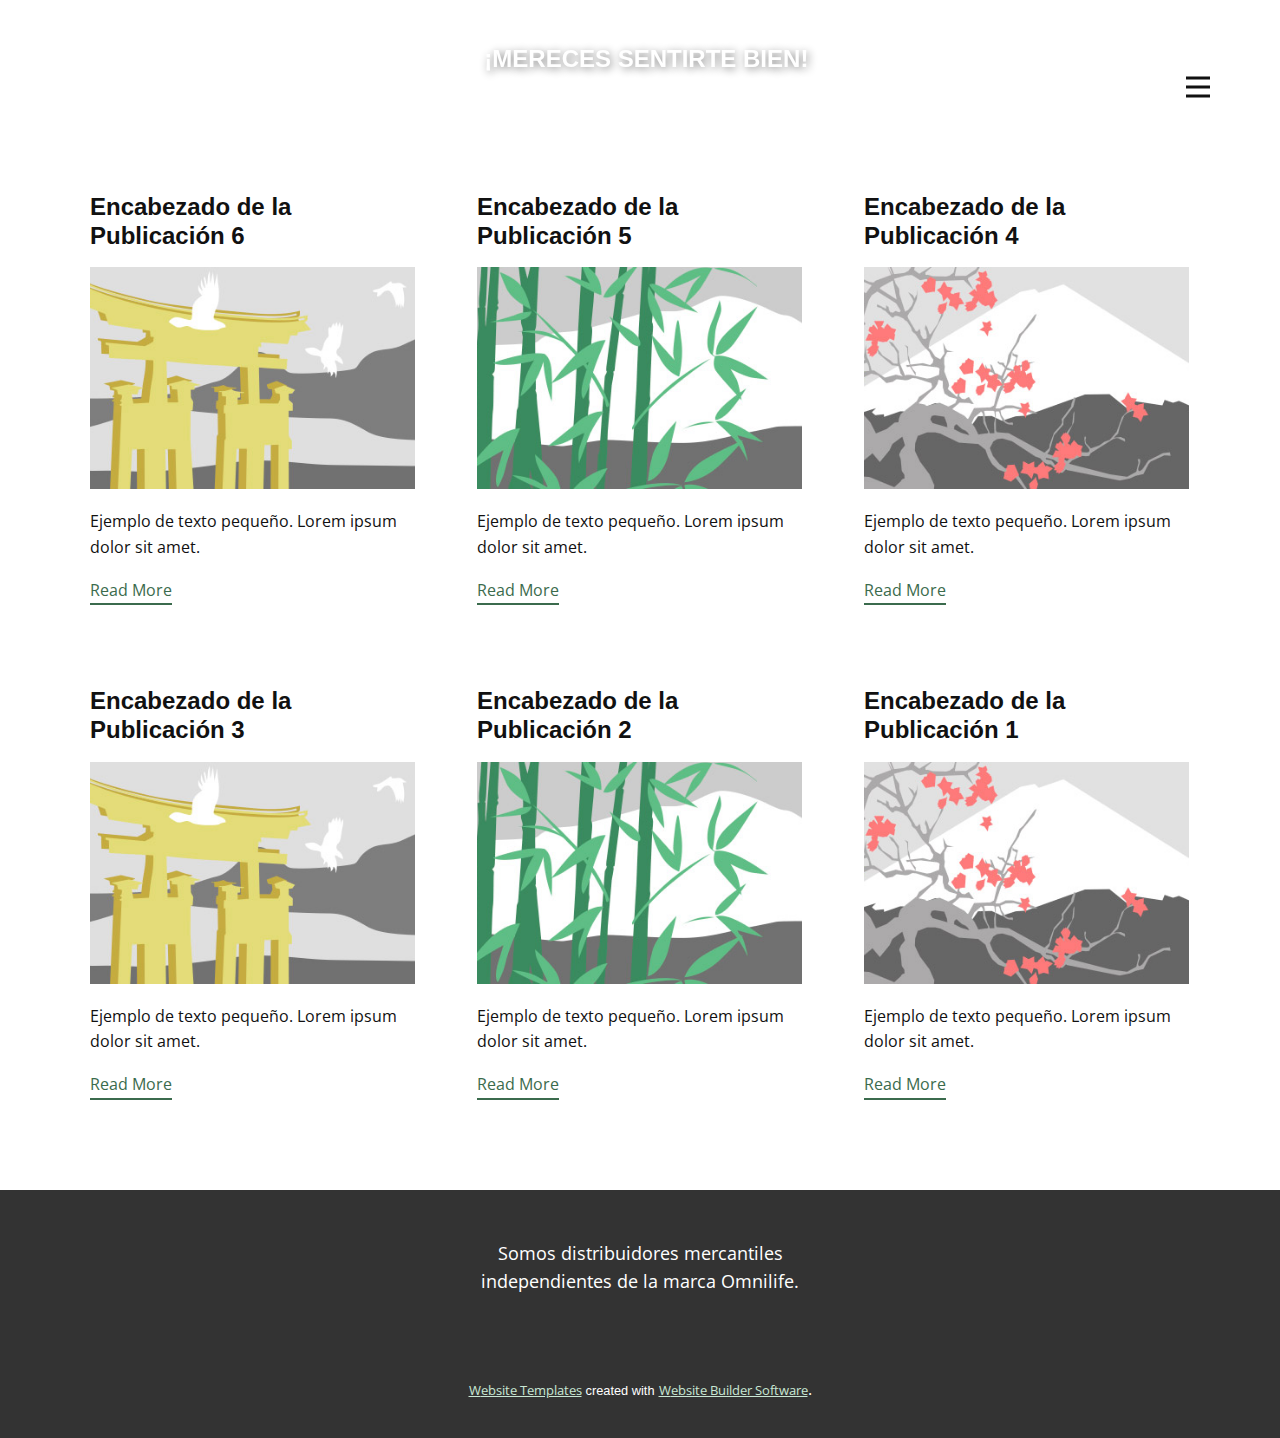
<file: blog/blog.html>
<html style="font-size: 16px;" lang="es"><head>
    <meta name="viewport" content="width=device-width, initial-scale=1.0">
    <meta charset="utf-8">
    <meta name="keywords" content="">
    <meta name="description" content="">
    <title>Blog Template</title>
    <link rel="stylesheet" href="../nicepage.css" media="screen">
<link rel="stylesheet" href="../Blog-Template.css" media="screen">
    <script class="u-script" type="text/javascript" src="../jquery.js" defer=""></script>
    <script class="u-script" type="text/javascript" src="../nicepage.js" defer=""></script>
    <meta name="generator" content="Nicepage 4.18.5, nicepage.com">
    <link id="u-theme-google-font" rel="stylesheet" href="https://fonts.googleapis.com/css?family=Montserrat:100,100i,200,200i,300,300i,400,400i,500,500i,600,600i,700,700i,800,800i,900,900i|Open+Sans:300,300i,400,400i,500,500i,600,600i,700,700i,800,800i">
    
    
    <script type="application/ld+json">{
		"@context": "http://schema.org",
		"@type": "Organization",
		"name": "Site28"
}</script>
    <meta name="theme-color" content="#3b6b4d">
  </head>
  <body class="u-body u-xl-mode" data-lang="es"><header class="u-clearfix u-header u-header" id="sec-b260"><div class="u-clearfix u-sheet u-sheet-1">
        <p class="u-text u-text-default u-text-1" data-animation-name="flipIn" data-animation-duration="4500" data-animation-direction="X">
          <span style="font-size: 3rem;" class="u-text-body-alt-color">&nbsp;<span style="font-size: 1.5rem;">¡MERECES SENTIRTE BIEN!</span>
          </span>
          <span style="font-size: 1.5rem;"></span>
        </p>
        <nav class="u-menu u-menu-one-level u-offcanvas u-menu-1" data-responsive-from="XL">
          <div class="menu-collapse" style="font-size: 1rem; letter-spacing: 0px; font-weight: 700; text-transform: uppercase;">
            <a class="u-button-style u-custom-border u-custom-border-color u-custom-borders u-custom-left-right-menu-spacing u-custom-padding-bottom u-custom-text-active-color u-custom-text-color u-custom-top-bottom-menu-spacing u-nav-link u-text-active-palette-1-base u-text-hover-palette-2-base" href="#">
              <svg class="u-svg-link" viewBox="0 0 24 24"><use xmlns:xlink="http://www.w3.org/1999/xlink" xlink:href="#menu-hamburger"></use></svg>
              <svg class="u-svg-content" version="1.1" id="menu-hamburger" viewBox="0 0 16 16" x="0px" y="0px" xmlns:xlink="http://www.w3.org/1999/xlink" xmlns="http://www.w3.org/2000/svg"><g><rect y="1" width="16" height="2"></rect><rect y="7" width="16" height="2"></rect><rect y="13" width="16" height="2"></rect>
</g></svg>
            </a>
          </div>
          <div class="u-custom-menu u-nav-container">
            <ul class="u-nav u-spacing-20 u-unstyled u-nav-1"><li class="u-nav-item"><a class="u-button-style u-nav-link u-text-active-palette-2-base u-text-hover-palette-2-base u-text-palette-4-base" href="../Energizate-Naturalmente.html" style="padding: 10px;">Energizate Naturalmente</a>
</li><li class="u-nav-item"><a class="u-button-style u-nav-link u-text-active-palette-2-base u-text-hover-palette-2-base u-text-palette-4-base" href="../Acerca-de.html" style="padding: 10px;">Acerca de</a>
</li><li class="u-nav-item"><a class="u-button-style u-nav-link u-text-active-palette-2-base u-text-hover-palette-2-base u-text-palette-4-base" href="../Contacto.html" style="padding: 10px;">Contacto</a>
</li></ul>
          </div>
          <div class="u-custom-menu u-nav-container-collapse">
            <div class="u-black u-container-style u-inner-container-layout u-opacity u-opacity-95 u-sidenav">
              <div class="u-inner-container-layout u-sidenav-overflow">
                <div class="u-menu-close"></div>
                <ul class="u-align-center u-nav u-popupmenu-items u-unstyled u-nav-2"><li class="u-nav-item"><a class="u-button-style u-nav-link" href="../Energizate-Naturalmente.html">Energizate Naturalmente</a>
</li><li class="u-nav-item"><a class="u-button-style u-nav-link" href="../Acerca-de.html">Acerca de</a>
</li><li class="u-nav-item"><a class="u-button-style u-nav-link" href="../Contacto.html">Contacto</a>
</li></ul>
              </div>
            </div>
            <div class="u-black u-menu-overlay u-opacity u-opacity-70"></div>
          </div>
        </nav>
      </div></header>
    <section class="u-clearfix u-section-1" id="sec-fbff">
      <div class="u-clearfix u-sheet u-valign-middle u-sheet-1"><!--blog--><!--blog_options_json--><!--{"type":"Recent","source":"","tags":"","count":""}--><!--/blog_options_json-->
        <div class="u-blog u-expanded-width u-repeater u-repeater-1"><!--blog_post-->
          <div class="u-blog-post u-container-style u-repeater-item u-white u-repeater-item-1">
            <div class="u-container-layout u-similar-container u-valign-top u-container-layout-1"><!--blog_post_header-->
              <h4 class="u-blog-control u-text u-text-1">
                <a class="u-post-header-link" href="../blog/enviar-5.html">Encabezado de la Publicación 6</a>
              </h4><!--/blog_post_header--><!--blog_post_image-->
              <a class="u-post-header-link" href="../blog/enviar-5.html"><img alt="" class="u-blog-control u-expanded-width u-image u-image-default u-image-1" src="../images/8ad73f3c.jpeg"></a><!--/blog_post_image--><!--blog_post_content-->
              <div class="u-blog-control u-post-content u-text u-text-2 fr-view">Ejemplo de texto pequeño. Lorem ipsum dolor sit amet.</div><!--/blog_post_content--><!--blog_post_readmore-->
              <a href="../blog/enviar-5.html" class="u-blog-control u-border-2 u-border-palette-1-base u-btn u-btn-rectangle u-button-style u-none u-btn-1"><!--blog_post_readmore_content--><!--options_json--><!--{"content":"Read More","defaultValue":"Lee mas"}--><!--/options_json-->Read More<!--/blog_post_readmore_content--></a><!--/blog_post_readmore-->
            </div>
          </div><div class="u-blog-post u-container-style u-repeater-item u-video-cover u-white">
            <div class="u-container-layout u-similar-container u-valign-top u-container-layout-2"><!--blog_post_header-->
              <h4 class="u-blog-control u-text u-text-3">
                <a class="u-post-header-link" href="../blog/enviar-4.html">Encabezado de la Publicación 5</a>
              </h4><!--/blog_post_header--><!--blog_post_image-->
              <a class="u-post-header-link" href="../blog/enviar-4.html"><img alt="" class="u-blog-control u-expanded-width u-image u-image-default u-image-2" src="../images/68f64b9d.jpeg"></a><!--/blog_post_image--><!--blog_post_content-->
              <div class="u-blog-control u-post-content u-text u-text-4 fr-view">Ejemplo de texto pequeño. Lorem ipsum dolor sit amet.</div><!--/blog_post_content--><!--blog_post_readmore-->
              <a href="../blog/enviar-4.html" class="u-blog-control u-border-2 u-border-palette-1-base u-btn u-btn-rectangle u-button-style u-none u-btn-2"><!--blog_post_readmore_content--><!--options_json--><!--{"content":"Read More","defaultValue":"Lee mas"}--><!--/options_json-->Read More<!--/blog_post_readmore_content--></a><!--/blog_post_readmore-->
            </div>
          </div><div class="u-blog-post u-container-style u-repeater-item u-video-cover u-white">
            <div class="u-container-layout u-similar-container u-valign-top u-container-layout-3"><!--blog_post_header-->
              <h4 class="u-blog-control u-text u-text-5">
                <a class="u-post-header-link" href="../blog/enviar-3.html">Encabezado de la Publicación 4</a>
              </h4><!--/blog_post_header--><!--blog_post_image-->
              <a class="u-post-header-link" href="../blog/enviar-3.html"><img alt="" class="u-blog-control u-expanded-width u-image u-image-default u-image-3" src="../images/0fd3416c.jpeg"></a><!--/blog_post_image--><!--blog_post_content-->
              <div class="u-blog-control u-post-content u-text u-text-6 fr-view">Ejemplo de texto pequeño. Lorem ipsum dolor sit amet.</div><!--/blog_post_content--><!--blog_post_readmore-->
              <a href="../blog/enviar-3.html" class="u-blog-control u-border-2 u-border-palette-1-base u-btn u-btn-rectangle u-button-style u-none u-btn-3"><!--blog_post_readmore_content--><!--options_json--><!--{"content":"Read More","defaultValue":"Lee mas"}--><!--/options_json-->Read More<!--/blog_post_readmore_content--></a><!--/blog_post_readmore-->
            </div>
          </div><div class="u-blog-post u-container-style u-repeater-item u-white u-repeater-item-1">
            <div class="u-container-layout u-similar-container u-valign-top u-container-layout-1"><!--blog_post_header-->
              <h4 class="u-blog-control u-text u-text-1">
                <a class="u-post-header-link" href="../blog/enviar-2.html">Encabezado de la Publicación 3</a>
              </h4><!--/blog_post_header--><!--blog_post_image-->
              <a class="u-post-header-link" href="../blog/enviar-2.html"><img alt="" class="u-blog-control u-expanded-width u-image u-image-default u-image-1" src="../images/8ad73f3c.jpeg"></a><!--/blog_post_image--><!--blog_post_content-->
              <div class="u-blog-control u-post-content u-text u-text-2 fr-view">Ejemplo de texto pequeño. Lorem ipsum dolor sit amet.</div><!--/blog_post_content--><!--blog_post_readmore-->
              <a href="../blog/enviar-2.html" class="u-blog-control u-border-2 u-border-palette-1-base u-btn u-btn-rectangle u-button-style u-none u-btn-1"><!--blog_post_readmore_content--><!--options_json--><!--{"content":"Read More","defaultValue":"Lee mas"}--><!--/options_json-->Read More<!--/blog_post_readmore_content--></a><!--/blog_post_readmore-->
            </div>
          </div><div class="u-blog-post u-container-style u-repeater-item u-video-cover u-white">
            <div class="u-container-layout u-similar-container u-valign-top u-container-layout-2"><!--blog_post_header-->
              <h4 class="u-blog-control u-text u-text-3">
                <a class="u-post-header-link" href="../blog/enviar-1.html">Encabezado de la Publicación 2</a>
              </h4><!--/blog_post_header--><!--blog_post_image-->
              <a class="u-post-header-link" href="../blog/enviar-1.html"><img alt="" class="u-blog-control u-expanded-width u-image u-image-default u-image-2" src="../images/68f64b9d.jpeg"></a><!--/blog_post_image--><!--blog_post_content-->
              <div class="u-blog-control u-post-content u-text u-text-4 fr-view">Ejemplo de texto pequeño. Lorem ipsum dolor sit amet.</div><!--/blog_post_content--><!--blog_post_readmore-->
              <a href="../blog/enviar-1.html" class="u-blog-control u-border-2 u-border-palette-1-base u-btn u-btn-rectangle u-button-style u-none u-btn-2"><!--blog_post_readmore_content--><!--options_json--><!--{"content":"Read More","defaultValue":"Lee mas"}--><!--/options_json-->Read More<!--/blog_post_readmore_content--></a><!--/blog_post_readmore-->
            </div>
          </div><div class="u-blog-post u-container-style u-repeater-item u-video-cover u-white">
            <div class="u-container-layout u-similar-container u-valign-top u-container-layout-3"><!--blog_post_header-->
              <h4 class="u-blog-control u-text u-text-5">
                <a class="u-post-header-link" href="../blog/enviar.html">Encabezado de la Publicación 1</a>
              </h4><!--/blog_post_header--><!--blog_post_image-->
              <a class="u-post-header-link" href="../blog/enviar.html"><img alt="" class="u-blog-control u-expanded-width u-image u-image-default u-image-3" src="../images/0fd3416c.jpeg"></a><!--/blog_post_image--><!--blog_post_content-->
              <div class="u-blog-control u-post-content u-text u-text-6 fr-view">Ejemplo de texto pequeño. Lorem ipsum dolor sit amet.</div><!--/blog_post_content--><!--blog_post_readmore-->
              <a href="../blog/enviar.html" class="u-blog-control u-border-2 u-border-palette-1-base u-btn u-btn-rectangle u-button-style u-none u-btn-3"><!--blog_post_readmore_content--><!--options_json--><!--{"content":"Read More","defaultValue":"Lee mas"}--><!--/options_json-->Read More<!--/blog_post_readmore_content--></a><!--/blog_post_readmore-->
            </div>
          </div><!--/blog_post--><!--blog_post-->
          <!--/blog_post--><!--blog_post-->
          <!--/blog_post-->
        </div><!--/blog-->
      </div>
    </section>
    
    
    <footer class="u-align-center u-clearfix u-footer u-grey-80 u-footer" id="sec-0e18"><div class="u-clearfix u-sheet u-sheet-1">
        <p class="u-small-text u-text u-text-variant u-text-1">Somos distribuidores mercantiles independientes de la marca Omnilife. </p>
      </div></footer>
    <section class="u-backlink u-clearfix u-grey-80">
      <a class="u-link" href="https://nicepage.com/website-templates" target="_blank">
        <span>Website Templates</span>
      </a>
      <p class="u-text">
        <span>created with</span>
      </p>
      <a class="u-link" href="" target="_blank">
        <span>Website Builder Software</span>
      </a>. 
    </section>
  
</body></html>
</file>
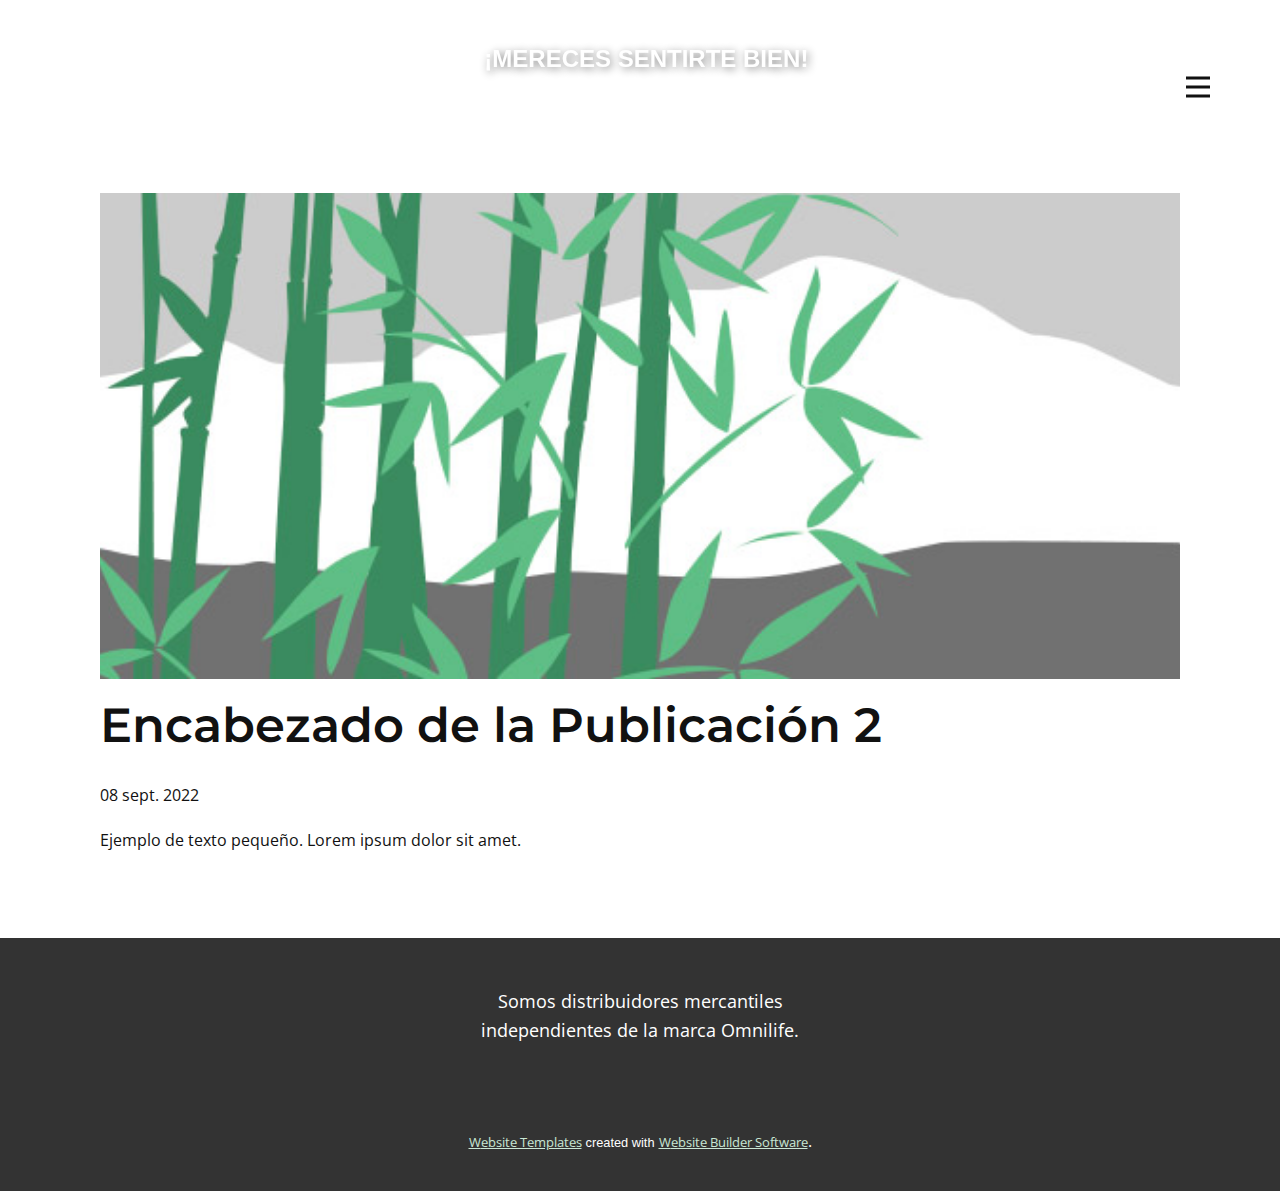
<file: blog/enviar-1.html>
<!doctype html>
<html style="font-size: 16px;" lang="es"><head>
    <meta name="viewport" content="width=device-width, initial-scale=1.0">
    <meta charset="utf-8">
    <meta name="keywords" content="Encabezado de la Publicación 1">
    <meta name="description" content="">
    <title>Encabezado de la Publicación 2</title>
    <link rel="stylesheet" href="../nicepage.css" media="screen">
<link rel="stylesheet" href="../Post-Template.css" media="screen">
    <script class="u-script" type="text/javascript" src="../jquery.js" defer=""></script>
    <script class="u-script" type="text/javascript" src="../nicepage.js" defer=""></script>
    <meta name="generator" content="Nicepage 4.18.5, nicepage.com">
    <link id="u-theme-google-font" rel="stylesheet" href="https://fonts.googleapis.com/css?family=Montserrat:100,100i,200,200i,300,300i,400,400i,500,500i,600,600i,700,700i,800,800i,900,900i|Open+Sans:300,300i,400,400i,500,500i,600,600i,700,700i,800,800i">
    
    
    <script type="application/ld+json">{
		"@context": "http://schema.org",
		"@type": "Organization",
		"name": "Site28"
}</script>
    <meta name="theme-color" content="#3b6b4d">
  </head>
  <body class="u-body u-xl-mode" data-lang="es"><header class="u-clearfix u-header u-header" id="sec-b260"><div class="u-clearfix u-sheet u-sheet-1">
        <p class="u-text u-text-default u-text-1" data-animation-name="flipIn" data-animation-duration="4500" data-animation-direction="X">
          <span style="font-size: 3rem;" class="u-text-body-alt-color">&nbsp;<span style="font-size: 1.5rem;">¡MERECES SENTIRTE BIEN!</span>
          </span>
          <span style="font-size: 1.5rem;"></span>
        </p>
        <nav class="u-menu u-menu-one-level u-offcanvas u-menu-1" data-responsive-from="XL">
          <div class="menu-collapse" style="font-size: 1rem; letter-spacing: 0px; font-weight: 700; text-transform: uppercase;">
            <a class="u-button-style u-custom-border u-custom-border-color u-custom-borders u-custom-left-right-menu-spacing u-custom-padding-bottom u-custom-text-active-color u-custom-text-color u-custom-top-bottom-menu-spacing u-nav-link u-text-active-palette-1-base u-text-hover-palette-2-base" href="#">
              <svg class="u-svg-link" viewBox="0 0 24 24"><use xmlns:xlink="http://www.w3.org/1999/xlink" xlink:href="#menu-hamburger"></use></svg>
              <svg class="u-svg-content" version="1.1" id="menu-hamburger" viewBox="0 0 16 16" x="0px" y="0px" xmlns:xlink="http://www.w3.org/1999/xlink" xmlns="http://www.w3.org/2000/svg"><g><rect y="1" width="16" height="2"></rect><rect y="7" width="16" height="2"></rect><rect y="13" width="16" height="2"></rect>
</g></svg>
            </a>
          </div>
          <div class="u-custom-menu u-nav-container">
            <ul class="u-nav u-spacing-20 u-unstyled u-nav-1"><li class="u-nav-item"><a class="u-button-style u-nav-link u-text-active-palette-2-base u-text-hover-palette-2-base u-text-palette-4-base" href="../Energizate-Naturalmente.html" style="padding: 10px;">Energizate Naturalmente</a>
</li><li class="u-nav-item"><a class="u-button-style u-nav-link u-text-active-palette-2-base u-text-hover-palette-2-base u-text-palette-4-base" href="../Acerca-de.html" style="padding: 10px;">Acerca de</a>
</li><li class="u-nav-item"><a class="u-button-style u-nav-link u-text-active-palette-2-base u-text-hover-palette-2-base u-text-palette-4-base" href="../Contacto.html" style="padding: 10px;">Contacto</a>
</li></ul>
          </div>
          <div class="u-custom-menu u-nav-container-collapse">
            <div class="u-black u-container-style u-inner-container-layout u-opacity u-opacity-95 u-sidenav">
              <div class="u-inner-container-layout u-sidenav-overflow">
                <div class="u-menu-close"></div>
                <ul class="u-align-center u-nav u-popupmenu-items u-unstyled u-nav-2"><li class="u-nav-item"><a class="u-button-style u-nav-link" href="../Energizate-Naturalmente.html">Energizate Naturalmente</a>
</li><li class="u-nav-item"><a class="u-button-style u-nav-link" href="../Acerca-de.html">Acerca de</a>
</li><li class="u-nav-item"><a class="u-button-style u-nav-link" href="../Contacto.html">Contacto</a>
</li></ul>
              </div>
            </div>
            <div class="u-black u-menu-overlay u-opacity u-opacity-70"></div>
          </div>
        </nav>
      </div></header>
    <section class="u-align-center u-clearfix u-section-1" id="sec-36f9">
      <div class="u-clearfix u-sheet u-valign-middle-md u-valign-middle-sm u-valign-middle-xs u-sheet-1"><!--post_details--><!--post_details_options_json--><!--{"source":""}--><!--/post_details_options_json--><!--blog_post-->
        <div class="u-container-style u-expanded-width u-post-details u-post-details-1">
          <div class="u-container-layout u-valign-middle u-container-layout-1"><!--blog_post_image-->
            <img alt="" class="u-blog-control u-expanded-width u-image u-image-default u-image-1" src="../images/68f64b9d.jpeg"><!--/blog_post_image--><!--blog_post_header-->
            <h2 class="u-blog-control u-text u-text-1">Encabezado de la Publicación 2</h2><!--/blog_post_header--><!--blog_post_metadata-->
            <div class="u-blog-control u-metadata u-metadata-1"><!--blog_post_metadata_date-->
              <span class="u-meta-date u-meta-icon">08 sept. 2022</span><!--/blog_post_metadata_date--><!--blog_post_metadata_category-->
              <!--/blog_post_metadata_category--><!--blog_post_metadata_comments-->
              <!--/blog_post_metadata_comments-->
            </div><!--/blog_post_metadata--><!--blog_post_content-->
            <div class="u-align-justify u-blog-control u-post-content u-text u-text-2 fr-view">
  Ejemplo de texto pequeño. Lorem ipsum dolor sit amet.
  </div><!--/blog_post_content-->
          </div>
        </div><!--/blog_post--><!--/post_details-->
      </div>
    </section>
    
    
    <footer class="u-align-center u-clearfix u-footer u-grey-80 u-footer" id="sec-0e18"><div class="u-clearfix u-sheet u-sheet-1">
        <p class="u-small-text u-text u-text-variant u-text-1">Somos distribuidores mercantiles independientes de la marca Omnilife. </p>
      </div></footer>
    <section class="u-backlink u-clearfix u-grey-80">
      <a class="u-link" href="https://nicepage.com/website-templates" target="_blank">
        <span>Website Templates</span>
      </a>
      <p class="u-text">
        <span>created with</span>
      </p>
      <a class="u-link" href="" target="_blank">
        <span>Website Builder Software</span>
      </a>. 
    </section>
  
</body></html>
</file>
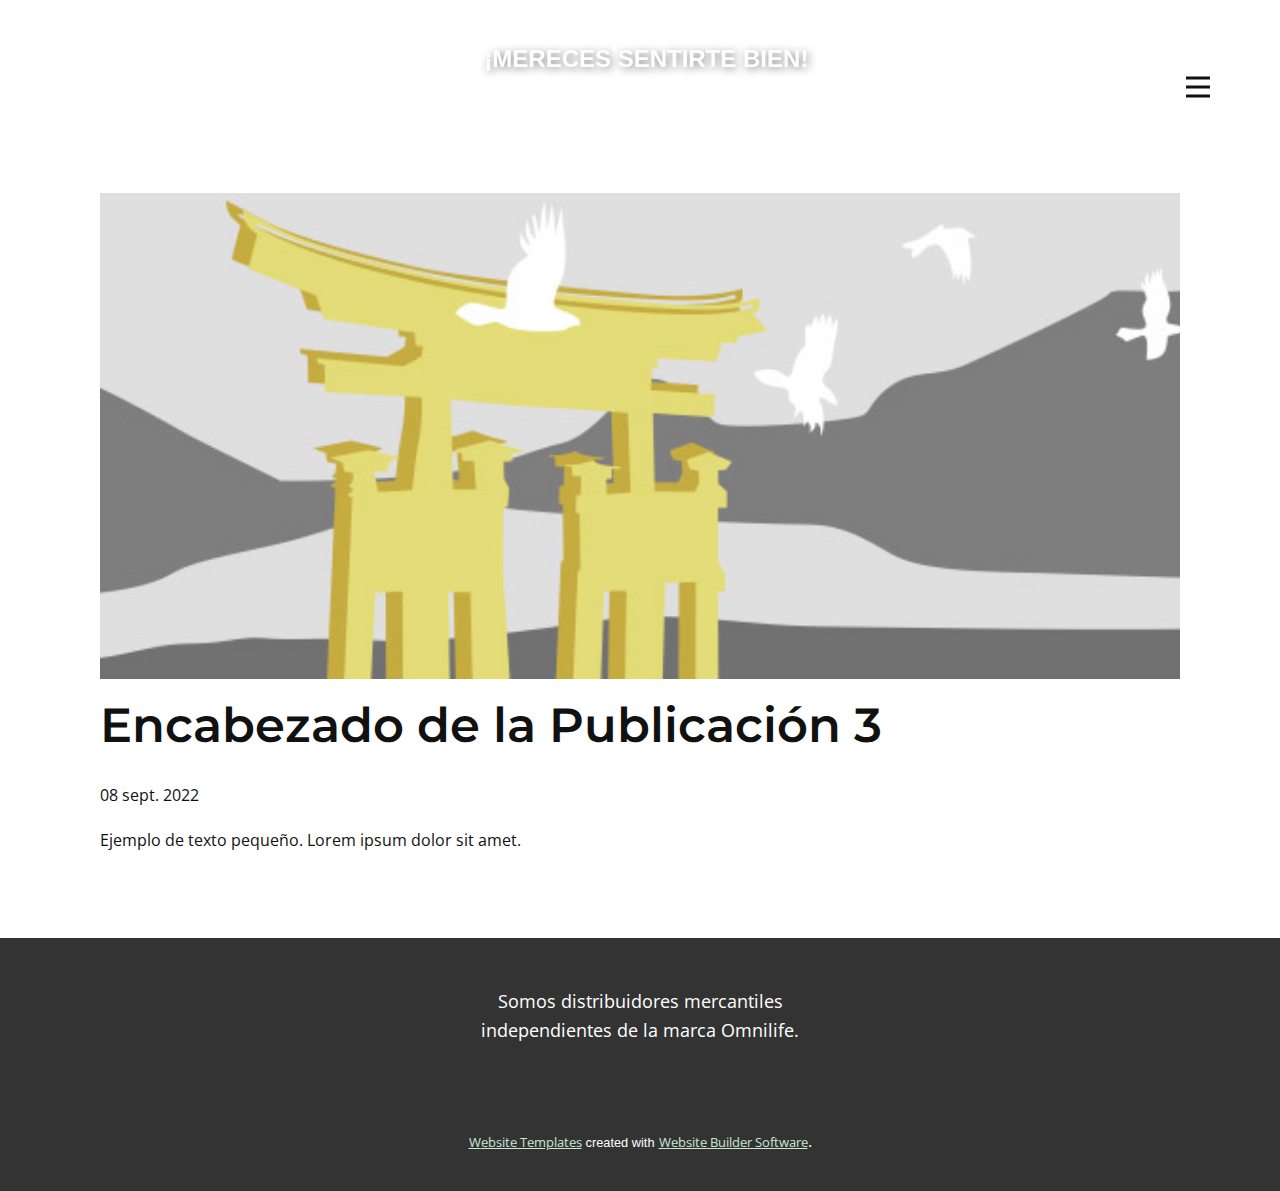
<file: blog/enviar-2.html>
<!doctype html>
<html style="font-size: 16px;" lang="es"><head>
    <meta name="viewport" content="width=device-width, initial-scale=1.0">
    <meta charset="utf-8">
    <meta name="keywords" content="Encabezado de la Publicación 1">
    <meta name="description" content="">
    <title>Encabezado de la Publicación 3</title>
    <link rel="stylesheet" href="../nicepage.css" media="screen">
<link rel="stylesheet" href="../Post-Template.css" media="screen">
    <script class="u-script" type="text/javascript" src="../jquery.js" defer=""></script>
    <script class="u-script" type="text/javascript" src="../nicepage.js" defer=""></script>
    <meta name="generator" content="Nicepage 4.18.5, nicepage.com">
    <link id="u-theme-google-font" rel="stylesheet" href="https://fonts.googleapis.com/css?family=Montserrat:100,100i,200,200i,300,300i,400,400i,500,500i,600,600i,700,700i,800,800i,900,900i|Open+Sans:300,300i,400,400i,500,500i,600,600i,700,700i,800,800i">
    
    
    <script type="application/ld+json">{
		"@context": "http://schema.org",
		"@type": "Organization",
		"name": "Site28"
}</script>
    <meta name="theme-color" content="#3b6b4d">
  </head>
  <body class="u-body u-xl-mode" data-lang="es"><header class="u-clearfix u-header u-header" id="sec-b260"><div class="u-clearfix u-sheet u-sheet-1">
        <p class="u-text u-text-default u-text-1" data-animation-name="flipIn" data-animation-duration="4500" data-animation-direction="X">
          <span style="font-size: 3rem;" class="u-text-body-alt-color">&nbsp;<span style="font-size: 1.5rem;">¡MERECES SENTIRTE BIEN!</span>
          </span>
          <span style="font-size: 1.5rem;"></span>
        </p>
        <nav class="u-menu u-menu-one-level u-offcanvas u-menu-1" data-responsive-from="XL">
          <div class="menu-collapse" style="font-size: 1rem; letter-spacing: 0px; font-weight: 700; text-transform: uppercase;">
            <a class="u-button-style u-custom-border u-custom-border-color u-custom-borders u-custom-left-right-menu-spacing u-custom-padding-bottom u-custom-text-active-color u-custom-text-color u-custom-top-bottom-menu-spacing u-nav-link u-text-active-palette-1-base u-text-hover-palette-2-base" href="#">
              <svg class="u-svg-link" viewBox="0 0 24 24"><use xmlns:xlink="http://www.w3.org/1999/xlink" xlink:href="#menu-hamburger"></use></svg>
              <svg class="u-svg-content" version="1.1" id="menu-hamburger" viewBox="0 0 16 16" x="0px" y="0px" xmlns:xlink="http://www.w3.org/1999/xlink" xmlns="http://www.w3.org/2000/svg"><g><rect y="1" width="16" height="2"></rect><rect y="7" width="16" height="2"></rect><rect y="13" width="16" height="2"></rect>
</g></svg>
            </a>
          </div>
          <div class="u-custom-menu u-nav-container">
            <ul class="u-nav u-spacing-20 u-unstyled u-nav-1"><li class="u-nav-item"><a class="u-button-style u-nav-link u-text-active-palette-2-base u-text-hover-palette-2-base u-text-palette-4-base" href="../Energizate-Naturalmente.html" style="padding: 10px;">Energizate Naturalmente</a>
</li><li class="u-nav-item"><a class="u-button-style u-nav-link u-text-active-palette-2-base u-text-hover-palette-2-base u-text-palette-4-base" href="../Acerca-de.html" style="padding: 10px;">Acerca de</a>
</li><li class="u-nav-item"><a class="u-button-style u-nav-link u-text-active-palette-2-base u-text-hover-palette-2-base u-text-palette-4-base" href="../Contacto.html" style="padding: 10px;">Contacto</a>
</li></ul>
          </div>
          <div class="u-custom-menu u-nav-container-collapse">
            <div class="u-black u-container-style u-inner-container-layout u-opacity u-opacity-95 u-sidenav">
              <div class="u-inner-container-layout u-sidenav-overflow">
                <div class="u-menu-close"></div>
                <ul class="u-align-center u-nav u-popupmenu-items u-unstyled u-nav-2"><li class="u-nav-item"><a class="u-button-style u-nav-link" href="../Energizate-Naturalmente.html">Energizate Naturalmente</a>
</li><li class="u-nav-item"><a class="u-button-style u-nav-link" href="../Acerca-de.html">Acerca de</a>
</li><li class="u-nav-item"><a class="u-button-style u-nav-link" href="../Contacto.html">Contacto</a>
</li></ul>
              </div>
            </div>
            <div class="u-black u-menu-overlay u-opacity u-opacity-70"></div>
          </div>
        </nav>
      </div></header>
    <section class="u-align-center u-clearfix u-section-1" id="sec-36f9">
      <div class="u-clearfix u-sheet u-valign-middle-md u-valign-middle-sm u-valign-middle-xs u-sheet-1"><!--post_details--><!--post_details_options_json--><!--{"source":""}--><!--/post_details_options_json--><!--blog_post-->
        <div class="u-container-style u-expanded-width u-post-details u-post-details-1">
          <div class="u-container-layout u-valign-middle u-container-layout-1"><!--blog_post_image-->
            <img alt="" class="u-blog-control u-expanded-width u-image u-image-default u-image-1" src="../images/8ad73f3c.jpeg"><!--/blog_post_image--><!--blog_post_header-->
            <h2 class="u-blog-control u-text u-text-1">Encabezado de la Publicación 3</h2><!--/blog_post_header--><!--blog_post_metadata-->
            <div class="u-blog-control u-metadata u-metadata-1"><!--blog_post_metadata_date-->
              <span class="u-meta-date u-meta-icon">08 sept. 2022</span><!--/blog_post_metadata_date--><!--blog_post_metadata_category-->
              <!--/blog_post_metadata_category--><!--blog_post_metadata_comments-->
              <!--/blog_post_metadata_comments-->
            </div><!--/blog_post_metadata--><!--blog_post_content-->
            <div class="u-align-justify u-blog-control u-post-content u-text u-text-2 fr-view">
  Ejemplo de texto pequeño. Lorem ipsum dolor sit amet.
  </div><!--/blog_post_content-->
          </div>
        </div><!--/blog_post--><!--/post_details-->
      </div>
    </section>
    
    
    <footer class="u-align-center u-clearfix u-footer u-grey-80 u-footer" id="sec-0e18"><div class="u-clearfix u-sheet u-sheet-1">
        <p class="u-small-text u-text u-text-variant u-text-1">Somos distribuidores mercantiles independientes de la marca Omnilife. </p>
      </div></footer>
    <section class="u-backlink u-clearfix u-grey-80">
      <a class="u-link" href="https://nicepage.com/website-templates" target="_blank">
        <span>Website Templates</span>
      </a>
      <p class="u-text">
        <span>created with</span>
      </p>
      <a class="u-link" href="" target="_blank">
        <span>Website Builder Software</span>
      </a>. 
    </section>
  
</body></html>
</file>
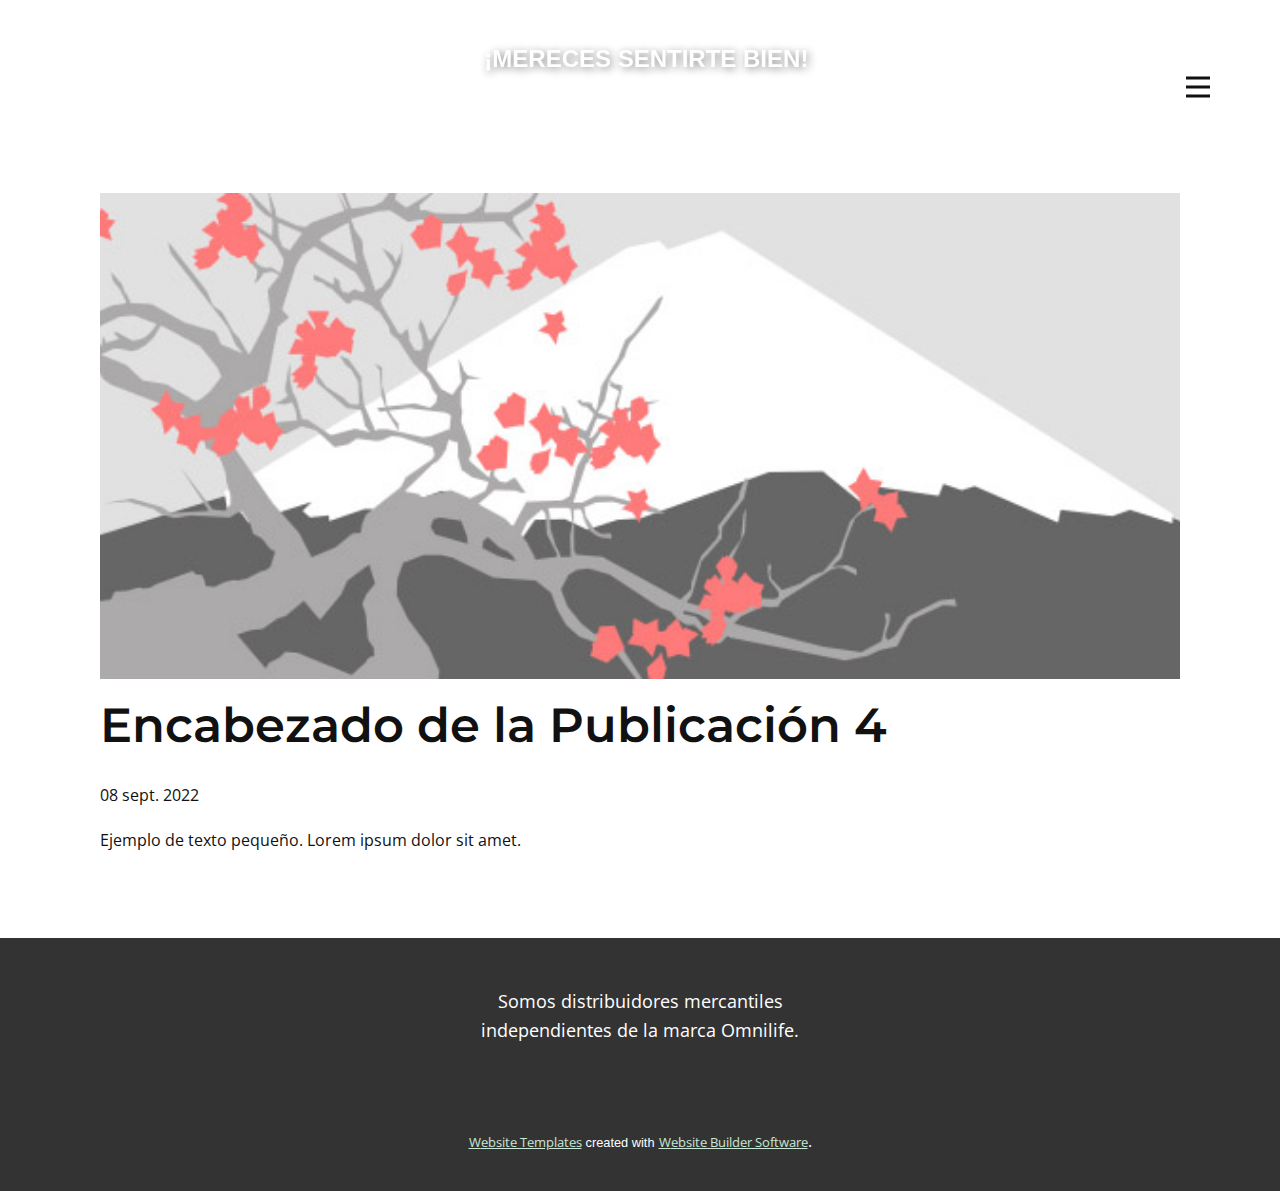
<file: blog/enviar-3.html>
<!doctype html>
<html style="font-size: 16px;" lang="es"><head>
    <meta name="viewport" content="width=device-width, initial-scale=1.0">
    <meta charset="utf-8">
    <meta name="keywords" content="Encabezado de la Publicación 1">
    <meta name="description" content="">
    <title>Encabezado de la Publicación 4</title>
    <link rel="stylesheet" href="../nicepage.css" media="screen">
<link rel="stylesheet" href="../Post-Template.css" media="screen">
    <script class="u-script" type="text/javascript" src="../jquery.js" defer=""></script>
    <script class="u-script" type="text/javascript" src="../nicepage.js" defer=""></script>
    <meta name="generator" content="Nicepage 4.18.5, nicepage.com">
    <link id="u-theme-google-font" rel="stylesheet" href="https://fonts.googleapis.com/css?family=Montserrat:100,100i,200,200i,300,300i,400,400i,500,500i,600,600i,700,700i,800,800i,900,900i|Open+Sans:300,300i,400,400i,500,500i,600,600i,700,700i,800,800i">
    
    
    <script type="application/ld+json">{
		"@context": "http://schema.org",
		"@type": "Organization",
		"name": "Site28"
}</script>
    <meta name="theme-color" content="#3b6b4d">
  </head>
  <body class="u-body u-xl-mode" data-lang="es"><header class="u-clearfix u-header u-header" id="sec-b260"><div class="u-clearfix u-sheet u-sheet-1">
        <p class="u-text u-text-default u-text-1" data-animation-name="flipIn" data-animation-duration="4500" data-animation-direction="X">
          <span style="font-size: 3rem;" class="u-text-body-alt-color">&nbsp;<span style="font-size: 1.5rem;">¡MERECES SENTIRTE BIEN!</span>
          </span>
          <span style="font-size: 1.5rem;"></span>
        </p>
        <nav class="u-menu u-menu-one-level u-offcanvas u-menu-1" data-responsive-from="XL">
          <div class="menu-collapse" style="font-size: 1rem; letter-spacing: 0px; font-weight: 700; text-transform: uppercase;">
            <a class="u-button-style u-custom-border u-custom-border-color u-custom-borders u-custom-left-right-menu-spacing u-custom-padding-bottom u-custom-text-active-color u-custom-text-color u-custom-top-bottom-menu-spacing u-nav-link u-text-active-palette-1-base u-text-hover-palette-2-base" href="#">
              <svg class="u-svg-link" viewBox="0 0 24 24"><use xmlns:xlink="http://www.w3.org/1999/xlink" xlink:href="#menu-hamburger"></use></svg>
              <svg class="u-svg-content" version="1.1" id="menu-hamburger" viewBox="0 0 16 16" x="0px" y="0px" xmlns:xlink="http://www.w3.org/1999/xlink" xmlns="http://www.w3.org/2000/svg"><g><rect y="1" width="16" height="2"></rect><rect y="7" width="16" height="2"></rect><rect y="13" width="16" height="2"></rect>
</g></svg>
            </a>
          </div>
          <div class="u-custom-menu u-nav-container">
            <ul class="u-nav u-spacing-20 u-unstyled u-nav-1"><li class="u-nav-item"><a class="u-button-style u-nav-link u-text-active-palette-2-base u-text-hover-palette-2-base u-text-palette-4-base" href="../Energizate-Naturalmente.html" style="padding: 10px;">Energizate Naturalmente</a>
</li><li class="u-nav-item"><a class="u-button-style u-nav-link u-text-active-palette-2-base u-text-hover-palette-2-base u-text-palette-4-base" href="../Acerca-de.html" style="padding: 10px;">Acerca de</a>
</li><li class="u-nav-item"><a class="u-button-style u-nav-link u-text-active-palette-2-base u-text-hover-palette-2-base u-text-palette-4-base" href="../Contacto.html" style="padding: 10px;">Contacto</a>
</li></ul>
          </div>
          <div class="u-custom-menu u-nav-container-collapse">
            <div class="u-black u-container-style u-inner-container-layout u-opacity u-opacity-95 u-sidenav">
              <div class="u-inner-container-layout u-sidenav-overflow">
                <div class="u-menu-close"></div>
                <ul class="u-align-center u-nav u-popupmenu-items u-unstyled u-nav-2"><li class="u-nav-item"><a class="u-button-style u-nav-link" href="../Energizate-Naturalmente.html">Energizate Naturalmente</a>
</li><li class="u-nav-item"><a class="u-button-style u-nav-link" href="../Acerca-de.html">Acerca de</a>
</li><li class="u-nav-item"><a class="u-button-style u-nav-link" href="../Contacto.html">Contacto</a>
</li></ul>
              </div>
            </div>
            <div class="u-black u-menu-overlay u-opacity u-opacity-70"></div>
          </div>
        </nav>
      </div></header>
    <section class="u-align-center u-clearfix u-section-1" id="sec-36f9">
      <div class="u-clearfix u-sheet u-valign-middle-md u-valign-middle-sm u-valign-middle-xs u-sheet-1"><!--post_details--><!--post_details_options_json--><!--{"source":""}--><!--/post_details_options_json--><!--blog_post-->
        <div class="u-container-style u-expanded-width u-post-details u-post-details-1">
          <div class="u-container-layout u-valign-middle u-container-layout-1"><!--blog_post_image-->
            <img alt="" class="u-blog-control u-expanded-width u-image u-image-default u-image-1" src="../images/0fd3416c.jpeg"><!--/blog_post_image--><!--blog_post_header-->
            <h2 class="u-blog-control u-text u-text-1">Encabezado de la Publicación 4</h2><!--/blog_post_header--><!--blog_post_metadata-->
            <div class="u-blog-control u-metadata u-metadata-1"><!--blog_post_metadata_date-->
              <span class="u-meta-date u-meta-icon">08 sept. 2022</span><!--/blog_post_metadata_date--><!--blog_post_metadata_category-->
              <!--/blog_post_metadata_category--><!--blog_post_metadata_comments-->
              <!--/blog_post_metadata_comments-->
            </div><!--/blog_post_metadata--><!--blog_post_content-->
            <div class="u-align-justify u-blog-control u-post-content u-text u-text-2 fr-view">
  Ejemplo de texto pequeño. Lorem ipsum dolor sit amet.
  </div><!--/blog_post_content-->
          </div>
        </div><!--/blog_post--><!--/post_details-->
      </div>
    </section>
    
    
    <footer class="u-align-center u-clearfix u-footer u-grey-80 u-footer" id="sec-0e18"><div class="u-clearfix u-sheet u-sheet-1">
        <p class="u-small-text u-text u-text-variant u-text-1">Somos distribuidores mercantiles independientes de la marca Omnilife. </p>
      </div></footer>
    <section class="u-backlink u-clearfix u-grey-80">
      <a class="u-link" href="https://nicepage.com/website-templates" target="_blank">
        <span>Website Templates</span>
      </a>
      <p class="u-text">
        <span>created with</span>
      </p>
      <a class="u-link" href="" target="_blank">
        <span>Website Builder Software</span>
      </a>. 
    </section>
  
</body></html>
</file>
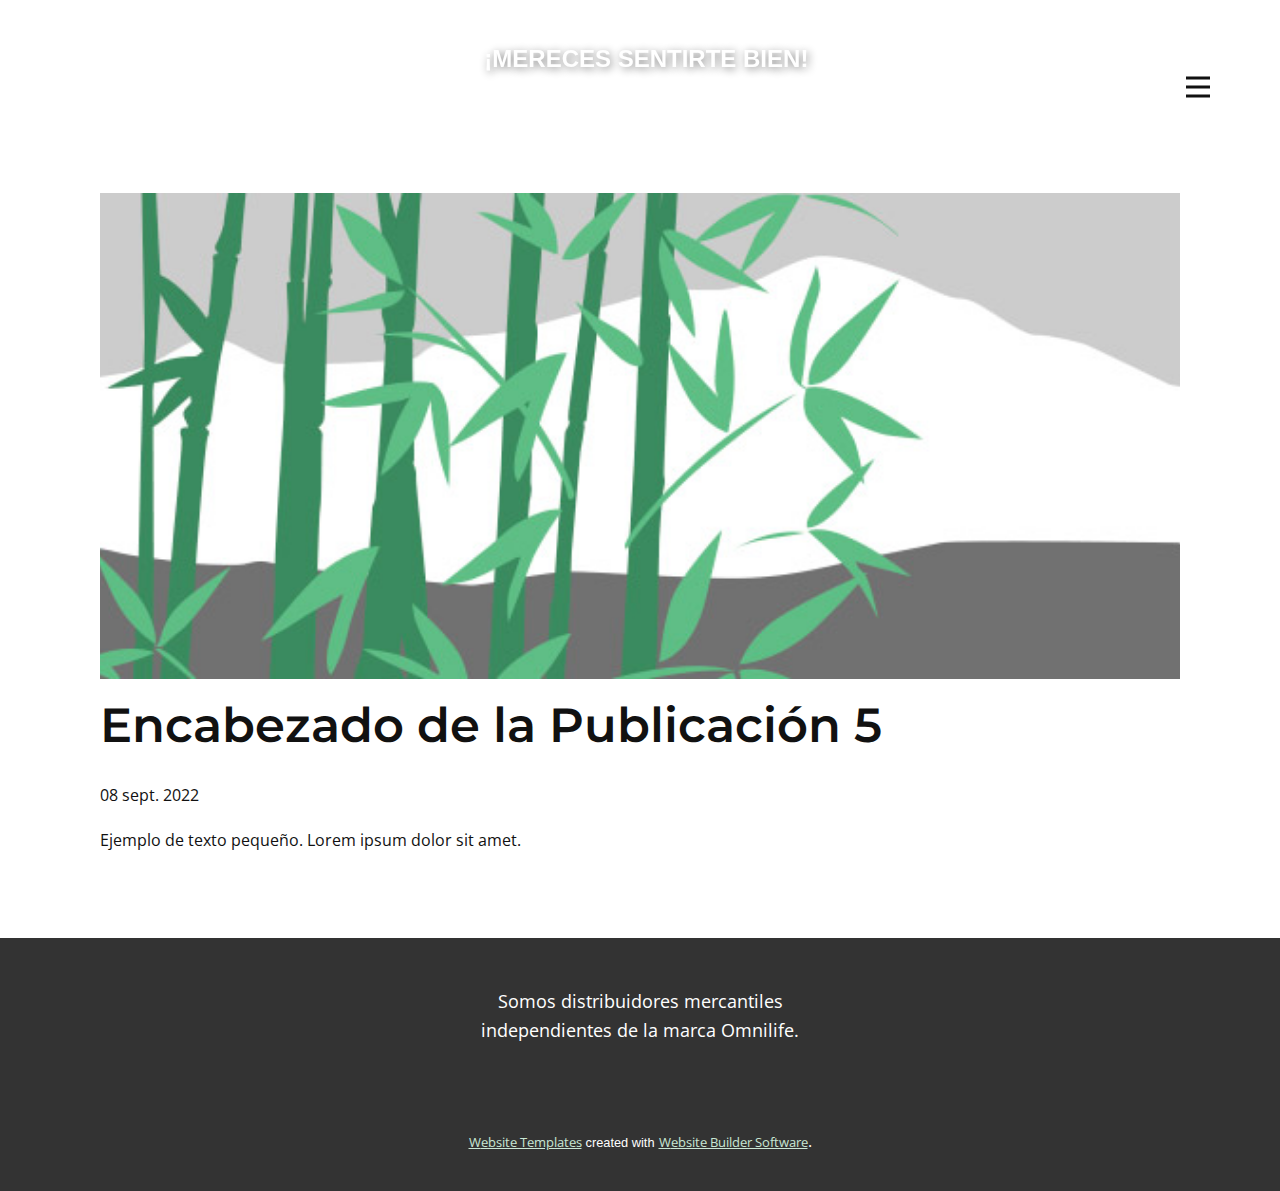
<file: blog/enviar-4.html>
<!doctype html>
<html style="font-size: 16px;" lang="es"><head>
    <meta name="viewport" content="width=device-width, initial-scale=1.0">
    <meta charset="utf-8">
    <meta name="keywords" content="Encabezado de la Publicación 1">
    <meta name="description" content="">
    <title>Encabezado de la Publicación 5</title>
    <link rel="stylesheet" href="../nicepage.css" media="screen">
<link rel="stylesheet" href="../Post-Template.css" media="screen">
    <script class="u-script" type="text/javascript" src="../jquery.js" defer=""></script>
    <script class="u-script" type="text/javascript" src="../nicepage.js" defer=""></script>
    <meta name="generator" content="Nicepage 4.18.5, nicepage.com">
    <link id="u-theme-google-font" rel="stylesheet" href="https://fonts.googleapis.com/css?family=Montserrat:100,100i,200,200i,300,300i,400,400i,500,500i,600,600i,700,700i,800,800i,900,900i|Open+Sans:300,300i,400,400i,500,500i,600,600i,700,700i,800,800i">
    
    
    <script type="application/ld+json">{
		"@context": "http://schema.org",
		"@type": "Organization",
		"name": "Site28"
}</script>
    <meta name="theme-color" content="#3b6b4d">
  </head>
  <body class="u-body u-xl-mode" data-lang="es"><header class="u-clearfix u-header u-header" id="sec-b260"><div class="u-clearfix u-sheet u-sheet-1">
        <p class="u-text u-text-default u-text-1" data-animation-name="flipIn" data-animation-duration="4500" data-animation-direction="X">
          <span style="font-size: 3rem;" class="u-text-body-alt-color">&nbsp;<span style="font-size: 1.5rem;">¡MERECES SENTIRTE BIEN!</span>
          </span>
          <span style="font-size: 1.5rem;"></span>
        </p>
        <nav class="u-menu u-menu-one-level u-offcanvas u-menu-1" data-responsive-from="XL">
          <div class="menu-collapse" style="font-size: 1rem; letter-spacing: 0px; font-weight: 700; text-transform: uppercase;">
            <a class="u-button-style u-custom-border u-custom-border-color u-custom-borders u-custom-left-right-menu-spacing u-custom-padding-bottom u-custom-text-active-color u-custom-text-color u-custom-top-bottom-menu-spacing u-nav-link u-text-active-palette-1-base u-text-hover-palette-2-base" href="#">
              <svg class="u-svg-link" viewBox="0 0 24 24"><use xmlns:xlink="http://www.w3.org/1999/xlink" xlink:href="#menu-hamburger"></use></svg>
              <svg class="u-svg-content" version="1.1" id="menu-hamburger" viewBox="0 0 16 16" x="0px" y="0px" xmlns:xlink="http://www.w3.org/1999/xlink" xmlns="http://www.w3.org/2000/svg"><g><rect y="1" width="16" height="2"></rect><rect y="7" width="16" height="2"></rect><rect y="13" width="16" height="2"></rect>
</g></svg>
            </a>
          </div>
          <div class="u-custom-menu u-nav-container">
            <ul class="u-nav u-spacing-20 u-unstyled u-nav-1"><li class="u-nav-item"><a class="u-button-style u-nav-link u-text-active-palette-2-base u-text-hover-palette-2-base u-text-palette-4-base" href="../Energizate-Naturalmente.html" style="padding: 10px;">Energizate Naturalmente</a>
</li><li class="u-nav-item"><a class="u-button-style u-nav-link u-text-active-palette-2-base u-text-hover-palette-2-base u-text-palette-4-base" href="../Acerca-de.html" style="padding: 10px;">Acerca de</a>
</li><li class="u-nav-item"><a class="u-button-style u-nav-link u-text-active-palette-2-base u-text-hover-palette-2-base u-text-palette-4-base" href="../Contacto.html" style="padding: 10px;">Contacto</a>
</li></ul>
          </div>
          <div class="u-custom-menu u-nav-container-collapse">
            <div class="u-black u-container-style u-inner-container-layout u-opacity u-opacity-95 u-sidenav">
              <div class="u-inner-container-layout u-sidenav-overflow">
                <div class="u-menu-close"></div>
                <ul class="u-align-center u-nav u-popupmenu-items u-unstyled u-nav-2"><li class="u-nav-item"><a class="u-button-style u-nav-link" href="../Energizate-Naturalmente.html">Energizate Naturalmente</a>
</li><li class="u-nav-item"><a class="u-button-style u-nav-link" href="../Acerca-de.html">Acerca de</a>
</li><li class="u-nav-item"><a class="u-button-style u-nav-link" href="../Contacto.html">Contacto</a>
</li></ul>
              </div>
            </div>
            <div class="u-black u-menu-overlay u-opacity u-opacity-70"></div>
          </div>
        </nav>
      </div></header>
    <section class="u-align-center u-clearfix u-section-1" id="sec-36f9">
      <div class="u-clearfix u-sheet u-valign-middle-md u-valign-middle-sm u-valign-middle-xs u-sheet-1"><!--post_details--><!--post_details_options_json--><!--{"source":""}--><!--/post_details_options_json--><!--blog_post-->
        <div class="u-container-style u-expanded-width u-post-details u-post-details-1">
          <div class="u-container-layout u-valign-middle u-container-layout-1"><!--blog_post_image-->
            <img alt="" class="u-blog-control u-expanded-width u-image u-image-default u-image-1" src="../images/68f64b9d.jpeg"><!--/blog_post_image--><!--blog_post_header-->
            <h2 class="u-blog-control u-text u-text-1">Encabezado de la Publicación 5</h2><!--/blog_post_header--><!--blog_post_metadata-->
            <div class="u-blog-control u-metadata u-metadata-1"><!--blog_post_metadata_date-->
              <span class="u-meta-date u-meta-icon">08 sept. 2022</span><!--/blog_post_metadata_date--><!--blog_post_metadata_category-->
              <!--/blog_post_metadata_category--><!--blog_post_metadata_comments-->
              <!--/blog_post_metadata_comments-->
            </div><!--/blog_post_metadata--><!--blog_post_content-->
            <div class="u-align-justify u-blog-control u-post-content u-text u-text-2 fr-view">
  Ejemplo de texto pequeño. Lorem ipsum dolor sit amet.
  </div><!--/blog_post_content-->
          </div>
        </div><!--/blog_post--><!--/post_details-->
      </div>
    </section>
    
    
    <footer class="u-align-center u-clearfix u-footer u-grey-80 u-footer" id="sec-0e18"><div class="u-clearfix u-sheet u-sheet-1">
        <p class="u-small-text u-text u-text-variant u-text-1">Somos distribuidores mercantiles independientes de la marca Omnilife. </p>
      </div></footer>
    <section class="u-backlink u-clearfix u-grey-80">
      <a class="u-link" href="https://nicepage.com/website-templates" target="_blank">
        <span>Website Templates</span>
      </a>
      <p class="u-text">
        <span>created with</span>
      </p>
      <a class="u-link" href="" target="_blank">
        <span>Website Builder Software</span>
      </a>. 
    </section>
  
</body></html>
</file>
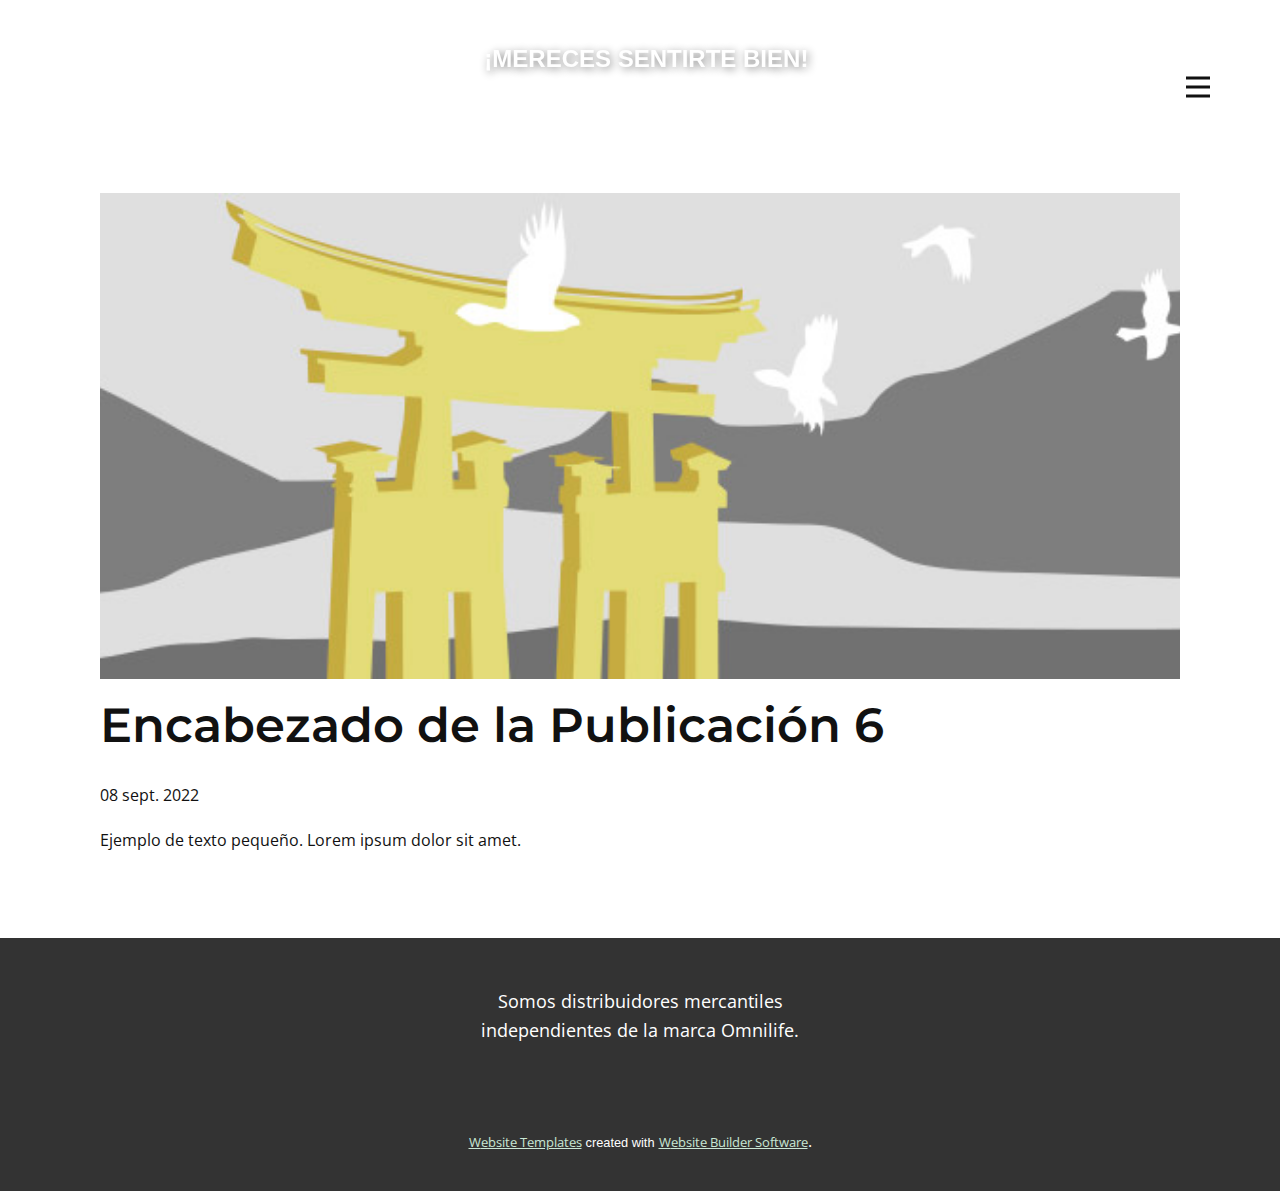
<file: blog/enviar-5.html>
<!doctype html>
<html style="font-size: 16px;" lang="es"><head>
    <meta name="viewport" content="width=device-width, initial-scale=1.0">
    <meta charset="utf-8">
    <meta name="keywords" content="Encabezado de la Publicación 1">
    <meta name="description" content="">
    <title>Encabezado de la Publicación 6</title>
    <link rel="stylesheet" href="../nicepage.css" media="screen">
<link rel="stylesheet" href="../Post-Template.css" media="screen">
    <script class="u-script" type="text/javascript" src="../jquery.js" defer=""></script>
    <script class="u-script" type="text/javascript" src="../nicepage.js" defer=""></script>
    <meta name="generator" content="Nicepage 4.18.5, nicepage.com">
    <link id="u-theme-google-font" rel="stylesheet" href="https://fonts.googleapis.com/css?family=Montserrat:100,100i,200,200i,300,300i,400,400i,500,500i,600,600i,700,700i,800,800i,900,900i|Open+Sans:300,300i,400,400i,500,500i,600,600i,700,700i,800,800i">
    
    
    <script type="application/ld+json">{
		"@context": "http://schema.org",
		"@type": "Organization",
		"name": "Site28"
}</script>
    <meta name="theme-color" content="#3b6b4d">
  </head>
  <body class="u-body u-xl-mode" data-lang="es"><header class="u-clearfix u-header u-header" id="sec-b260"><div class="u-clearfix u-sheet u-sheet-1">
        <p class="u-text u-text-default u-text-1" data-animation-name="flipIn" data-animation-duration="4500" data-animation-direction="X">
          <span style="font-size: 3rem;" class="u-text-body-alt-color">&nbsp;<span style="font-size: 1.5rem;">¡MERECES SENTIRTE BIEN!</span>
          </span>
          <span style="font-size: 1.5rem;"></span>
        </p>
        <nav class="u-menu u-menu-one-level u-offcanvas u-menu-1" data-responsive-from="XL">
          <div class="menu-collapse" style="font-size: 1rem; letter-spacing: 0px; font-weight: 700; text-transform: uppercase;">
            <a class="u-button-style u-custom-border u-custom-border-color u-custom-borders u-custom-left-right-menu-spacing u-custom-padding-bottom u-custom-text-active-color u-custom-text-color u-custom-top-bottom-menu-spacing u-nav-link u-text-active-palette-1-base u-text-hover-palette-2-base" href="#">
              <svg class="u-svg-link" viewBox="0 0 24 24"><use xmlns:xlink="http://www.w3.org/1999/xlink" xlink:href="#menu-hamburger"></use></svg>
              <svg class="u-svg-content" version="1.1" id="menu-hamburger" viewBox="0 0 16 16" x="0px" y="0px" xmlns:xlink="http://www.w3.org/1999/xlink" xmlns="http://www.w3.org/2000/svg"><g><rect y="1" width="16" height="2"></rect><rect y="7" width="16" height="2"></rect><rect y="13" width="16" height="2"></rect>
</g></svg>
            </a>
          </div>
          <div class="u-custom-menu u-nav-container">
            <ul class="u-nav u-spacing-20 u-unstyled u-nav-1"><li class="u-nav-item"><a class="u-button-style u-nav-link u-text-active-palette-2-base u-text-hover-palette-2-base u-text-palette-4-base" href="../Energizate-Naturalmente.html" style="padding: 10px;">Energizate Naturalmente</a>
</li><li class="u-nav-item"><a class="u-button-style u-nav-link u-text-active-palette-2-base u-text-hover-palette-2-base u-text-palette-4-base" href="../Acerca-de.html" style="padding: 10px;">Acerca de</a>
</li><li class="u-nav-item"><a class="u-button-style u-nav-link u-text-active-palette-2-base u-text-hover-palette-2-base u-text-palette-4-base" href="../Contacto.html" style="padding: 10px;">Contacto</a>
</li></ul>
          </div>
          <div class="u-custom-menu u-nav-container-collapse">
            <div class="u-black u-container-style u-inner-container-layout u-opacity u-opacity-95 u-sidenav">
              <div class="u-inner-container-layout u-sidenav-overflow">
                <div class="u-menu-close"></div>
                <ul class="u-align-center u-nav u-popupmenu-items u-unstyled u-nav-2"><li class="u-nav-item"><a class="u-button-style u-nav-link" href="../Energizate-Naturalmente.html">Energizate Naturalmente</a>
</li><li class="u-nav-item"><a class="u-button-style u-nav-link" href="../Acerca-de.html">Acerca de</a>
</li><li class="u-nav-item"><a class="u-button-style u-nav-link" href="../Contacto.html">Contacto</a>
</li></ul>
              </div>
            </div>
            <div class="u-black u-menu-overlay u-opacity u-opacity-70"></div>
          </div>
        </nav>
      </div></header>
    <section class="u-align-center u-clearfix u-section-1" id="sec-36f9">
      <div class="u-clearfix u-sheet u-valign-middle-md u-valign-middle-sm u-valign-middle-xs u-sheet-1"><!--post_details--><!--post_details_options_json--><!--{"source":""}--><!--/post_details_options_json--><!--blog_post-->
        <div class="u-container-style u-expanded-width u-post-details u-post-details-1">
          <div class="u-container-layout u-valign-middle u-container-layout-1"><!--blog_post_image-->
            <img alt="" class="u-blog-control u-expanded-width u-image u-image-default u-image-1" src="../images/8ad73f3c.jpeg"><!--/blog_post_image--><!--blog_post_header-->
            <h2 class="u-blog-control u-text u-text-1">Encabezado de la Publicación 6</h2><!--/blog_post_header--><!--blog_post_metadata-->
            <div class="u-blog-control u-metadata u-metadata-1"><!--blog_post_metadata_date-->
              <span class="u-meta-date u-meta-icon">08 sept. 2022</span><!--/blog_post_metadata_date--><!--blog_post_metadata_category-->
              <!--/blog_post_metadata_category--><!--blog_post_metadata_comments-->
              <!--/blog_post_metadata_comments-->
            </div><!--/blog_post_metadata--><!--blog_post_content-->
            <div class="u-align-justify u-blog-control u-post-content u-text u-text-2 fr-view">
  Ejemplo de texto pequeño. Lorem ipsum dolor sit amet.
  </div><!--/blog_post_content-->
          </div>
        </div><!--/blog_post--><!--/post_details-->
      </div>
    </section>
    
    
    <footer class="u-align-center u-clearfix u-footer u-grey-80 u-footer" id="sec-0e18"><div class="u-clearfix u-sheet u-sheet-1">
        <p class="u-small-text u-text u-text-variant u-text-1">Somos distribuidores mercantiles independientes de la marca Omnilife. </p>
      </div></footer>
    <section class="u-backlink u-clearfix u-grey-80">
      <a class="u-link" href="https://nicepage.com/website-templates" target="_blank">
        <span>Website Templates</span>
      </a>
      <p class="u-text">
        <span>created with</span>
      </p>
      <a class="u-link" href="" target="_blank">
        <span>Website Builder Software</span>
      </a>. 
    </section>
  
</body></html>
</file>
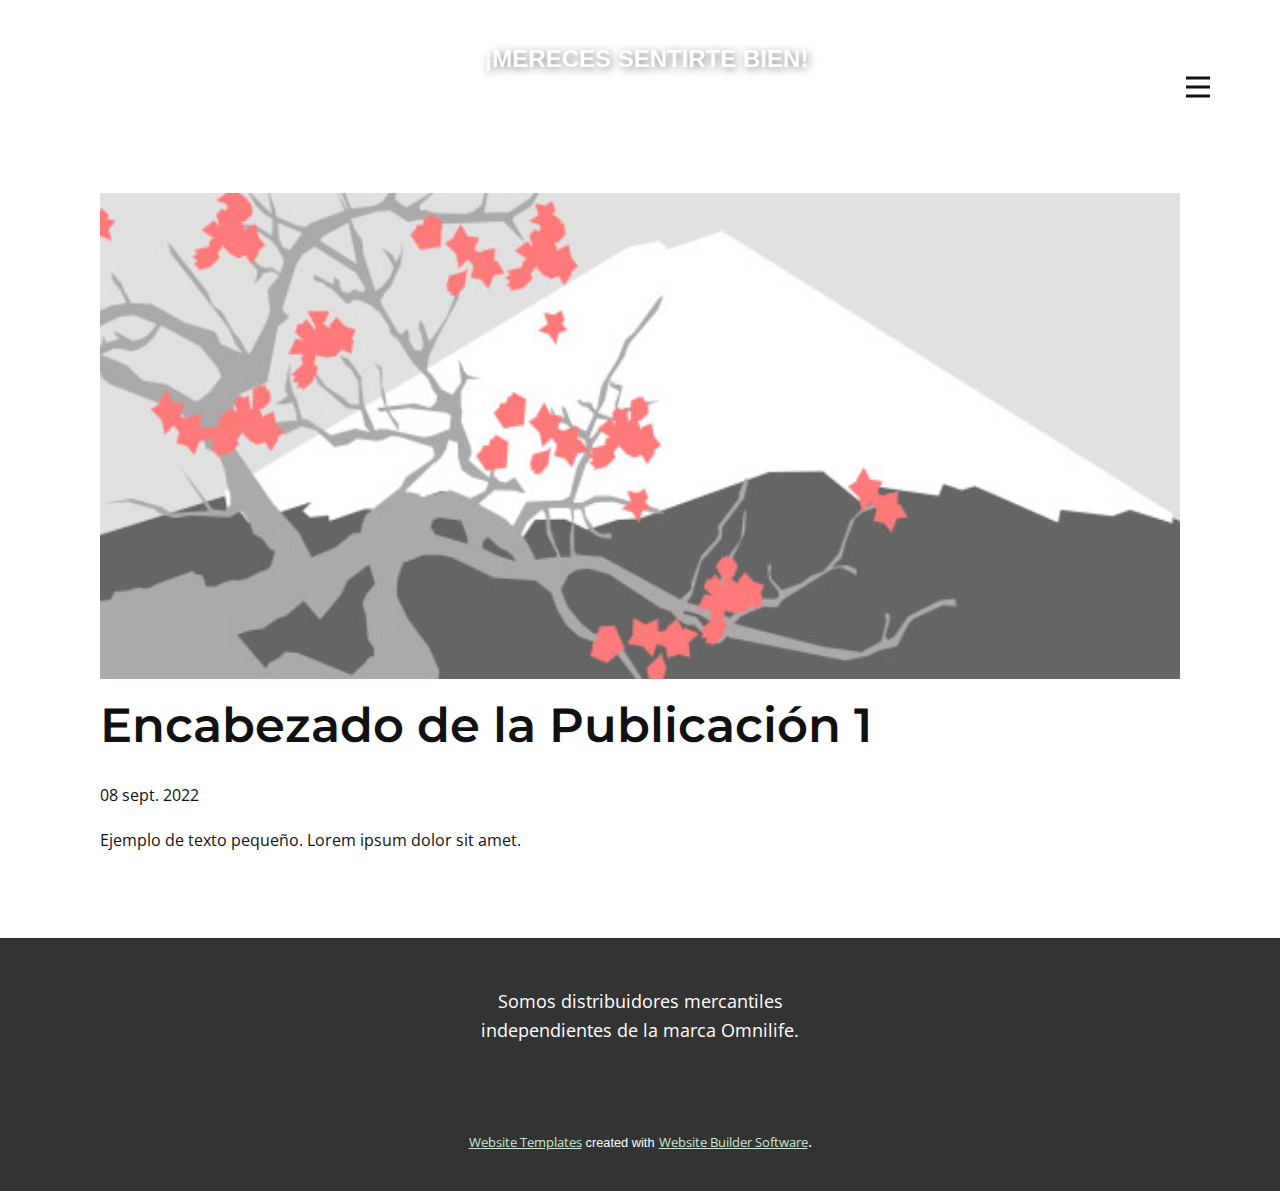
<file: blog/enviar.html>
<!doctype html>
<html style="font-size: 16px;" lang="es"><head>
    <meta name="viewport" content="width=device-width, initial-scale=1.0">
    <meta charset="utf-8">
    <meta name="keywords" content="Encabezado de la Publicación 1">
    <meta name="description" content="">
    <title>Encabezado de la Publicación 1</title>
    <link rel="stylesheet" href="../nicepage.css" media="screen">
<link rel="stylesheet" href="../Post-Template.css" media="screen">
    <script class="u-script" type="text/javascript" src="../jquery.js" defer=""></script>
    <script class="u-script" type="text/javascript" src="../nicepage.js" defer=""></script>
    <meta name="generator" content="Nicepage 4.18.5, nicepage.com">
    <link id="u-theme-google-font" rel="stylesheet" href="https://fonts.googleapis.com/css?family=Montserrat:100,100i,200,200i,300,300i,400,400i,500,500i,600,600i,700,700i,800,800i,900,900i|Open+Sans:300,300i,400,400i,500,500i,600,600i,700,700i,800,800i">
    
    
    <script type="application/ld+json">{
		"@context": "http://schema.org",
		"@type": "Organization",
		"name": "Site28"
}</script>
    <meta name="theme-color" content="#3b6b4d">
  </head>
  <body class="u-body u-xl-mode" data-lang="es"><header class="u-clearfix u-header u-header" id="sec-b260"><div class="u-clearfix u-sheet u-sheet-1">
        <p class="u-text u-text-default u-text-1" data-animation-name="flipIn" data-animation-duration="4500" data-animation-direction="X">
          <span style="font-size: 3rem;" class="u-text-body-alt-color">&nbsp;<span style="font-size: 1.5rem;">¡MERECES SENTIRTE BIEN!</span>
          </span>
          <span style="font-size: 1.5rem;"></span>
        </p>
        <nav class="u-menu u-menu-one-level u-offcanvas u-menu-1" data-responsive-from="XL">
          <div class="menu-collapse" style="font-size: 1rem; letter-spacing: 0px; font-weight: 700; text-transform: uppercase;">
            <a class="u-button-style u-custom-border u-custom-border-color u-custom-borders u-custom-left-right-menu-spacing u-custom-padding-bottom u-custom-text-active-color u-custom-text-color u-custom-top-bottom-menu-spacing u-nav-link u-text-active-palette-1-base u-text-hover-palette-2-base" href="#">
              <svg class="u-svg-link" viewBox="0 0 24 24"><use xmlns:xlink="http://www.w3.org/1999/xlink" xlink:href="#menu-hamburger"></use></svg>
              <svg class="u-svg-content" version="1.1" id="menu-hamburger" viewBox="0 0 16 16" x="0px" y="0px" xmlns:xlink="http://www.w3.org/1999/xlink" xmlns="http://www.w3.org/2000/svg"><g><rect y="1" width="16" height="2"></rect><rect y="7" width="16" height="2"></rect><rect y="13" width="16" height="2"></rect>
</g></svg>
            </a>
          </div>
          <div class="u-custom-menu u-nav-container">
            <ul class="u-nav u-spacing-20 u-unstyled u-nav-1"><li class="u-nav-item"><a class="u-button-style u-nav-link u-text-active-palette-2-base u-text-hover-palette-2-base u-text-palette-4-base" href="../Energizate-Naturalmente.html" style="padding: 10px;">Energizate Naturalmente</a>
</li><li class="u-nav-item"><a class="u-button-style u-nav-link u-text-active-palette-2-base u-text-hover-palette-2-base u-text-palette-4-base" href="../Acerca-de.html" style="padding: 10px;">Acerca de</a>
</li><li class="u-nav-item"><a class="u-button-style u-nav-link u-text-active-palette-2-base u-text-hover-palette-2-base u-text-palette-4-base" href="../Contacto.html" style="padding: 10px;">Contacto</a>
</li></ul>
          </div>
          <div class="u-custom-menu u-nav-container-collapse">
            <div class="u-black u-container-style u-inner-container-layout u-opacity u-opacity-95 u-sidenav">
              <div class="u-inner-container-layout u-sidenav-overflow">
                <div class="u-menu-close"></div>
                <ul class="u-align-center u-nav u-popupmenu-items u-unstyled u-nav-2"><li class="u-nav-item"><a class="u-button-style u-nav-link" href="../Energizate-Naturalmente.html">Energizate Naturalmente</a>
</li><li class="u-nav-item"><a class="u-button-style u-nav-link" href="../Acerca-de.html">Acerca de</a>
</li><li class="u-nav-item"><a class="u-button-style u-nav-link" href="../Contacto.html">Contacto</a>
</li></ul>
              </div>
            </div>
            <div class="u-black u-menu-overlay u-opacity u-opacity-70"></div>
          </div>
        </nav>
      </div></header>
    <section class="u-align-center u-clearfix u-section-1" id="sec-36f9">
      <div class="u-clearfix u-sheet u-valign-middle-md u-valign-middle-sm u-valign-middle-xs u-sheet-1"><!--post_details--><!--post_details_options_json--><!--{"source":""}--><!--/post_details_options_json--><!--blog_post-->
        <div class="u-container-style u-expanded-width u-post-details u-post-details-1">
          <div class="u-container-layout u-valign-middle u-container-layout-1"><!--blog_post_image-->
            <img alt="" class="u-blog-control u-expanded-width u-image u-image-default u-image-1" src="../images/0fd3416c.jpeg"><!--/blog_post_image--><!--blog_post_header-->
            <h2 class="u-blog-control u-text u-text-1">Encabezado de la Publicación 1</h2><!--/blog_post_header--><!--blog_post_metadata-->
            <div class="u-blog-control u-metadata u-metadata-1"><!--blog_post_metadata_date-->
              <span class="u-meta-date u-meta-icon">08 sept. 2022</span><!--/blog_post_metadata_date--><!--blog_post_metadata_category-->
              <!--/blog_post_metadata_category--><!--blog_post_metadata_comments-->
              <!--/blog_post_metadata_comments-->
            </div><!--/blog_post_metadata--><!--blog_post_content-->
            <div class="u-align-justify u-blog-control u-post-content u-text u-text-2 fr-view">
  Ejemplo de texto pequeño. Lorem ipsum dolor sit amet.
  </div><!--/blog_post_content-->
          </div>
        </div><!--/blog_post--><!--/post_details-->
      </div>
    </section>
    
    
    <footer class="u-align-center u-clearfix u-footer u-grey-80 u-footer" id="sec-0e18"><div class="u-clearfix u-sheet u-sheet-1">
        <p class="u-small-text u-text u-text-variant u-text-1">Somos distribuidores mercantiles independientes de la marca Omnilife. </p>
      </div></footer>
    <section class="u-backlink u-clearfix u-grey-80">
      <a class="u-link" href="https://nicepage.com/website-templates" target="_blank">
        <span>Website Templates</span>
      </a>
      <p class="u-text">
        <span>created with</span>
      </p>
      <a class="u-link" href="" target="_blank">
        <span>Website Builder Software</span>
      </a>. 
    </section>
  
</body></html>
</file>
